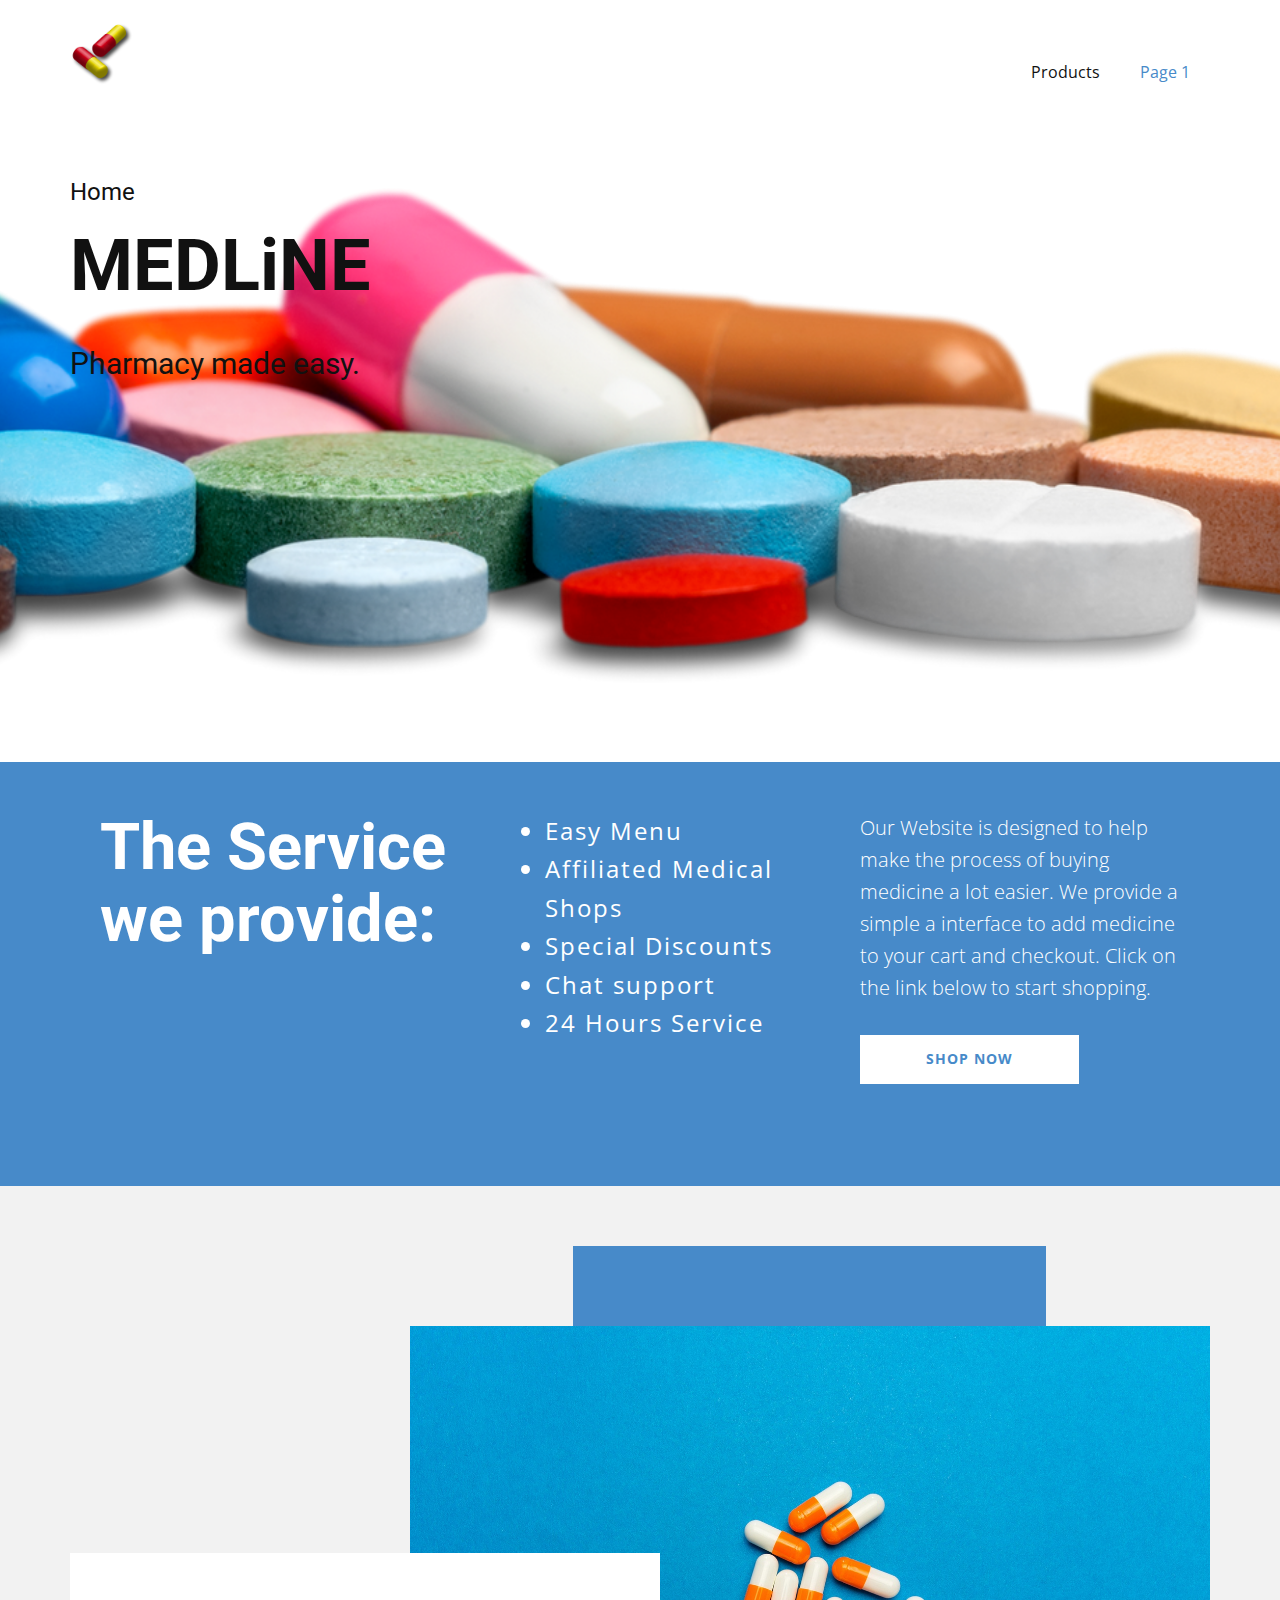
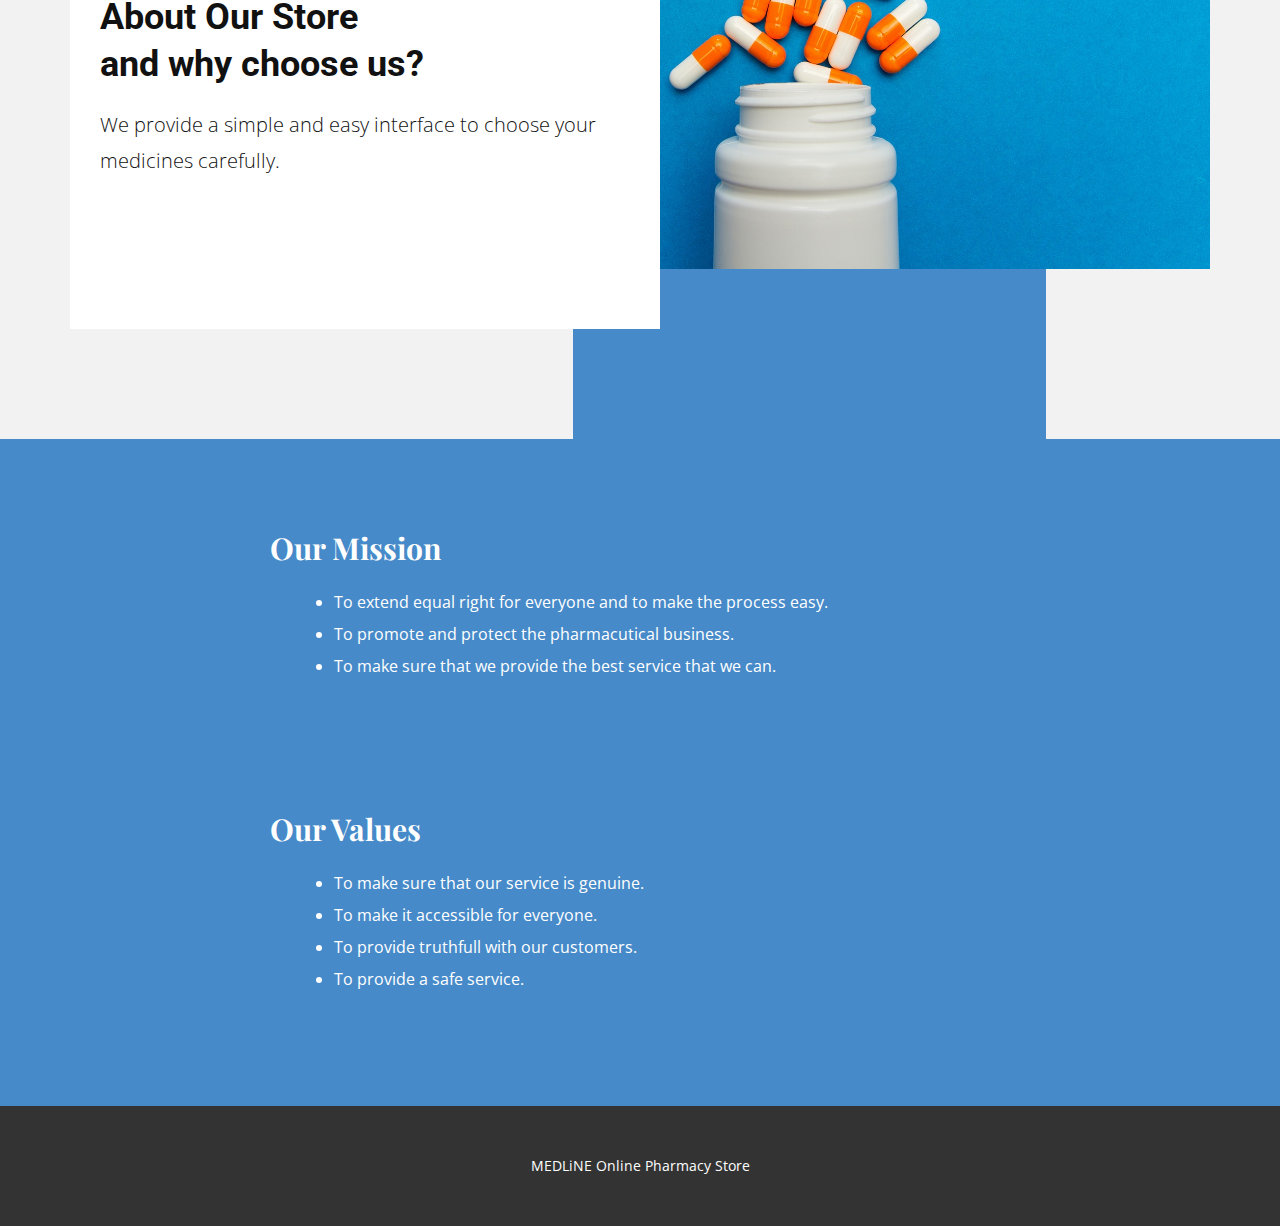
<file: MEDLiNE/index.html>
<!DOCTYPE html>
<html style="font-size: 16px;">
  <head>
    <meta name="viewport" content="width=device-width, initial-scale=1.0">
    <meta charset="utf-8">
    <meta name="keywords" content="Dental Care Services, Preventive services include:, About Our Dental Clinicand why choose us?, Our Services, GeneralDentist &amp; Prosthodontist, High Quality Treatment, contact us">
    <meta name="description" content="">
    <meta name="page_type" content="np-template-header-footer-from-plugin">
    <title>Page 1</title>
    <link rel="stylesheet" href="nicepage.css" media="screen">
<link rel="stylesheet" href="Page-1.css" media="screen">
    <script class="u-script" type="text/javascript" src="jquery.js" defer=""></script>
    <script class="u-script" type="text/javascript" src="nicepage.js" defer=""></script>
    <meta name="generator" content="Nicepage 4.0.3, nicepage.com">
    <link id="u-theme-google-font" rel="stylesheet" href="https://fonts.googleapis.com/css?family=Roboto:100,100i,300,300i,400,400i,500,500i,700,700i,900,900i|Open+Sans:300,300i,400,400i,600,600i,700,700i,800,800i">
    <link id="u-page-google-font" rel="stylesheet" href="https://fonts.googleapis.com/css?family=Playfair+Display:400,400i,500,500i,600,600i,700,700i,800,800i,900,900i">
    
    
    
    
    
    <script type="application/ld+json">{
		"@context": "http://schema.org",
		"@type": "Organization",
		"name": "",
		"logo": "images/9806faae87c2bc29b71097b27de54711a016d74b35692619a7f9a881ed97d7be5a384893b00e0ed4463bfaf021b68cac41cc4abac8b3c1d7c54e97_1280.png"
}</script>
    <meta name="theme-color" content="#478ac9">
    <meta property="og:title" content="Page 1">
    <meta property="og:type" content="website">
  </head>
  <body data-home-page="Page-1.html" data-home-page-title="Page 1" class="u-body u-overlap u-overlap-transparent"><header class="u-clearfix u-header u-header" id="sec-d379"><div class="u-clearfix u-sheet u-sheet-1">
        <a href="Page-1.html" data-page-id="775921887" class="u-image u-logo u-image-1" data-image-width="1280" data-image-height="1280">
          <img src="images/9806faae87c2bc29b71097b27de54711a016d74b35692619a7f9a881ed97d7be5a384893b00e0ed4463bfaf021b68cac41cc4abac8b3c1d7c54e97_1280.png" class="u-logo-image u-logo-image-1">
        </a>
        <nav class="u-menu u-menu-dropdown u-offcanvas u-menu-1">
          <div class="menu-collapse" style="font-size: 1rem; letter-spacing: 0px;">
            <a class="u-button-style u-custom-left-right-menu-spacing u-custom-padding-bottom u-custom-top-bottom-menu-spacing u-nav-link u-text-active-palette-1-base u-text-hover-palette-2-base" href="#">
              <svg><use xmlns:xlink="http://www.w3.org/1999/xlink" xlink:href="#menu-hamburger"></use></svg>
              <svg version="1.1" xmlns="http://www.w3.org/2000/svg" xmlns:xlink="http://www.w3.org/1999/xlink"><defs><symbol id="menu-hamburger" viewBox="0 0 16 16" style="width: 16px; height: 16px;"><rect y="1" width="16" height="2"></rect><rect y="7" width="16" height="2"></rect><rect y="13" width="16" height="2"></rect>
</symbol>
</defs></svg>
            </a>
          </div>
          <div class="u-custom-menu u-nav-container">
            <ul class="u-nav u-unstyled u-nav-1"><li class="u-nav-item"><a class="u-button-style u-nav-link u-text-active-palette-1-base u-text-hover-palette-2-base" href="Products.html" style="padding: 10px 20px;">Products</a>
</li><li class="u-nav-item"><a class="u-button-style u-nav-link u-text-active-palette-1-base u-text-hover-palette-2-base" href="Page-1.html" style="padding: 10px 20px;">Page 1</a>
</li></ul>
          </div>
          <div class="u-custom-menu u-nav-container-collapse">
            <div class="u-black u-container-style u-inner-container-layout u-opacity u-opacity-95 u-sidenav">
              <div class="u-inner-container-layout u-sidenav-overflow">
                <div class="u-menu-close"></div>
                <ul class="u-align-center u-nav u-popupmenu-items u-unstyled u-nav-2"><li class="u-nav-item"><a class="u-button-style u-nav-link" href="Products.html" style="padding: 10px 20px;">Products</a>
</li><li class="u-nav-item"><a class="u-button-style u-nav-link" href="Page-1.html" style="padding: 10px 20px;">Page 1</a>
</li></ul>
              </div>
            </div>
            <div class="u-black u-menu-overlay u-opacity u-opacity-70"></div>
          </div>
        </nav>
      </div></header> 
    <section class="u-clearfix u-image u-section-1" id="sec-d87c" data-image-width="150" data-image-height="51">
      <div class="u-clearfix u-sheet u-sheet-1">
        <div class="u-clearfix u-layout-wrap u-layout-wrap-1">
          <div class="u-layout">
            <div class="u-layout-col">
              <div class="u-size-30">
                <div class="u-layout-col">
                  <div class="u-container-style u-layout-cell u-left-cell u-right-cell u-size-60 u-layout-cell-1">
                    <div class="u-container-layout u-valign-middle u-container-layout-1">
                      <h4 class="u-text u-text-1">Home</h4>
                      <h2 class="u-text u-text-2">MEDLiNE</h2>
                    </div>
                  </div>
                </div>
              </div>
              <div class="u-size-30">
                <div class="u-layout-row">
                  <div class="u-container-style u-layout-cell u-right-cell u-size-60 u-layout-cell-2">
                    <div class="u-container-layout u-container-layout-2">
                      <h3 class="u-text u-text-3">Pharmacy made easy.</h3>
                    </div>
                  </div>
                </div>
              </div>
            </div>
          </div>
        </div>
      </div>
    </section>
    <section class="u-clearfix u-palette-1-base u-section-2" id="carousel_9271">
      <div class="u-clearfix u-sheet u-valign-bottom u-sheet-1">
        <div class="u-clearfix u-expanded-width u-layout-wrap u-layout-wrap-1">
          <div class="u-layout">
            <div class="u-layout-row">
              <div class="u-container-style u-layout-cell u-left-cell u-size-22-lg u-size-22-sm u-size-22-xs u-size-25-xl u-size-60-md u-layout-cell-1">
                <div class="u-container-layout u-container-layout-1">
                  <h2 class="u-text u-text-1">The Service we provide:</h2>
                </div>
              </div>
              <div class="u-container-style u-layout-cell u-size-15-xl u-size-18-lg u-size-18-sm u-size-18-xs u-size-60-md u-layout-cell-2">
                <div class="u-container-layout u-container-layout-2">
                  <ul class="u-text u-text-2">
                    <li style="">Easy Menu</li>
                    <li style="">Affiliated Medical Shops&nbsp;</li>
                    <li style="">Special Discounts</li>
                    <li style="">Chat support</li>
                    <li style="">24 Hours Service</li>
                  </ul>
                </div>
              </div>
              <div class="u-container-style u-layout-cell u-right-cell u-size-20 u-size-60-md u-layout-cell-3">
                <div class="u-container-layout u-container-layout-3">
                  <p class="u-text u-text-3">Our Website is designed to help make the process of buying medicine a lot easier. We provide a simple a interface to add medicine to your cart and checkout. Click on the link below to start shopping.</p>
                  <a href="Products.html" data-page-id="725901492" class="u-active-palette-1-light-3 u-btn u-button-style u-hover-palette-1-light-3 u-text-active-black u-text-hover-black u-text-palette-1-base u-white u-btn-1">Shop Now</a>
                </div>
              </div>
            </div>
          </div>
        </div>
      </div>
    </section>
    <section class="u-clearfix u-grey-5 u-section-3" id="sec-31df">
      <div class="u-clearfix u-sheet u-sheet-1">
        <div class="u-palette-1-base u-shape u-shape-rectangle u-shape-1"></div>
        <img class="u-image u-image-1" src="images/About-us-generic-medicines-header.jpg" data-image-width="1600" data-image-height="1066">
        <div class="u-align-left u-container-style u-expanded-width-xs u-group u-white u-group-1">
          <div class="u-container-layout u-container-layout-1">
            <h2 class="u-text u-text-1">About Our Store<br>and why choose us?
            </h2>
            <p class="u-text u-text-2">We provide a simple and easy interface to choose your medicines carefully.</p>
          </div>
        </div>
      </div>
    </section>
    <section class="u-clearfix u-palette-1-base u-section-4" id="sec-7dc9">
      <div class="u-clearfix u-sheet u-sheet-1">
        <div class="u-clearfix u-layout-wrap u-layout-wrap-1">
          <div class="u-layout">
            <div class="u-layout-col">
              <div class="u-container-style u-layout-cell u-size-30 u-layout-cell-1">
                <div class="u-container-layout u-container-layout-1">
                  <h3 class="u-custom-font u-font-playfair-display u-text u-text-1">Our Mission</h3>
                  <ul class="u-text u-text-2">
                    <li>To extend equal right for everyone and to make the process easy.</li>
                    <li>To promote and protect the pharmacutical business.</li>
                    <li>To make sure that we provide the best service that we can.</li>
                  </ul>
                </div>
              </div>
              <div class="u-container-style u-layout-cell u-size-30 u-layout-cell-2">
                <div class="u-container-layout u-valign-bottom-md u-valign-bottom-sm u-valign-bottom-xs u-container-layout-2">
                  <h3 class="u-custom-font u-font-playfair-display u-text u-text-3">Our Values</h3>
                  <ul class="u-text u-text-4">
                    <li>To make sure that our service is genuine.</li>
                    <li>To make it accessible for everyone.</li>
                    <li>To provide truthfull with our customers.</li>
                    <li>To provide a safe service.</li>
                  </ul>
                </div>
              </div>
            </div>
          </div>
        </div>
      </div>
    </section>
    
    
    <footer class="u-align-center u-clearfix u-footer u-grey-80 u-footer" id="sec-d11b"><div class="u-clearfix u-sheet u-sheet-1">
        <p class="u-small-text u-text u-text-variant u-text-1">MEDLiNE Online Pharmacy Store</p>
      </div></footer>
    
    </section>
  </body>
</html>
</file>
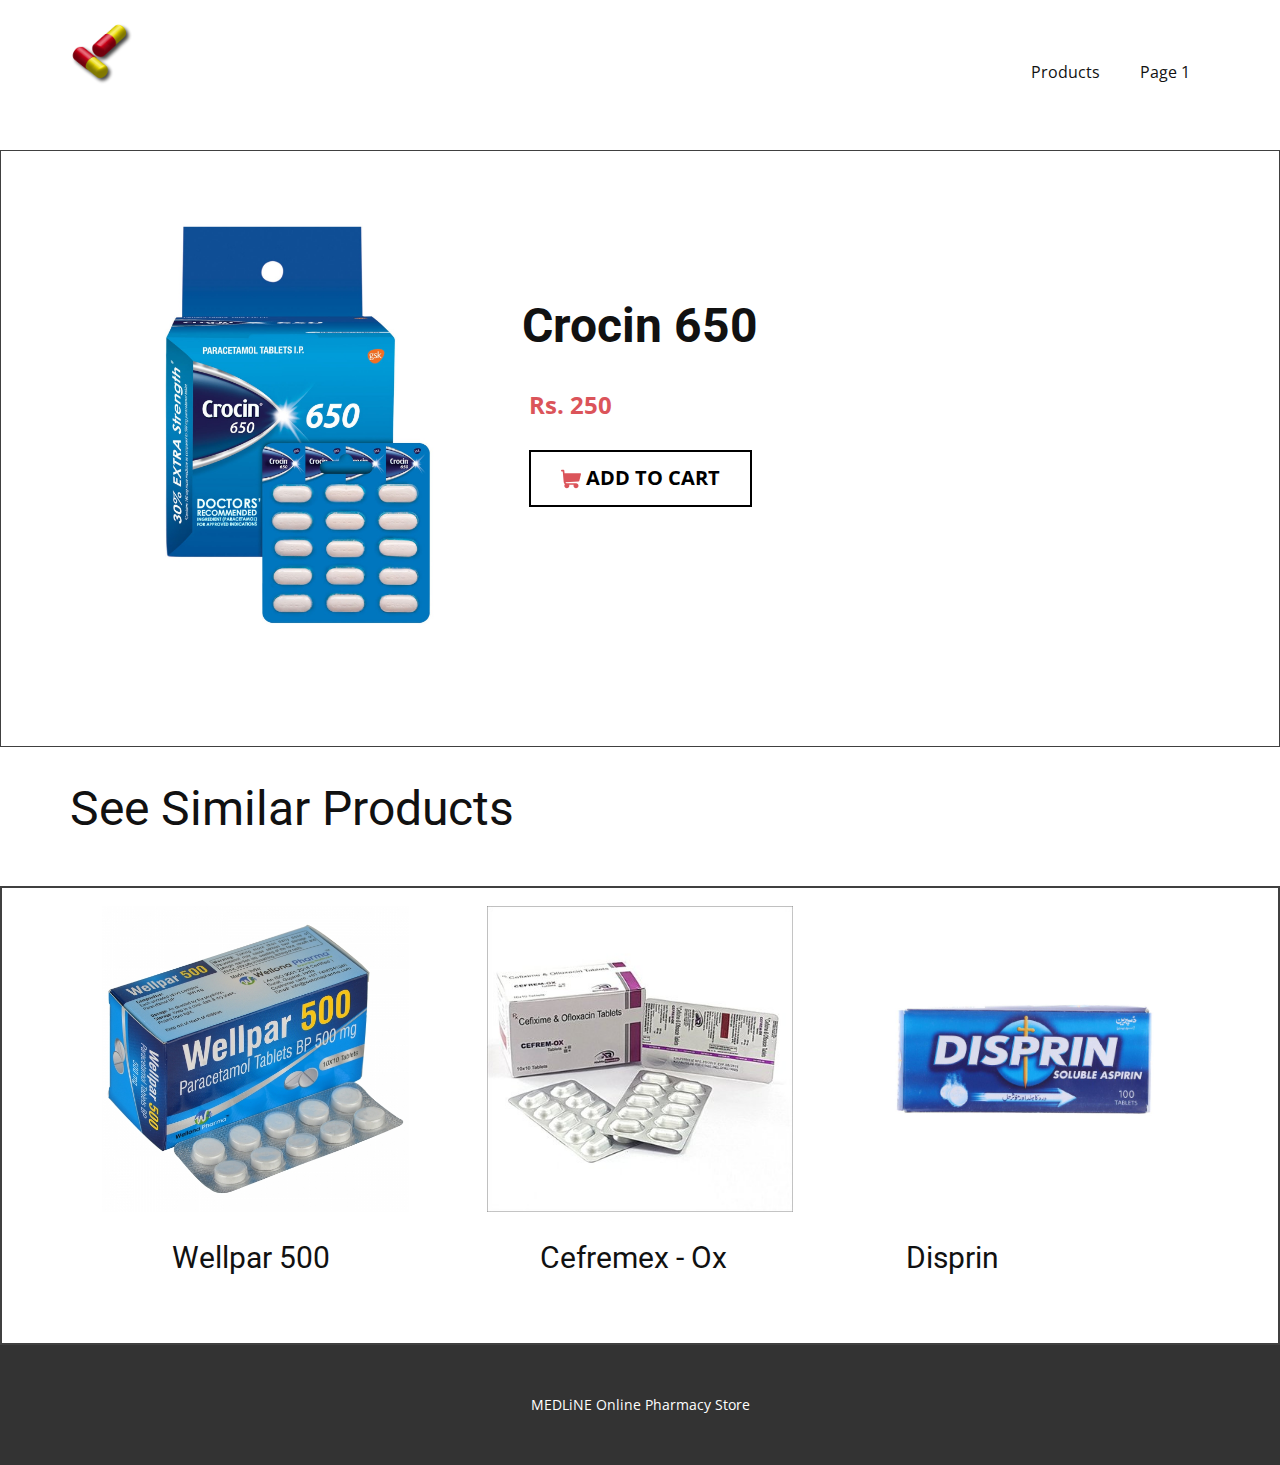
<file: MEDLiNE/Crocin-650.html>
<!DOCTYPE html>
<html style="font-size: 16px;">
  <head>
    <meta name="viewport" content="width=device-width, initial-scale=1.0">
    <meta charset="utf-8">
    <meta name="keywords" content="See ​Similar Medicines">
    <meta name="description" content="">
    <meta name="page_type" content="np-template-header-footer-from-plugin">
    <title>Crocin 650</title>
    <link rel="stylesheet" href="nicepage.css" media="screen">
<link rel="stylesheet" href="Crocin-650.css" media="screen">
    <script class="u-script" type="text/javascript" src="jquery.js" defer=""></script>
    <script class="u-script" type="text/javascript" src="nicepage.js" defer=""></script>
    <meta name="generator" content="Nicepage 4.0.3, nicepage.com">
    <link id="u-theme-google-font" rel="stylesheet" href="https://fonts.googleapis.com/css?family=Roboto:100,100i,300,300i,400,400i,500,500i,700,700i,900,900i|Open+Sans:300,300i,400,400i,600,600i,700,700i,800,800i">
    
    
    
    
    <script type="application/ld+json">{
		"@context": "http://schema.org",
		"@type": "Organization",
		"name": "",
		"logo": "images/9806faae87c2bc29b71097b27de54711a016d74b35692619a7f9a881ed97d7be5a384893b00e0ed4463bfaf021b68cac41cc4abac8b3c1d7c54e97_1280.png"
}</script>
    <meta name="theme-color" content="#478ac9">
    <meta property="og:title" content="Crocin 650">
    <meta property="og:type" content="website">
  </head>
  <body class="u-body"><header class="u-clearfix u-header u-header" id="sec-d379"><div class="u-clearfix u-sheet u-sheet-1">
        <a href="Page-1.html" data-page-id="775921887" class="u-image u-logo u-image-1" data-image-width="1280" data-image-height="1280">
          <img src="images/9806faae87c2bc29b71097b27de54711a016d74b35692619a7f9a881ed97d7be5a384893b00e0ed4463bfaf021b68cac41cc4abac8b3c1d7c54e97_1280.png" class="u-logo-image u-logo-image-1">
        </a>
        <nav class="u-menu u-menu-dropdown u-offcanvas u-menu-1">
          <div class="menu-collapse" style="font-size: 1rem; letter-spacing: 0px;">
            <a class="u-button-style u-custom-left-right-menu-spacing u-custom-padding-bottom u-custom-top-bottom-menu-spacing u-nav-link u-text-active-palette-1-base u-text-hover-palette-2-base" href="#">
              <svg><use xmlns:xlink="http://www.w3.org/1999/xlink" xlink:href="#menu-hamburger"></use></svg>
              <svg version="1.1" xmlns="http://www.w3.org/2000/svg" xmlns:xlink="http://www.w3.org/1999/xlink"><defs><symbol id="menu-hamburger" viewBox="0 0 16 16" style="width: 16px; height: 16px;"><rect y="1" width="16" height="2"></rect><rect y="7" width="16" height="2"></rect><rect y="13" width="16" height="2"></rect>
</symbol>
</defs></svg>
            </a>
          </div>
          <div class="u-custom-menu u-nav-container">
            <ul class="u-nav u-unstyled u-nav-1"><li class="u-nav-item"><a class="u-button-style u-nav-link u-text-active-palette-1-base u-text-hover-palette-2-base" href="Products.html" style="padding: 10px 20px;">Products</a>
</li><li class="u-nav-item"><a class="u-button-style u-nav-link u-text-active-palette-1-base u-text-hover-palette-2-base" href="Page-1.html" style="padding: 10px 20px;">Page 1</a>
</li></ul>
          </div>
          <div class="u-custom-menu u-nav-container-collapse">
            <div class="u-black u-container-style u-inner-container-layout u-opacity u-opacity-95 u-sidenav">
              <div class="u-inner-container-layout u-sidenav-overflow">
                <div class="u-menu-close"></div>
                <ul class="u-align-center u-nav u-popupmenu-items u-unstyled u-nav-2"><li class="u-nav-item"><a class="u-button-style u-nav-link" href="Products.html" style="padding: 10px 20px;">Products</a>
</li><li class="u-nav-item"><a class="u-button-style u-nav-link" href="Page-1.html" style="padding: 10px 20px;">Page 1</a>
</li></ul>
              </div>
            </div>
            <div class="u-black u-menu-overlay u-opacity u-opacity-70"></div>
          </div>
        </nav>
      </div></header>
    <section class="u-border-1 u-border-grey-75 u-clearfix u-section-1" id="sec-7923">
      <div class="u-clearfix u-sheet u-sheet-1">
        <img class="u-image u-image-1" src="images/cro0023.jpg" data-image-width="1500" data-image-height="1500">
        <h3 class="u-text u-text-default u-text-1">Crocin 650</h3>
        <a href="https://www.w3schools.com/tags/tag_button.asp" class="u-border-2 u-border-black u-btn u-button-style u-hover-black u-none u-text-black u-text-hover-white u-btn-1"><span class="u-icon u-text-palette-2-base"><svg class="u-svg-content" viewBox="0 0 511.334 511.334" style="width: 1em; height: 1em;"><path d="m506.887 114.74c-3.979-5.097-10.086-8.076-16.553-8.076h-399.808l-5.943-66.207c-.972-10.827-10.046-19.123-20.916-19.123h-42.667c-11.598 0-21 9.402-21 21s9.402 21 21 21h23.468l23.018 256.439c.005.302-.01.599.007.903.047.806.152 1.594.286 2.37l.842 9.376c.016.177.034.354.055.529 2.552 22.11 13.851 41.267 30.19 54.21-8.466 10.812-13.532 24.407-13.532 39.172 0 35.106 28.561 63.667 63.666 63.667 35.106 0 63.667-28.561 63.667-63.667 0-7.605-1.345-14.9-3.801-21.667h114.936c-2.457 6.767-3.801 14.062-3.801 21.667 0 35.106 28.561 63.667 63.667 63.667s63.667-28.561 63.667-63.667-28.561-63.667-63.667-63.667h-234.526c-15.952 0-29.853-9.624-35.853-23.646l335.608-19.724c9.162-.538 16.914-6.966 19.141-15.87l42.67-170.67c1.567-6.272.158-12.918-3.821-18.016z"></path></svg><img></span>&nbsp;Add to cart
        </a>
        <p class="u-text u-text-default u-text-2">
          <span style="font-size: 1.5rem;" class="u-text-palette-2-base">Rs. 250</span>
          <span style="font-weight: 700;"></span>
        </p>
      </div>
    </section>
    <section class="u-align-center u-clearfix u-section-2" id="sec-0d0d">
      <div class="u-clearfix u-sheet u-sheet-1">
        <h1 class="u-text u-text-default u-text-1">See <span style="font-weight: 400;"></span>Similar Products
        </h1>
      </div>
    </section>
    <section class="u-border-2 u-border-grey-75 u-clearfix u-section-3" id="sec-f87d">
      <div class="u-clearfix u-sheet u-sheet-1">
        <div class="u-list u-list-1">
          <div class="u-repeater u-repeater-1">
            <div class="u-container-style u-list-item u-repeater-item">
              <div class="u-container-layout u-similar-container u-container-layout-1">
                <img class="u-expanded-width u-image u-image-default u-preserve-proportions u-image-1" src="images/paracetamol-tablets_1618901822.jpeg" alt="" data-image-width="600" data-image-height="600" data-href="Wellpar-500.html" data-page-id="205405174">
              </div>
            </div>
            <div class="u-container-style u-list-item u-repeater-item">
              <div class="u-container-layout u-similar-container u-container-layout-2">
                <img class="u-expanded-width u-image u-image-default u-preserve-proportions u-image-2" src="images/Cefixime-200mg-Ofloxacin-200mg.jpeg" alt="" data-image-width="410" data-image-height="410">
              </div>
            </div>
            <div class="u-container-style u-list-item u-repeater-item">
              <div class="u-container-layout u-similar-container u-container-layout-3">
                <img class="u-expanded-width u-image u-image-default u-preserve-proportions u-image-3" src="images/DISPRIN.jpeg" alt="" data-image-width="1200" data-image-height="1200" data-href="Disprin.html" data-page-id="65990146">
              </div>
            </div>
          </div>
        </div>
        <div class="u-list u-list-2">
          <div class="u-repeater u-repeater-2">
            <div class="u-container-style u-list-item u-repeater-item">
              <div class="u-container-layout u-similar-container u-valign-top u-container-layout-4">
                <h4 class="u-custom-item u-text u-text-1">Wellpar 500</h4>
              </div>
            </div>
            <div class="u-container-style u-list-item u-repeater-item">
              <div class="u-container-layout u-similar-container u-valign-top u-container-layout-5">
                <h4 class="u-custom-item u-text u-text-2">Cefremex - Ox<br>
                </h4>
              </div>
            </div>
            <div class="u-container-style u-list-item u-repeater-item">
              <div class="u-container-layout u-similar-container u-valign-top u-container-layout-6">
                <h4 class="u-custom-item u-text u-text-3">Disprin<br>
                </h4>
              </div>
            </div>
          </div>
        </div>
      </div>
    </section>
    
    
    <footer class="u-align-center u-clearfix u-footer u-grey-80 u-footer" id="sec-d11b"><div class="u-clearfix u-sheet u-sheet-1">
        <p class="u-small-text u-text u-text-variant u-text-1">MEDLiNE Online Pharmacy Store</p>
      </div></footer>
    
    </section>
  </body>
</html>
</file>
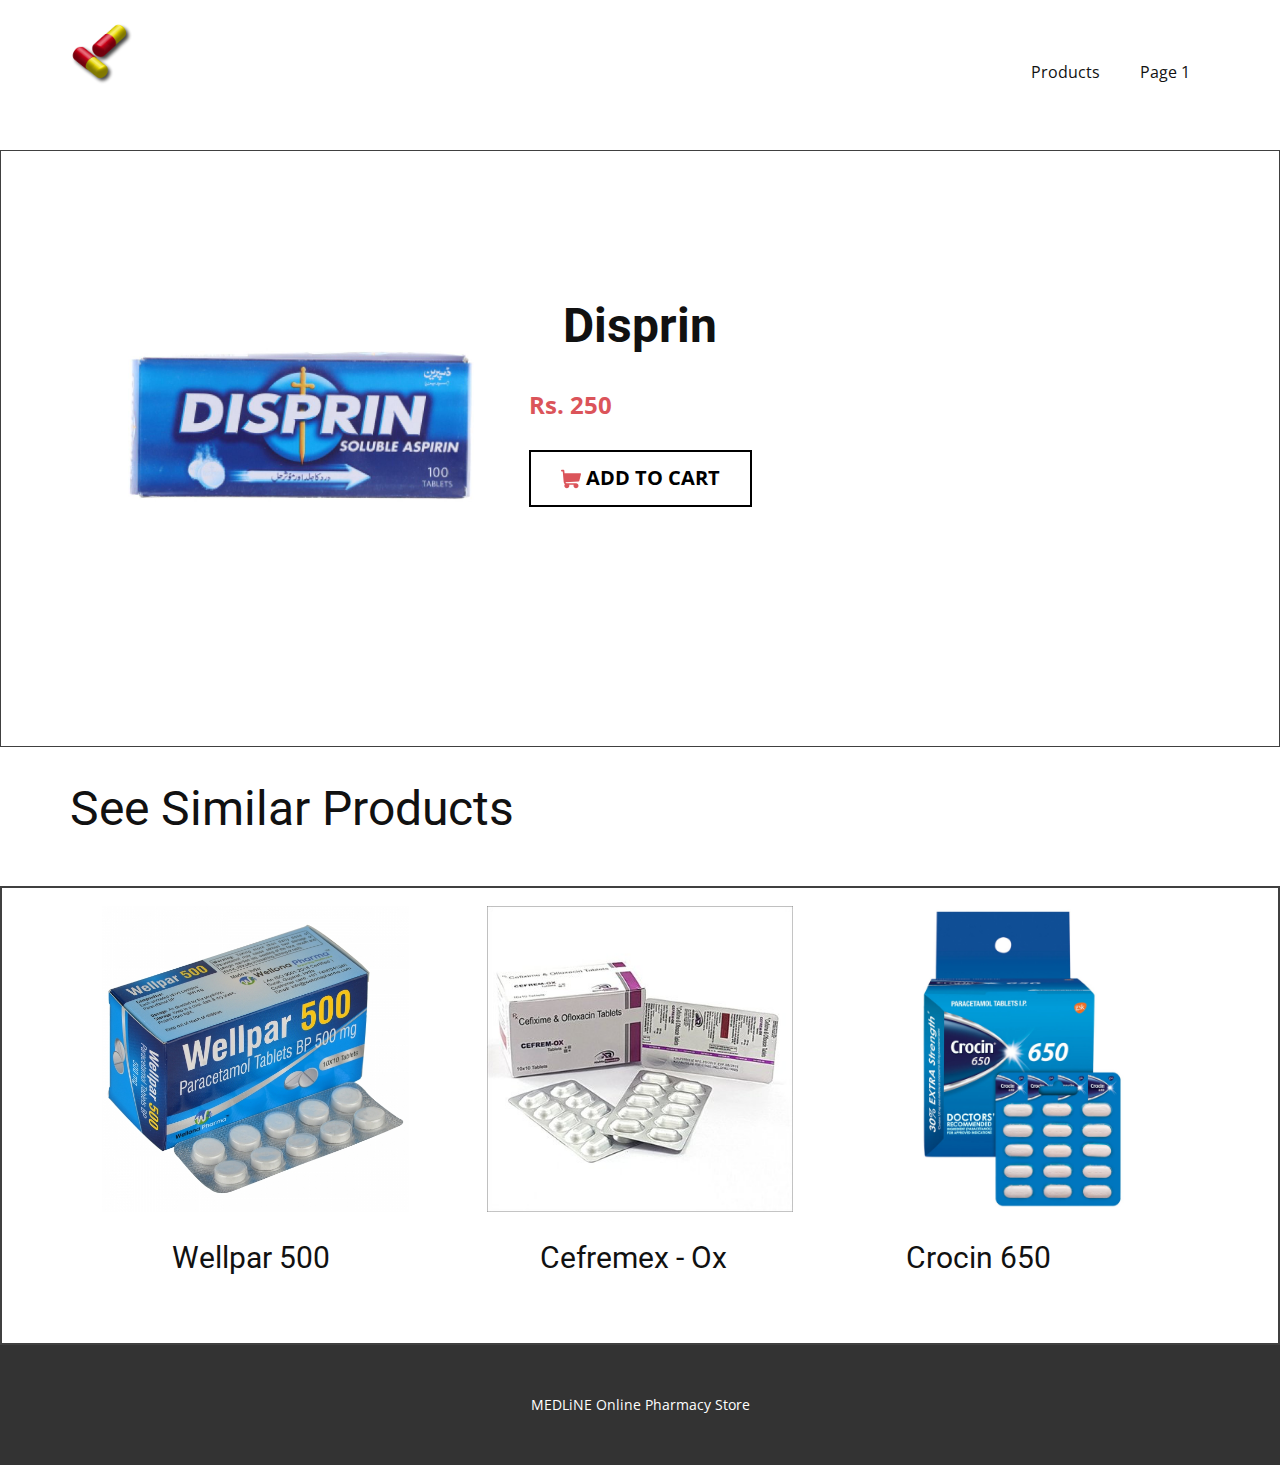
<file: MEDLiNE/Disprin.html>
<!DOCTYPE html>
<html style="font-size: 16px;">
  <head>
    <meta name="viewport" content="width=device-width, initial-scale=1.0">
    <meta charset="utf-8">
    <meta name="keywords" content="See ​Similar Medicines">
    <meta name="description" content="">
    <meta name="page_type" content="np-template-header-footer-from-plugin">
    <title>Disprin</title>
    <link rel="stylesheet" href="nicepage.css" media="screen">
<link rel="stylesheet" href="Disprin.css" media="screen">
    <script class="u-script" type="text/javascript" src="jquery.js" defer=""></script>
    <script class="u-script" type="text/javascript" src="nicepage.js" defer=""></script>
    <meta name="generator" content="Nicepage 4.0.3, nicepage.com">
    <link id="u-theme-google-font" rel="stylesheet" href="https://fonts.googleapis.com/css?family=Roboto:100,100i,300,300i,400,400i,500,500i,700,700i,900,900i|Open+Sans:300,300i,400,400i,600,600i,700,700i,800,800i">
    
    
    
    
    <script type="application/ld+json">{
		"@context": "http://schema.org",
		"@type": "Organization",
		"name": "",
		"logo": "images/9806faae87c2bc29b71097b27de54711a016d74b35692619a7f9a881ed97d7be5a384893b00e0ed4463bfaf021b68cac41cc4abac8b3c1d7c54e97_1280.png"
}</script>
    <meta name="theme-color" content="#478ac9">
    <meta property="og:title" content="Disprin">
    <meta property="og:type" content="website">
  </head>
  <body class="u-body"><header class="u-clearfix u-header u-header" id="sec-d379"><div class="u-clearfix u-sheet u-sheet-1">
        <a href="Page-1.html" data-page-id="775921887" class="u-image u-logo u-image-1" data-image-width="1280" data-image-height="1280">
          <img src="images/9806faae87c2bc29b71097b27de54711a016d74b35692619a7f9a881ed97d7be5a384893b00e0ed4463bfaf021b68cac41cc4abac8b3c1d7c54e97_1280.png" class="u-logo-image u-logo-image-1">
        </a>
        <nav class="u-menu u-menu-dropdown u-offcanvas u-menu-1">
          <div class="menu-collapse" style="font-size: 1rem; letter-spacing: 0px;">
            <a class="u-button-style u-custom-left-right-menu-spacing u-custom-padding-bottom u-custom-top-bottom-menu-spacing u-nav-link u-text-active-palette-1-base u-text-hover-palette-2-base" href="#">
              <svg><use xmlns:xlink="http://www.w3.org/1999/xlink" xlink:href="#menu-hamburger"></use></svg>
              <svg version="1.1" xmlns="http://www.w3.org/2000/svg" xmlns:xlink="http://www.w3.org/1999/xlink"><defs><symbol id="menu-hamburger" viewBox="0 0 16 16" style="width: 16px; height: 16px;"><rect y="1" width="16" height="2"></rect><rect y="7" width="16" height="2"></rect><rect y="13" width="16" height="2"></rect>
</symbol>
</defs></svg>
            </a>
          </div>
          <div class="u-custom-menu u-nav-container">
            <ul class="u-nav u-unstyled u-nav-1"><li class="u-nav-item"><a class="u-button-style u-nav-link u-text-active-palette-1-base u-text-hover-palette-2-base" href="Products.html" style="padding: 10px 20px;">Products</a>
</li><li class="u-nav-item"><a class="u-button-style u-nav-link u-text-active-palette-1-base u-text-hover-palette-2-base" href="Page-1.html" style="padding: 10px 20px;">Page 1</a>
</li></ul>
          </div>
          <div class="u-custom-menu u-nav-container-collapse">
            <div class="u-black u-container-style u-inner-container-layout u-opacity u-opacity-95 u-sidenav">
              <div class="u-inner-container-layout u-sidenav-overflow">
                <div class="u-menu-close"></div>
                <ul class="u-align-center u-nav u-popupmenu-items u-unstyled u-nav-2"><li class="u-nav-item"><a class="u-button-style u-nav-link" href="Products.html" style="padding: 10px 20px;">Products</a>
</li><li class="u-nav-item"><a class="u-button-style u-nav-link" href="Page-1.html" style="padding: 10px 20px;">Page 1</a>
</li></ul>
              </div>
            </div>
            <div class="u-black u-menu-overlay u-opacity u-opacity-70"></div>
          </div>
        </nav>
      </div></header>
    <section class="u-border-1 u-border-grey-75 u-clearfix u-section-1" id="sec-7923">
      <div class="u-clearfix u-sheet u-sheet-1">
        <img class="u-image u-image-1" src="images/DISPRIN.jpeg" data-image-width="1200" data-image-height="1200">
        <h3 class="u-text u-text-default u-text-1">Disprin</h3>
        <a href="file:///E:/TSEC/Projects/MEDLiNE/add2cart.html" class="u-border-2 u-border-black u-btn u-button-style u-hover-black u-none u-text-black u-text-hover-white u-btn-1"><span class="u-icon u-text-palette-2-base"><svg class="u-svg-content" viewBox="0 0 511.334 511.334" style="width: 1em; height: 1em;"><path d="m506.887 114.74c-3.979-5.097-10.086-8.076-16.553-8.076h-399.808l-5.943-66.207c-.972-10.827-10.046-19.123-20.916-19.123h-42.667c-11.598 0-21 9.402-21 21s9.402 21 21 21h23.468l23.018 256.439c.005.302-.01.599.007.903.047.806.152 1.594.286 2.37l.842 9.376c.016.177.034.354.055.529 2.552 22.11 13.851 41.267 30.19 54.21-8.466 10.812-13.532 24.407-13.532 39.172 0 35.106 28.561 63.667 63.666 63.667 35.106 0 63.667-28.561 63.667-63.667 0-7.605-1.345-14.9-3.801-21.667h114.936c-2.457 6.767-3.801 14.062-3.801 21.667 0 35.106 28.561 63.667 63.667 63.667s63.667-28.561 63.667-63.667-28.561-63.667-63.667-63.667h-234.526c-15.952 0-29.853-9.624-35.853-23.646l335.608-19.724c9.162-.538 16.914-6.966 19.141-15.87l42.67-170.67c1.567-6.272.158-12.918-3.821-18.016z"></path></svg><img></span>&nbsp;Add to cart
        </a>
        <p class="u-text u-text-default u-text-2">
          <span style="font-size: 1.5rem;" class="u-text-palette-2-base">Rs. 250</span>
          <span style="font-weight: 700;"></span>
        </p>
      </div>
    </section>
    <section class="u-align-center u-clearfix u-section-2" id="sec-0d0d">
      <div class="u-clearfix u-sheet u-sheet-1">
        <h1 class="u-text u-text-default u-text-1">See <span style="font-weight: 400;"></span>Similar Products
        </h1>
      </div>
    </section>
    <section class="u-border-2 u-border-grey-75 u-clearfix u-section-3" id="sec-f87d">
      <div class="u-clearfix u-sheet u-sheet-1">
        <div class="u-list u-list-1">
          <div class="u-repeater u-repeater-1">
            <div class="u-container-style u-list-item u-repeater-item">
              <div class="u-container-layout u-similar-container u-container-layout-1">
                <img class="u-expanded-width u-image u-image-default u-preserve-proportions u-image-1" src="images/paracetamol-tablets_1618901822.jpeg" alt="" data-image-width="600" data-image-height="600" data-href="Wellpar-500.html" data-page-id="205405174">
              </div>
            </div>
            <div class="u-container-style u-list-item u-repeater-item">
              <div class="u-container-layout u-similar-container u-container-layout-2">
                <img class="u-expanded-width u-image u-image-default u-preserve-proportions u-image-2" src="images/Cefixime-200mg-Ofloxacin-200mg.jpeg" alt="" data-image-width="410" data-image-height="410">
              </div>
            </div>
            <div class="u-container-style u-list-item u-repeater-item">
              <div class="u-container-layout u-similar-container u-container-layout-3">
                <img class="u-expanded-width u-image u-image-default u-preserve-proportions u-image-3" src="images/cro0023.jpg" alt="" data-image-width="1500" data-image-height="1500" data-href="Crocin-650.html" data-page-id="273101256">
              </div>
            </div>
          </div>
        </div>
        <div class="u-list u-list-2">
          <div class="u-repeater u-repeater-2">
            <div class="u-container-style u-list-item u-repeater-item">
              <div class="u-container-layout u-similar-container u-valign-top u-container-layout-4">
                <h4 class="u-custom-item u-text u-text-1">Wellpar 500</h4>
              </div>
            </div>
            <div class="u-container-style u-list-item u-repeater-item">
              <div class="u-container-layout u-similar-container u-valign-top u-container-layout-5">
                <h4 class="u-custom-item u-text u-text-2">Cefremex - Ox<br>
                </h4>
              </div>
            </div>
            <div class="u-container-style u-list-item u-repeater-item">
              <div class="u-container-layout u-similar-container u-valign-top u-container-layout-6">
                <h4 class="u-custom-item u-text u-text-3">Crocin 650<br>
                </h4>
              </div>
            </div>
          </div>
        </div>
      </div>
    </section>
    
    
    <footer class="u-align-center u-clearfix u-footer u-grey-80 u-footer" id="sec-d11b"><div class="u-clearfix u-sheet u-sheet-1">
        <p class="u-small-text u-text u-text-variant u-text-1">MEDLiNE Online Pharmacy Store</p>
      </div></footer>
    
    </section>
  </body>
</html>
</file>
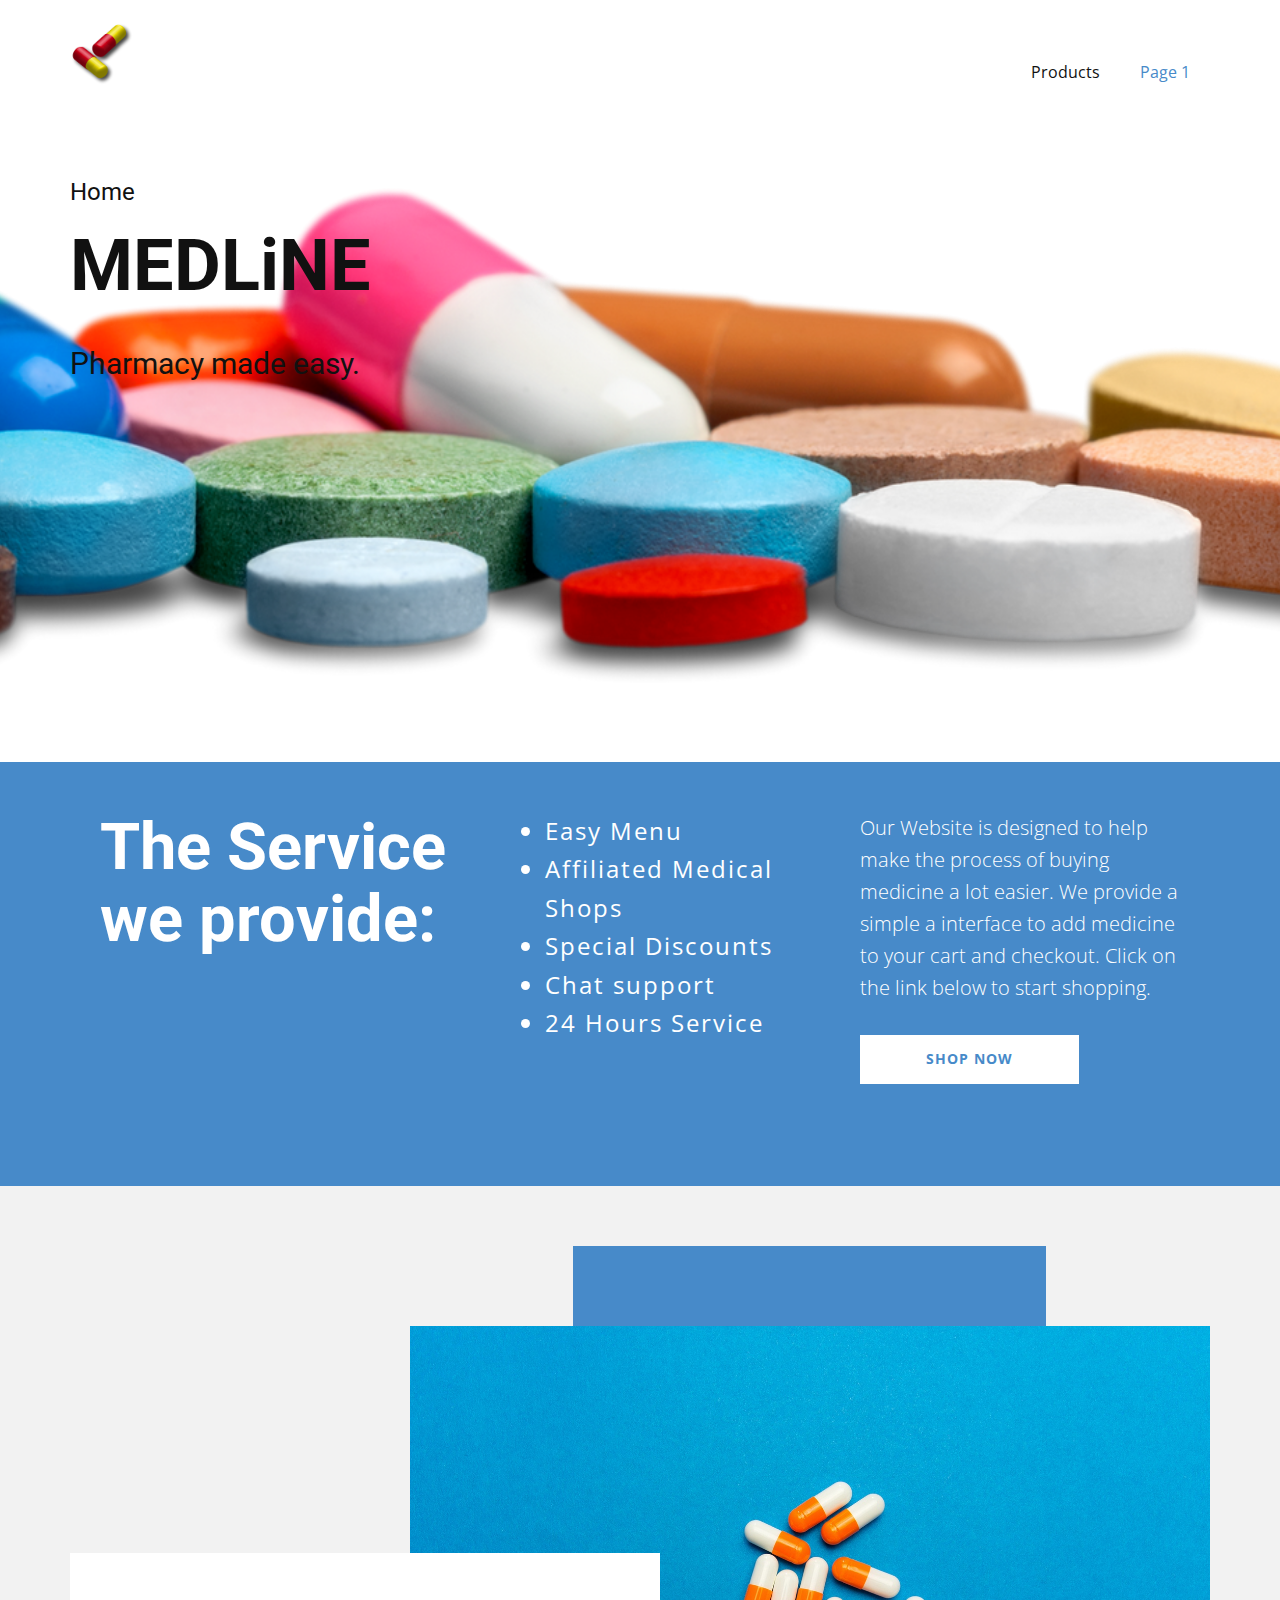
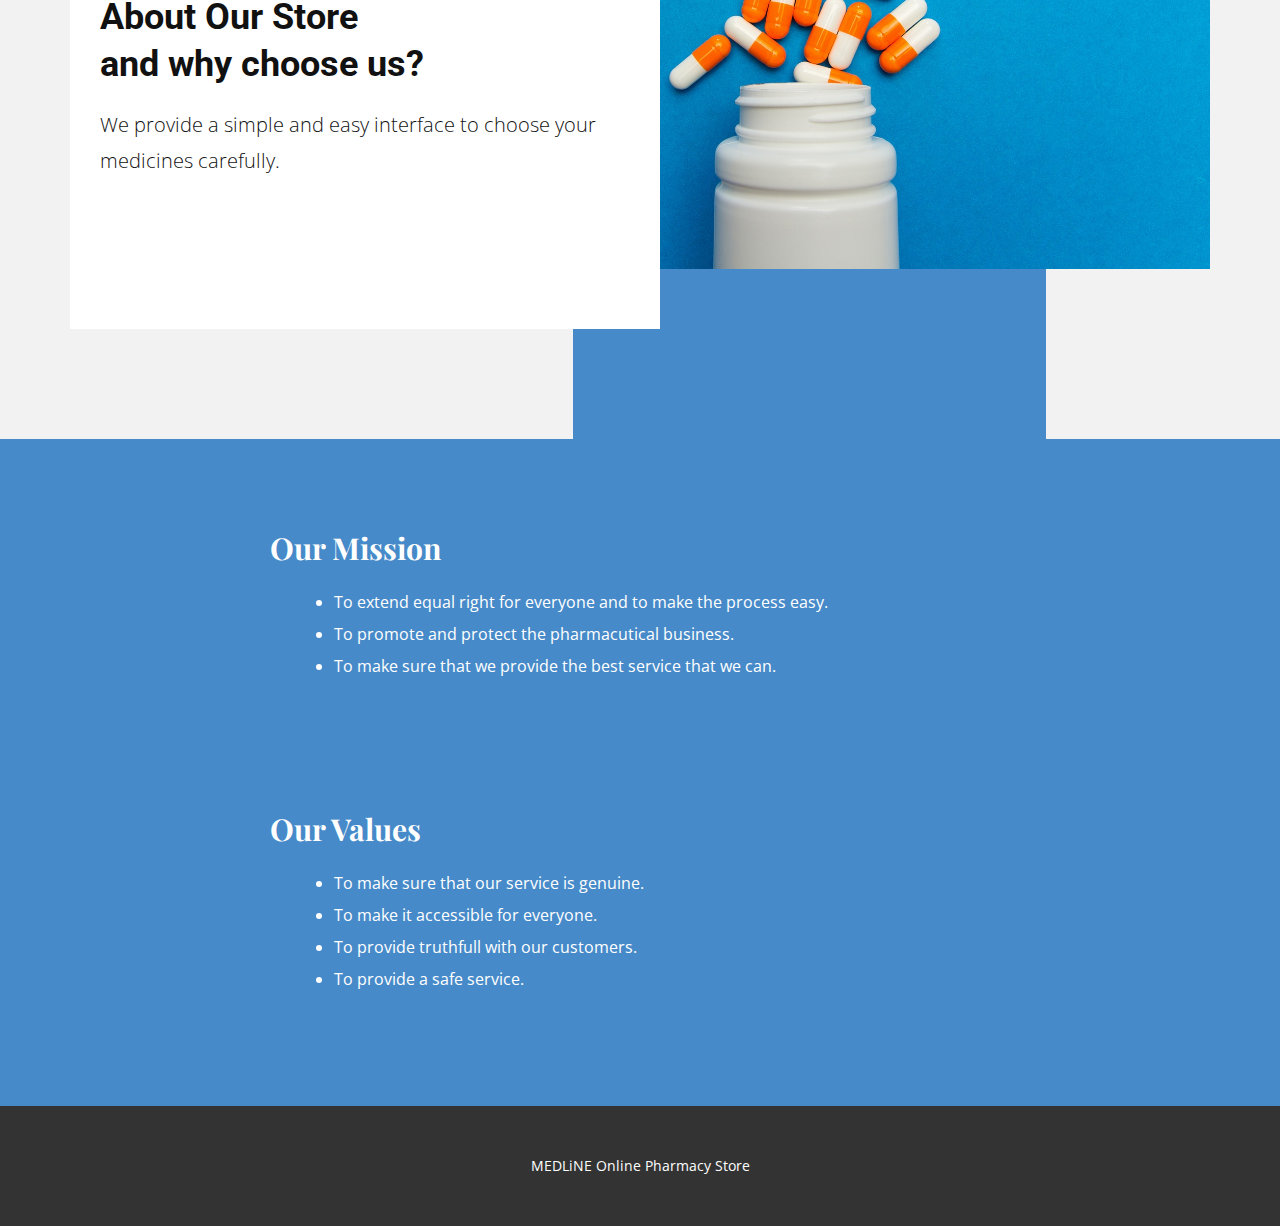
<file: MEDLiNE/Page-1.html>
<!DOCTYPE html>
<html style="font-size: 16px;">
  <head>
    <meta name="viewport" content="width=device-width, initial-scale=1.0">
    <meta charset="utf-8">
    <meta name="keywords" content="Dental Care Services, Preventive services include:, About Our Dental Clinicand why choose us?, Our Services, GeneralDentist &amp; Prosthodontist, High Quality Treatment, contact us">
    <meta name="description" content="">
    <meta name="page_type" content="np-template-header-footer-from-plugin">
    <title>Page 1</title>
    <link rel="stylesheet" href="nicepage.css" media="screen">
<link rel="stylesheet" href="Page-1.css" media="screen">
    <script class="u-script" type="text/javascript" src="jquery.js" defer=""></script>
    <script class="u-script" type="text/javascript" src="nicepage.js" defer=""></script>
    <meta name="generator" content="Nicepage 4.0.3, nicepage.com">
    <link id="u-theme-google-font" rel="stylesheet" href="https://fonts.googleapis.com/css?family=Roboto:100,100i,300,300i,400,400i,500,500i,700,700i,900,900i|Open+Sans:300,300i,400,400i,600,600i,700,700i,800,800i">
    <link id="u-page-google-font" rel="stylesheet" href="https://fonts.googleapis.com/css?family=Playfair+Display:400,400i,500,500i,600,600i,700,700i,800,800i,900,900i">
    
    
    
    
    
    <script type="application/ld+json">{
		"@context": "http://schema.org",
		"@type": "Organization",
		"name": "",
		"logo": "images/9806faae87c2bc29b71097b27de54711a016d74b35692619a7f9a881ed97d7be5a384893b00e0ed4463bfaf021b68cac41cc4abac8b3c1d7c54e97_1280.png"
}</script>
    <meta name="theme-color" content="#478ac9">
    <meta property="og:title" content="Page 1">
    <meta property="og:type" content="website">
  </head>
  <body class="u-body u-overlap u-overlap-transparent"><header class="u-clearfix u-header u-header" id="sec-d379"><div class="u-clearfix u-sheet u-sheet-1">
        <a href="Page-1.html" data-page-id="775921887" class="u-image u-logo u-image-1" data-image-width="1280" data-image-height="1280">
          <img src="images/9806faae87c2bc29b71097b27de54711a016d74b35692619a7f9a881ed97d7be5a384893b00e0ed4463bfaf021b68cac41cc4abac8b3c1d7c54e97_1280.png" class="u-logo-image u-logo-image-1">
        </a>
        <nav class="u-menu u-menu-dropdown u-offcanvas u-menu-1">
          <div class="menu-collapse" style="font-size: 1rem; letter-spacing: 0px;">
            <a class="u-button-style u-custom-left-right-menu-spacing u-custom-padding-bottom u-custom-top-bottom-menu-spacing u-nav-link u-text-active-palette-1-base u-text-hover-palette-2-base" href="#">
              <svg><use xmlns:xlink="http://www.w3.org/1999/xlink" xlink:href="#menu-hamburger"></use></svg>
              <svg version="1.1" xmlns="http://www.w3.org/2000/svg" xmlns:xlink="http://www.w3.org/1999/xlink"><defs><symbol id="menu-hamburger" viewBox="0 0 16 16" style="width: 16px; height: 16px;"><rect y="1" width="16" height="2"></rect><rect y="7" width="16" height="2"></rect><rect y="13" width="16" height="2"></rect>
</symbol>
</defs></svg>
            </a>
          </div>
          <div class="u-custom-menu u-nav-container">
            <ul class="u-nav u-unstyled u-nav-1"><li class="u-nav-item"><a class="u-button-style u-nav-link u-text-active-palette-1-base u-text-hover-palette-2-base" href="Products.html" style="padding: 10px 20px;">Products</a>
</li><li class="u-nav-item"><a class="u-button-style u-nav-link u-text-active-palette-1-base u-text-hover-palette-2-base" href="Page-1.html" style="padding: 10px 20px;">Page 1</a>
</li></ul>
          </div>
          <div class="u-custom-menu u-nav-container-collapse">
            <div class="u-black u-container-style u-inner-container-layout u-opacity u-opacity-95 u-sidenav">
              <div class="u-inner-container-layout u-sidenav-overflow">
                <div class="u-menu-close"></div>
                <ul class="u-align-center u-nav u-popupmenu-items u-unstyled u-nav-2"><li class="u-nav-item"><a class="u-button-style u-nav-link" href="Products.html" style="padding: 10px 20px;">Products</a>
</li><li class="u-nav-item"><a class="u-button-style u-nav-link" href="Page-1.html" style="padding: 10px 20px;">Page 1</a>
</li></ul>
              </div>
            </div>
            <div class="u-black u-menu-overlay u-opacity u-opacity-70"></div>
          </div>
        </nav>
      </div></header> 
    <section class="u-clearfix u-image u-section-1" id="sec-d87c" data-image-width="150" data-image-height="51">
      <div class="u-clearfix u-sheet u-sheet-1">
        <div class="u-clearfix u-layout-wrap u-layout-wrap-1">
          <div class="u-layout">
            <div class="u-layout-col">
              <div class="u-size-30">
                <div class="u-layout-col">
                  <div class="u-container-style u-layout-cell u-left-cell u-right-cell u-size-60 u-layout-cell-1">
                    <div class="u-container-layout u-valign-middle u-container-layout-1">
                      <h4 class="u-text u-text-1">Home</h4>
                      <h2 class="u-text u-text-2">MEDLiNE</h2>
                    </div>
                  </div>
                </div>
              </div>
              <div class="u-size-30">
                <div class="u-layout-row">
                  <div class="u-container-style u-layout-cell u-right-cell u-size-60 u-layout-cell-2">
                    <div class="u-container-layout u-container-layout-2">
                      <h3 class="u-text u-text-3">Pharmacy made easy.</h3>
                    </div>
                  </div>
                </div>
              </div>
            </div>
          </div>
        </div>
      </div>
    </section>
    <section class="u-clearfix u-palette-1-base u-section-2" id="carousel_9271">
      <div class="u-clearfix u-sheet u-valign-bottom u-sheet-1">
        <div class="u-clearfix u-expanded-width u-layout-wrap u-layout-wrap-1">
          <div class="u-layout">
            <div class="u-layout-row">
              <div class="u-container-style u-layout-cell u-left-cell u-size-22-lg u-size-22-sm u-size-22-xs u-size-25-xl u-size-60-md u-layout-cell-1">
                <div class="u-container-layout u-container-layout-1">
                  <h2 class="u-text u-text-1">The Service we provide:</h2>
                </div>
              </div>
              <div class="u-container-style u-layout-cell u-size-15-xl u-size-18-lg u-size-18-sm u-size-18-xs u-size-60-md u-layout-cell-2">
                <div class="u-container-layout u-container-layout-2">
                  <ul class="u-text u-text-2">
                    <li style="">Easy Menu</li>
                    <li style="">Affiliated Medical Shops&nbsp;</li>
                    <li style="">Special Discounts</li>
                    <li style="">Chat support</li>
                    <li style="">24 Hours Service</li>
                  </ul>
                </div>
              </div>
              <div class="u-container-style u-layout-cell u-right-cell u-size-20 u-size-60-md u-layout-cell-3">
                <div class="u-container-layout u-container-layout-3">
                  <p class="u-text u-text-3">Our Website is designed to help make the process of buying medicine a lot easier. We provide a simple a interface to add medicine to your cart and checkout. Click on the link below to start shopping.</p>
                  <a href="Products.html" data-page-id="725901492" class="u-active-palette-1-light-3 u-btn u-button-style u-hover-palette-1-light-3 u-text-active-black u-text-hover-black u-text-palette-1-base u-white u-btn-1">Shop Now</a>
                </div>
              </div>
            </div>
          </div>
        </div>
      </div>
    </section>
    <section class="u-clearfix u-grey-5 u-section-3" id="sec-31df">
      <div class="u-clearfix u-sheet u-sheet-1">
        <div class="u-palette-1-base u-shape u-shape-rectangle u-shape-1"></div>
        <img class="u-image u-image-1" src="images/About-us-generic-medicines-header.jpg" data-image-width="1600" data-image-height="1066">
        <div class="u-align-left u-container-style u-expanded-width-xs u-group u-white u-group-1">
          <div class="u-container-layout u-container-layout-1">
            <h2 class="u-text u-text-1">About Our Store<br>and why choose us?
            </h2>
            <p class="u-text u-text-2">We provide a simple and easy interface to choose your medicines carefully.</p>
          </div>
        </div>
      </div>
    </section>
    <section class="u-clearfix u-palette-1-base u-section-4" id="sec-7dc9">
      <div class="u-clearfix u-sheet u-sheet-1">
        <div class="u-clearfix u-layout-wrap u-layout-wrap-1">
          <div class="u-layout">
            <div class="u-layout-col">
              <div class="u-container-style u-layout-cell u-size-30 u-layout-cell-1">
                <div class="u-container-layout u-container-layout-1">
                  <h3 class="u-custom-font u-font-playfair-display u-text u-text-1">Our Mission</h3>
                  <ul class="u-text u-text-2">
                    <li>To extend equal right for everyone and to make the process easy.</li>
                    <li>To promote and protect the pharmacutical business.</li>
                    <li>To make sure that we provide the best service that we can.</li>
                  </ul>
                </div>
              </div>
              <div class="u-container-style u-layout-cell u-size-30 u-layout-cell-2">
                <div class="u-container-layout u-valign-bottom-md u-valign-bottom-sm u-valign-bottom-xs u-container-layout-2">
                  <h3 class="u-custom-font u-font-playfair-display u-text u-text-3">Our Values</h3>
                  <ul class="u-text u-text-4">
                    <li>To make sure that our service is genuine.</li>
                    <li>To make it accessible for everyone.</li>
                    <li>To provide truthfull with our customers.</li>
                    <li>To provide a safe service.</li>
                  </ul>
                </div>
              </div>
            </div>
          </div>
        </div>
      </div>
    </section>
    
    
    <footer class="u-align-center u-clearfix u-footer u-grey-80 u-footer" id="sec-d11b"><div class="u-clearfix u-sheet u-sheet-1">
        <p class="u-small-text u-text u-text-variant u-text-1">MEDLiNE Online Pharmacy Store</p>
      </div></footer>
    
    </section>
  </body>
</html>
</file>
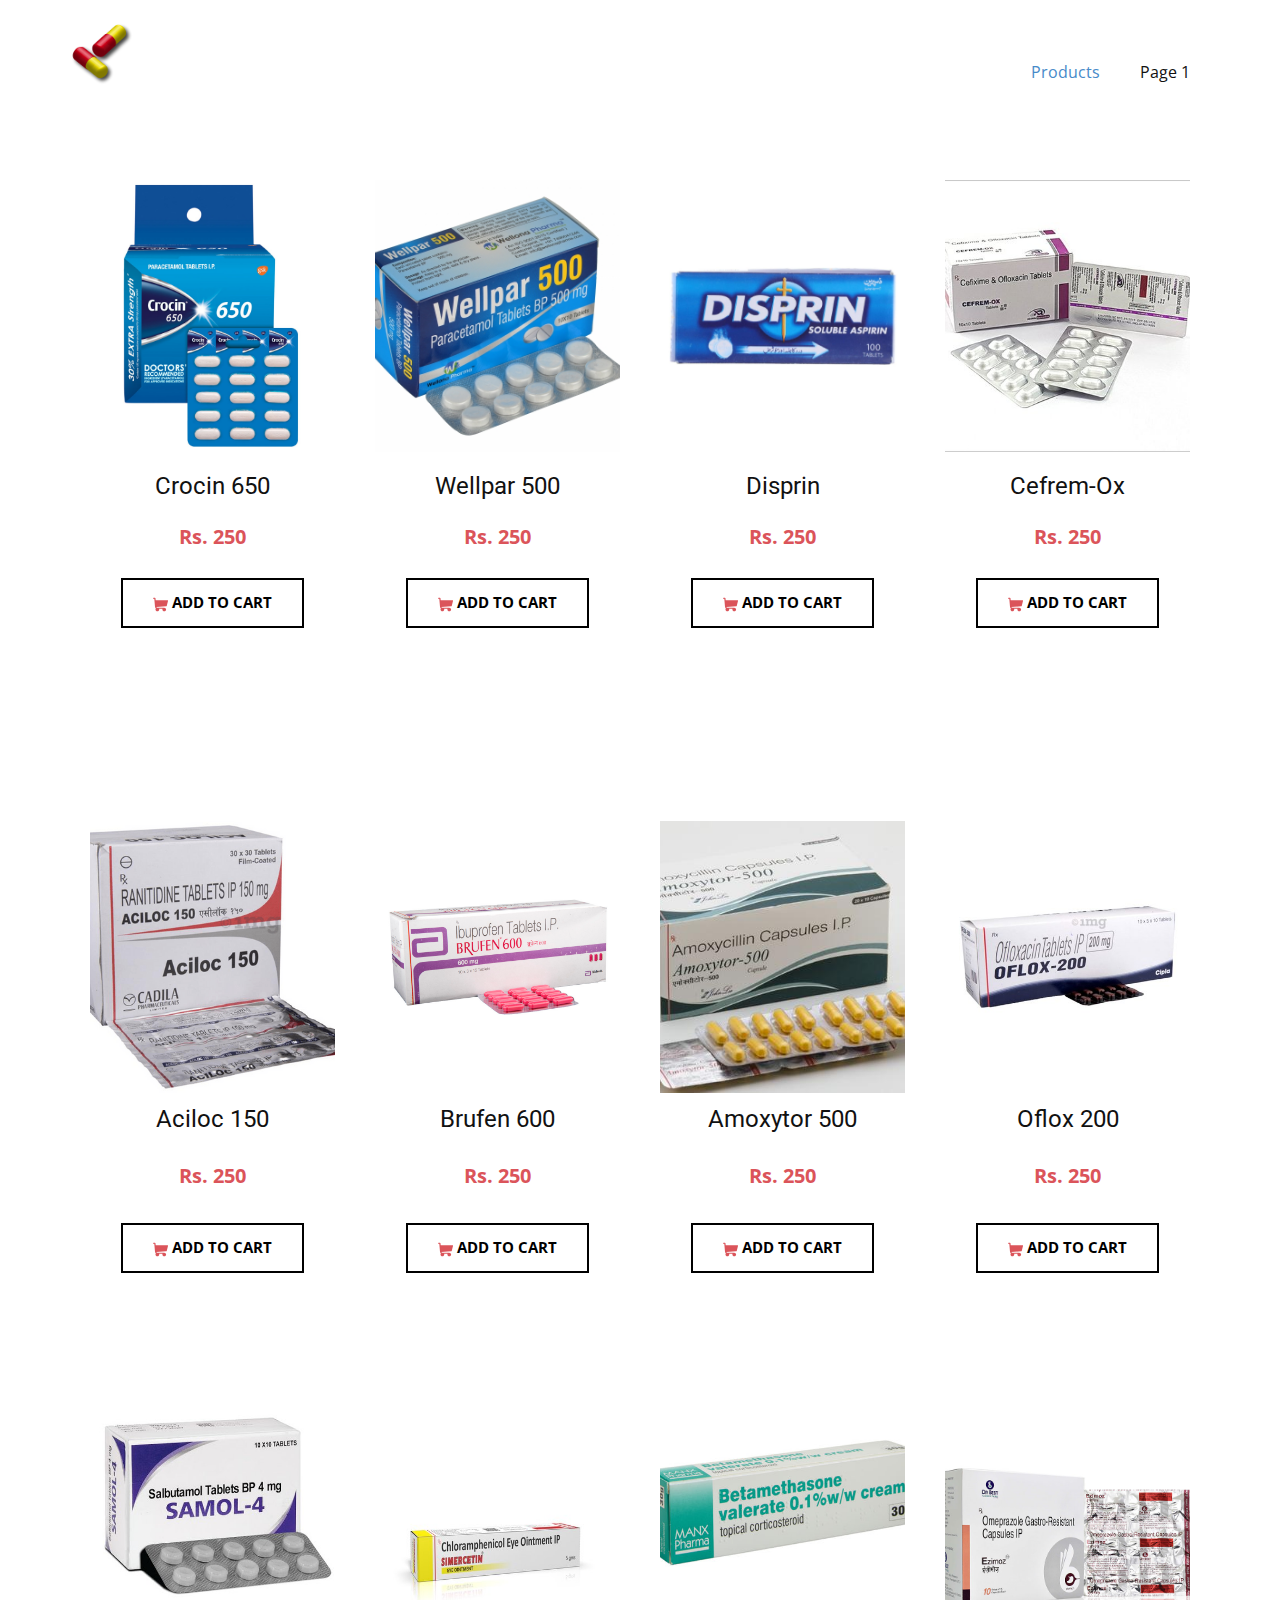
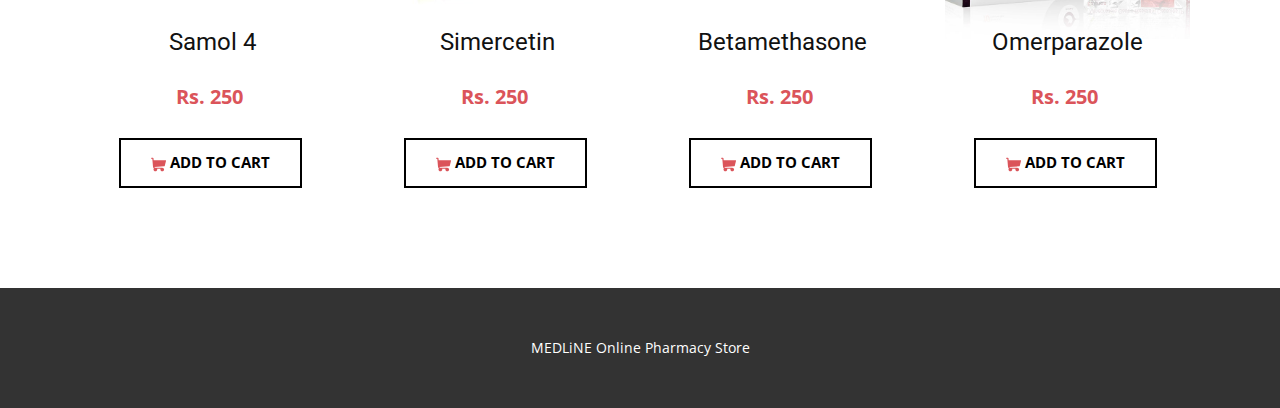
<file: MEDLiNE/Products.html>
<!DOCTYPE html>
<html style="font-size: 16px;">
  <head>
    <meta name="viewport" content="width=device-width, initial-scale=1.0">
    <meta charset="utf-8">
    <meta name="keywords" content="">
    <meta name="description" content="">
    <meta name="page_type" content="np-template-header-footer-from-plugin">
    <title>Products</title>
    <link rel="stylesheet" href="nicepage.css" media="screen">
<link rel="stylesheet" href="Products.css" media="screen">
    <script class="u-script" type="text/javascript" src="jquery.js" defer=""></script>
    <script class="u-script" type="text/javascript" src="nicepage.js" defer=""></script>
    <meta name="generator" content="Nicepage 4.0.3, nicepage.com">
    <link id="u-theme-google-font" rel="stylesheet" href="https://fonts.googleapis.com/css?family=Roboto:100,100i,300,300i,400,400i,500,500i,700,700i,900,900i|Open+Sans:300,300i,400,400i,600,600i,700,700i,800,800i">
    
    
    
    
    <script type="application/ld+json">{
		"@context": "http://schema.org",
		"@type": "Organization",
		"name": "",
		"logo": "images/9806faae87c2bc29b71097b27de54711a016d74b35692619a7f9a881ed97d7be5a384893b00e0ed4463bfaf021b68cac41cc4abac8b3c1d7c54e97_1280.png"
}</script>
    <meta name="theme-color" content="#478ac9">
    <meta property="og:title" content="Products">
    <meta property="og:type" content="website">
  </head>
  <body class="u-body"><header class="u-clearfix u-header u-header" id="sec-d379"><div class="u-clearfix u-sheet u-sheet-1">
        <a href="Page-1.html" data-page-id="775921887" class="u-image u-logo u-image-1" data-image-width="1280" data-image-height="1280">
          <img src="images/9806faae87c2bc29b71097b27de54711a016d74b35692619a7f9a881ed97d7be5a384893b00e0ed4463bfaf021b68cac41cc4abac8b3c1d7c54e97_1280.png" class="u-logo-image u-logo-image-1">
        </a>
        <nav class="u-menu u-menu-dropdown u-offcanvas u-menu-1">
          <div class="menu-collapse" style="font-size: 1rem; letter-spacing: 0px;">
            <a class="u-button-style u-custom-left-right-menu-spacing u-custom-padding-bottom u-custom-top-bottom-menu-spacing u-nav-link u-text-active-palette-1-base u-text-hover-palette-2-base" href="#">
              <svg><use xmlns:xlink="http://www.w3.org/1999/xlink" xlink:href="#menu-hamburger"></use></svg>
              <svg version="1.1" xmlns="http://www.w3.org/2000/svg" xmlns:xlink="http://www.w3.org/1999/xlink"><defs><symbol id="menu-hamburger" viewBox="0 0 16 16" style="width: 16px; height: 16px;"><rect y="1" width="16" height="2"></rect><rect y="7" width="16" height="2"></rect><rect y="13" width="16" height="2"></rect>
</symbol>
</defs></svg>
            </a>
          </div>
          <div class="u-custom-menu u-nav-container">
            <ul class="u-nav u-unstyled u-nav-1"><li class="u-nav-item"><a class="u-button-style u-nav-link u-text-active-palette-1-base u-text-hover-palette-2-base" href="Products.html" style="padding: 10px 20px;">Products</a>
</li><li class="u-nav-item"><a class="u-button-style u-nav-link u-text-active-palette-1-base u-text-hover-palette-2-base" href="Page-1.html" style="padding: 10px 20px;">Page 1</a>
</li></ul>
          </div>
          <div class="u-custom-menu u-nav-container-collapse">
            <div class="u-black u-container-style u-inner-container-layout u-opacity u-opacity-95 u-sidenav">
              <div class="u-inner-container-layout u-sidenav-overflow">
                <div class="u-menu-close"></div>
                <ul class="u-align-center u-nav u-popupmenu-items u-unstyled u-nav-2"><li class="u-nav-item"><a class="u-button-style u-nav-link" href="Products.html" style="padding: 10px 20px;">Products</a>
</li><li class="u-nav-item"><a class="u-button-style u-nav-link" href="Page-1.html" style="padding: 10px 20px;">Page 1</a>
</li></ul>
              </div>
            </div>
            <div class="u-black u-menu-overlay u-opacity u-opacity-70"></div>
          </div>
        </nav>
      </div></header>
    <section class="u-align-center u-clearfix u-section-1" id="sec-90b9">
      <div class="u-clearfix u-sheet u-sheet-1"><!--products--><!--products_options_json--><!--{"type":"Recent","source":"","tags":"","count":""}--><!--/products_options_json-->
        <div class="u-expanded-width u-products u-products-1">
          <div class="u-repeater u-repeater-1"><!--product_item-->
            <div class="u-container-style u-products-item u-repeater-item u-repeater-item-1">
              <div class="u-container-layout u-similar-container u-container-layout-1"><!--product_image-->
                <img alt="" class="u-expanded-width u-image u-image-default u-product-control u-image-1" src="images/cro0023.jpg" data-image-width="1500" data-image-height="1500"><!--/product_image-->
                <h4 class="u-text u-text-default u-text-1">Crocin 650</h4>
                <p class="u-text u-text-default u-text-palette-2-base u-text-2">Rs. 250</p>
                <a href="Crocin-650.html" data-page-id="273101256" class="u-border-2 u-border-black u-btn u-button-style u-hover-black u-none u-text-black u-text-hover-white u-btn-1"><span class="u-icon u-text-palette-2-base"><svg class="u-svg-content" viewBox="0 0 511.334 511.334" style="width: 1em; height: 1em;"><path d="m506.887 114.74c-3.979-5.097-10.086-8.076-16.553-8.076h-399.808l-5.943-66.207c-.972-10.827-10.046-19.123-20.916-19.123h-42.667c-11.598 0-21 9.402-21 21s9.402 21 21 21h23.468l23.018 256.439c.005.302-.01.599.007.903.047.806.152 1.594.286 2.37l.842 9.376c.016.177.034.354.055.529 2.552 22.11 13.851 41.267 30.19 54.21-8.466 10.812-13.532 24.407-13.532 39.172 0 35.106 28.561 63.667 63.666 63.667 35.106 0 63.667-28.561 63.667-63.667 0-7.605-1.345-14.9-3.801-21.667h114.936c-2.457 6.767-3.801 14.062-3.801 21.667 0 35.106 28.561 63.667 63.667 63.667s63.667-28.561 63.667-63.667-28.561-63.667-63.667-63.667h-234.526c-15.952 0-29.853-9.624-35.853-23.646l335.608-19.724c9.162-.538 16.914-6.966 19.141-15.87l42.67-170.67c1.567-6.272.158-12.918-3.821-18.016z"></path></svg><img></span>&nbsp;Add to cart
                </a>
              </div>
            </div><!--/product_item--><!--product_item-->
            <div class="u-align-center u-container-style u-products-item u-repeater-item u-repeater-item-2">
              <div class="u-container-layout u-similar-container u-container-layout-2"><!--product_image-->
                <img alt="" class="u-expanded-width u-image u-image-default u-product-control u-image-2" src="images/paracetamol-tablets_1618901822.jpeg" data-image-width="600" data-image-height="600"><!--/product_image-->
                <h4 class="u-text u-text-default u-text-3">Wellpar 500</h4>
                <p class="u-text u-text-default u-text-palette-2-base u-text-4">Rs. 250</p>
                <a href="Wellpar-500.html" data-page-id="205405174" class="u-border-2 u-border-black u-btn u-button-style u-hover-black u-none u-text-black u-text-hover-white u-btn-2"><span class="u-icon u-text-palette-2-base"><svg class="u-svg-content" viewBox="0 0 511.334 511.334" style="width: 1em; height: 1em;"><path d="m506.887 114.74c-3.979-5.097-10.086-8.076-16.553-8.076h-399.808l-5.943-66.207c-.972-10.827-10.046-19.123-20.916-19.123h-42.667c-11.598 0-21 9.402-21 21s9.402 21 21 21h23.468l23.018 256.439c.005.302-.01.599.007.903.047.806.152 1.594.286 2.37l.842 9.376c.016.177.034.354.055.529 2.552 22.11 13.851 41.267 30.19 54.21-8.466 10.812-13.532 24.407-13.532 39.172 0 35.106 28.561 63.667 63.666 63.667 35.106 0 63.667-28.561 63.667-63.667 0-7.605-1.345-14.9-3.801-21.667h114.936c-2.457 6.767-3.801 14.062-3.801 21.667 0 35.106 28.561 63.667 63.667 63.667s63.667-28.561 63.667-63.667-28.561-63.667-63.667-63.667h-234.526c-15.952 0-29.853-9.624-35.853-23.646l335.608-19.724c9.162-.538 16.914-6.966 19.141-15.87l42.67-170.67c1.567-6.272.158-12.918-3.821-18.016z"></path></svg><img></span>&nbsp;Add to cart
                </a>
              </div>
            </div><!--/product_item--><!--product_item-->
            <div class="u-align-center u-container-style u-products-item u-repeater-item u-repeater-item-3">
              <div class="u-container-layout u-similar-container u-container-layout-3"><!--product_image-->
                <img alt="" class="u-expanded-width u-image u-image-default u-product-control u-image-3" src="images/DISPRIN.jpeg" data-image-width="1200" data-image-height="1200"><!--/product_image-->
                <h4 class="u-text u-text-default u-text-5">Disprin</h4>
                <p class="u-text u-text-default u-text-palette-2-base u-text-6">Rs. 250</p>
                <a href="Disprin.html" data-page-id="65990146" class="u-border-2 u-border-black u-btn u-button-style u-hover-black u-none u-text-black u-text-hover-white u-btn-3"><span class="u-icon u-text-palette-2-base"><svg class="u-svg-content" viewBox="0 0 511.334 511.334" style="width: 1em; height: 1em;"><path d="m506.887 114.74c-3.979-5.097-10.086-8.076-16.553-8.076h-399.808l-5.943-66.207c-.972-10.827-10.046-19.123-20.916-19.123h-42.667c-11.598 0-21 9.402-21 21s9.402 21 21 21h23.468l23.018 256.439c.005.302-.01.599.007.903.047.806.152 1.594.286 2.37l.842 9.376c.016.177.034.354.055.529 2.552 22.11 13.851 41.267 30.19 54.21-8.466 10.812-13.532 24.407-13.532 39.172 0 35.106 28.561 63.667 63.666 63.667 35.106 0 63.667-28.561 63.667-63.667 0-7.605-1.345-14.9-3.801-21.667h114.936c-2.457 6.767-3.801 14.062-3.801 21.667 0 35.106 28.561 63.667 63.667 63.667s63.667-28.561 63.667-63.667-28.561-63.667-63.667-63.667h-234.526c-15.952 0-29.853-9.624-35.853-23.646l335.608-19.724c9.162-.538 16.914-6.966 19.141-15.87l42.67-170.67c1.567-6.272.158-12.918-3.821-18.016z"></path></svg><img></span>&nbsp;Add to cart
                </a>
              </div>
            </div><!--/product_item--><!--product_item-->
            <div class="u-align-center u-container-style u-products-item u-repeater-item u-repeater-item-4">
              <div class="u-container-layout u-similar-container u-container-layout-4"><!--product_image-->
                <img alt="" class="u-expanded-width u-image u-image-default u-product-control u-image-4" src="images/Cefixime-200mg-Ofloxacin-200mg.jpeg" data-image-width="410" data-image-height="410"><!--/product_image-->
                <h4 class="u-text u-text-default u-text-7">Cefrem-Ox</h4>
                <p class="u-text u-text-default u-text-palette-2-base u-text-8">Rs. 250</p>
                <a href="https://nicepage.com/k/retro-website-templates" class="u-border-2 u-border-black u-btn u-button-style u-hover-black u-none u-text-black u-text-hover-white u-btn-4"><span class="u-icon u-text-palette-2-base"><svg class="u-svg-content" viewBox="0 0 511.334 511.334" style="width: 1em; height: 1em;"><path d="m506.887 114.74c-3.979-5.097-10.086-8.076-16.553-8.076h-399.808l-5.943-66.207c-.972-10.827-10.046-19.123-20.916-19.123h-42.667c-11.598 0-21 9.402-21 21s9.402 21 21 21h23.468l23.018 256.439c.005.302-.01.599.007.903.047.806.152 1.594.286 2.37l.842 9.376c.016.177.034.354.055.529 2.552 22.11 13.851 41.267 30.19 54.21-8.466 10.812-13.532 24.407-13.532 39.172 0 35.106 28.561 63.667 63.666 63.667 35.106 0 63.667-28.561 63.667-63.667 0-7.605-1.345-14.9-3.801-21.667h114.936c-2.457 6.767-3.801 14.062-3.801 21.667 0 35.106 28.561 63.667 63.667 63.667s63.667-28.561 63.667-63.667-28.561-63.667-63.667-63.667h-234.526c-15.952 0-29.853-9.624-35.853-23.646l335.608-19.724c9.162-.538 16.914-6.966 19.141-15.87l42.67-170.67c1.567-6.272.158-12.918-3.821-18.016z"></path></svg><img></span>&nbsp;Add to cart
                </a>
              </div>
            </div><!--/product_item-->
          </div>
        </div><!--/products-->
      </div>
    </section>
    <section class="u-align-center u-clearfix u-section-2" id="sec-806e">
      <div class="u-clearfix u-sheet u-sheet-1"><!--products--><!--products_options_json--><!--{"type":"Recent","source":"","tags":"","count":""}--><!--/products_options_json-->
        <div class="u-expanded-width u-products u-products-1">
          <div class="u-repeater u-repeater-1"><!--product_item-->
            <div class="u-container-style u-products-item u-repeater-item">
              <div class="u-container-layout u-similar-container u-container-layout-1"><!--product_image-->
                <img alt="" class="u-expanded-width u-image u-image-default u-product-control u-image-1" src="images/pn7apngctvrtweencwi1.png" data-image-width="480" data-image-height="407"><!--/product_image-->
                <h4 class="u-align-center u-text u-text-default u-text-1">Aciloc 150</h4>
                <p class="u-text u-text-default u-text-palette-2-base u-text-2">Rs. 250</p>
                <a href="Crocin-650.html" data-page-id="273101256" class="u-border-2 u-border-black u-btn u-button-style u-hover-black u-none u-text-black u-text-hover-white u-btn-1"><span class="u-icon u-text-palette-2-base"><svg class="u-svg-content" viewBox="0 0 511.334 511.334" style="width: 1em; height: 1em;"><path d="m506.887 114.74c-3.979-5.097-10.086-8.076-16.553-8.076h-399.808l-5.943-66.207c-.972-10.827-10.046-19.123-20.916-19.123h-42.667c-11.598 0-21 9.402-21 21s9.402 21 21 21h23.468l23.018 256.439c.005.302-.01.599.007.903.047.806.152 1.594.286 2.37l.842 9.376c.016.177.034.354.055.529 2.552 22.11 13.851 41.267 30.19 54.21-8.466 10.812-13.532 24.407-13.532 39.172 0 35.106 28.561 63.667 63.666 63.667 35.106 0 63.667-28.561 63.667-63.667 0-7.605-1.345-14.9-3.801-21.667h114.936c-2.457 6.767-3.801 14.062-3.801 21.667 0 35.106 28.561 63.667 63.667 63.667s63.667-28.561 63.667-63.667-28.561-63.667-63.667-63.667h-234.526c-15.952 0-29.853-9.624-35.853-23.646l335.608-19.724c9.162-.538 16.914-6.966 19.141-15.87l42.67-170.67c1.567-6.272.158-12.918-3.821-18.016z"></path></svg><img></span>&nbsp;Add to cart
                </a>
              </div>
            </div><!--/product_item--><!--product_item-->
            <div class="u-align-center u-container-style u-products-item u-repeater-item">
              <div class="u-container-layout u-similar-container u-container-layout-2"><!--product_image-->
                <img alt="" class="u-expanded-width u-image u-image-default u-product-control u-image-2" src="images/brufen-600-tablet.jpeg" data-image-width="1000" data-image-height="1000"><!--/product_image-->
                <h4 class="u-align-center u-text u-text-default u-text-3">Brufen 600</h4>
                <p class="u-text u-text-default u-text-palette-2-base u-text-4">Rs. 250</p>
                <a href="Crocin-650.html" data-page-id="273101256" class="u-border-2 u-border-black u-btn u-button-style u-hover-black u-none u-text-black u-text-hover-white u-btn-2"><span class="u-icon u-text-palette-2-base"><svg class="u-svg-content" viewBox="0 0 511.334 511.334" style="width: 1em; height: 1em;"><path d="m506.887 114.74c-3.979-5.097-10.086-8.076-16.553-8.076h-399.808l-5.943-66.207c-.972-10.827-10.046-19.123-20.916-19.123h-42.667c-11.598 0-21 9.402-21 21s9.402 21 21 21h23.468l23.018 256.439c.005.302-.01.599.007.903.047.806.152 1.594.286 2.37l.842 9.376c.016.177.034.354.055.529 2.552 22.11 13.851 41.267 30.19 54.21-8.466 10.812-13.532 24.407-13.532 39.172 0 35.106 28.561 63.667 63.666 63.667 35.106 0 63.667-28.561 63.667-63.667 0-7.605-1.345-14.9-3.801-21.667h114.936c-2.457 6.767-3.801 14.062-3.801 21.667 0 35.106 28.561 63.667 63.667 63.667s63.667-28.561 63.667-63.667-28.561-63.667-63.667-63.667h-234.526c-15.952 0-29.853-9.624-35.853-23.646l335.608-19.724c9.162-.538 16.914-6.966 19.141-15.87l42.67-170.67c1.567-6.272.158-12.918-3.821-18.016z"></path></svg><img></span>&nbsp;Add to cart
                </a>
              </div>
            </div><!--/product_item--><!--product_item-->
            <div class="u-align-center u-container-style u-products-item u-repeater-item">
              <div class="u-container-layout u-similar-container u-container-layout-3"><!--product_image-->
                <img alt="" class="u-expanded-width u-image u-image-default u-product-control u-image-3" src="images/amoxicillin-trihydrate-500-mg-tablets-500x500.jpeg" data-image-width="500" data-image-height="349"><!--/product_image-->
                <h4 class="u-align-center u-text u-text-default u-text-5">Amoxytor 500</h4>
                <p class="u-text u-text-default u-text-palette-2-base u-text-6">Rs. 250</p>
                <a href="Crocin-650.html" data-page-id="273101256" class="u-border-2 u-border-black u-btn u-button-style u-hover-black u-none u-text-black u-text-hover-white u-btn-3"><span class="u-icon u-text-palette-2-base"><svg class="u-svg-content" viewBox="0 0 511.334 511.334" style="width: 1em; height: 1em;"><path d="m506.887 114.74c-3.979-5.097-10.086-8.076-16.553-8.076h-399.808l-5.943-66.207c-.972-10.827-10.046-19.123-20.916-19.123h-42.667c-11.598 0-21 9.402-21 21s9.402 21 21 21h23.468l23.018 256.439c.005.302-.01.599.007.903.047.806.152 1.594.286 2.37l.842 9.376c.016.177.034.354.055.529 2.552 22.11 13.851 41.267 30.19 54.21-8.466 10.812-13.532 24.407-13.532 39.172 0 35.106 28.561 63.667 63.666 63.667 35.106 0 63.667-28.561 63.667-63.667 0-7.605-1.345-14.9-3.801-21.667h114.936c-2.457 6.767-3.801 14.062-3.801 21.667 0 35.106 28.561 63.667 63.667 63.667s63.667-28.561 63.667-63.667-28.561-63.667-63.667-63.667h-234.526c-15.952 0-29.853-9.624-35.853-23.646l335.608-19.724c9.162-.538 16.914-6.966 19.141-15.87l42.67-170.67c1.567-6.272.158-12.918-3.821-18.016z"></path></svg><img></span>&nbsp;Add to cart
                </a>
              </div>
            </div><!--/product_item--><!--product_item-->
            <div class="u-align-center u-container-style u-products-item u-repeater-item">
              <div class="u-container-layout u-similar-container u-container-layout-4"><!--product_image-->
                <img alt="" class="u-expanded-width u-image u-image-default u-product-control u-image-4" src="images/ofloxacin-200mg-tabet-500x500.jpeg" data-image-width="493" data-image-height="500"><!--/product_image-->
                <h4 class="u-align-center u-text u-text-default u-text-7">Oflox 200</h4>
                <p class="u-text u-text-default u-text-palette-2-base u-text-8">Rs. 250</p>
                <a href="Crocin-650.html" data-page-id="273101256" class="u-border-2 u-border-black u-btn u-button-style u-hover-black u-none u-text-black u-text-hover-white u-btn-4"><span class="u-icon u-text-palette-2-base"><svg class="u-svg-content" viewBox="0 0 511.334 511.334" style="width: 1em; height: 1em;"><path d="m506.887 114.74c-3.979-5.097-10.086-8.076-16.553-8.076h-399.808l-5.943-66.207c-.972-10.827-10.046-19.123-20.916-19.123h-42.667c-11.598 0-21 9.402-21 21s9.402 21 21 21h23.468l23.018 256.439c.005.302-.01.599.007.903.047.806.152 1.594.286 2.37l.842 9.376c.016.177.034.354.055.529 2.552 22.11 13.851 41.267 30.19 54.21-8.466 10.812-13.532 24.407-13.532 39.172 0 35.106 28.561 63.667 63.666 63.667 35.106 0 63.667-28.561 63.667-63.667 0-7.605-1.345-14.9-3.801-21.667h114.936c-2.457 6.767-3.801 14.062-3.801 21.667 0 35.106 28.561 63.667 63.667 63.667s63.667-28.561 63.667-63.667-28.561-63.667-63.667-63.667h-234.526c-15.952 0-29.853-9.624-35.853-23.646l335.608-19.724c9.162-.538 16.914-6.966 19.141-15.87l42.67-170.67c1.567-6.272.158-12.918-3.821-18.016z"></path></svg><img></span>&nbsp;Add to cart
                </a>
              </div>
            </div><!--/product_item-->
          </div>
        </div><!--/products-->
      </div>
    </section>
    <section class="u-align-center u-clearfix u-section-3" id="sec-e035">
      <div class="u-clearfix u-sheet u-valign-top u-sheet-1"><!--products--><!--products_options_json--><!--{"type":"Recent","source":"","tags":"","count":""}--><!--/products_options_json-->
        <div class="u-expanded-width u-products u-products-1">
          <div class="u-repeater u-repeater-1"><!--product_item-->
            <div class="u-container-style u-products-item u-repeater-item">
              <div class="u-container-layout u-similar-container u-container-layout-1"><!--product_image-->
                <img alt="" class="u-expanded-width u-image u-image-default u-product-control u-image-1" src="images/salbutamol-500x500.jpeg" data-image-width="500" data-image-height="500"><!--/product_image-->
                <h4 class="u-align-center u-text u-text-default u-text-1">Samol 4</h4>
                <p class="u-text u-text-default u-text-palette-2-base u-text-2">Rs. 250</p>
                <a href="Crocin-650.html" data-page-id="273101256" class="u-border-2 u-border-black u-btn u-button-style u-hover-black u-none u-text-black u-text-hover-white u-btn-1"><span class="u-icon u-text-palette-2-base"><svg class="u-svg-content" viewBox="0 0 511.334 511.334" style="width: 1em; height: 1em;"><path d="m506.887 114.74c-3.979-5.097-10.086-8.076-16.553-8.076h-399.808l-5.943-66.207c-.972-10.827-10.046-19.123-20.916-19.123h-42.667c-11.598 0-21 9.402-21 21s9.402 21 21 21h23.468l23.018 256.439c.005.302-.01.599.007.903.047.806.152 1.594.286 2.37l.842 9.376c.016.177.034.354.055.529 2.552 22.11 13.851 41.267 30.19 54.21-8.466 10.812-13.532 24.407-13.532 39.172 0 35.106 28.561 63.667 63.666 63.667 35.106 0 63.667-28.561 63.667-63.667 0-7.605-1.345-14.9-3.801-21.667h114.936c-2.457 6.767-3.801 14.062-3.801 21.667 0 35.106 28.561 63.667 63.667 63.667s63.667-28.561 63.667-63.667-28.561-63.667-63.667-63.667h-234.526c-15.952 0-29.853-9.624-35.853-23.646l335.608-19.724c9.162-.538 16.914-6.966 19.141-15.87l42.67-170.67c1.567-6.272.158-12.918-3.821-18.016z"></path></svg><img></span>&nbsp;Add to cart
                </a>
              </div>
            </div><!--/product_item--><!--product_item-->
            <div class="u-align-center u-container-style u-products-item u-repeater-item">
              <div class="u-container-layout u-similar-container u-container-layout-2"><!--product_image-->
                <img alt="" class="u-expanded-width u-image u-image-default u-product-control u-image-2" src="images/simercetin-jpg-500x500.jpeg" data-image-width="441" data-image-height="500"><!--/product_image-->
                <h4 class="u-align-center u-text u-text-default u-text-3">Simercetin</h4>
                <p class="u-text u-text-default u-text-palette-2-base u-text-4">Rs. 250</p>
                <a href="Crocin-650.html" data-page-id="273101256" class="u-border-2 u-border-black u-btn u-button-style u-hover-black u-none u-text-black u-text-hover-white u-btn-2"><span class="u-icon u-text-palette-2-base"><svg class="u-svg-content" viewBox="0 0 511.334 511.334" style="width: 1em; height: 1em;"><path d="m506.887 114.74c-3.979-5.097-10.086-8.076-16.553-8.076h-399.808l-5.943-66.207c-.972-10.827-10.046-19.123-20.916-19.123h-42.667c-11.598 0-21 9.402-21 21s9.402 21 21 21h23.468l23.018 256.439c.005.302-.01.599.007.903.047.806.152 1.594.286 2.37l.842 9.376c.016.177.034.354.055.529 2.552 22.11 13.851 41.267 30.19 54.21-8.466 10.812-13.532 24.407-13.532 39.172 0 35.106 28.561 63.667 63.666 63.667 35.106 0 63.667-28.561 63.667-63.667 0-7.605-1.345-14.9-3.801-21.667h114.936c-2.457 6.767-3.801 14.062-3.801 21.667 0 35.106 28.561 63.667 63.667 63.667s63.667-28.561 63.667-63.667-28.561-63.667-63.667-63.667h-234.526c-15.952 0-29.853-9.624-35.853-23.646l335.608-19.724c9.162-.538 16.914-6.966 19.141-15.87l42.67-170.67c1.567-6.272.158-12.918-3.821-18.016z"></path></svg><img></span>&nbsp;Add to cart
                </a>
              </div>
            </div><!--/product_item--><!--product_item-->
            <div class="u-align-center u-container-style u-products-item u-repeater-item">
              <div class="u-container-layout u-similar-container u-container-layout-3"><!--product_image-->
                <img alt="" class="u-expanded-width u-image u-image-default u-product-control u-image-3" src="images/1473945365-in_pharmacy_180216_raw36624.jpeg" data-image-width="480" data-image-height="480"><!--/product_image-->
                <h4 class="u-align-center u-text u-text-default u-text-5">Betamethasone</h4>
                <p class="u-text u-text-default u-text-palette-2-base u-text-6">Rs. 250</p>
                <a href="Crocin-650.html" data-page-id="273101256" class="u-border-2 u-border-black u-btn u-button-style u-hover-black u-none u-text-black u-text-hover-white u-btn-3"><span class="u-icon u-text-palette-2-base"><svg class="u-svg-content" viewBox="0 0 511.334 511.334" style="width: 1em; height: 1em;"><path d="m506.887 114.74c-3.979-5.097-10.086-8.076-16.553-8.076h-399.808l-5.943-66.207c-.972-10.827-10.046-19.123-20.916-19.123h-42.667c-11.598 0-21 9.402-21 21s9.402 21 21 21h23.468l23.018 256.439c.005.302-.01.599.007.903.047.806.152 1.594.286 2.37l.842 9.376c.016.177.034.354.055.529 2.552 22.11 13.851 41.267 30.19 54.21-8.466 10.812-13.532 24.407-13.532 39.172 0 35.106 28.561 63.667 63.666 63.667 35.106 0 63.667-28.561 63.667-63.667 0-7.605-1.345-14.9-3.801-21.667h114.936c-2.457 6.767-3.801 14.062-3.801 21.667 0 35.106 28.561 63.667 63.667 63.667s63.667-28.561 63.667-63.667-28.561-63.667-63.667-63.667h-234.526c-15.952 0-29.853-9.624-35.853-23.646l335.608-19.724c9.162-.538 16.914-6.966 19.141-15.87l42.67-170.67c1.567-6.272.158-12.918-3.821-18.016z"></path></svg><img></span>&nbsp;Add to cart
                </a>
              </div>
            </div><!--/product_item--><!--product_item-->
            <div class="u-align-center u-container-style u-products-item u-repeater-item">
              <div class="u-container-layout u-similar-container u-container-layout-4"><!--product_image-->
                <img alt="" class="u-expanded-width u-image u-image-default u-product-control u-image-4" src="images/Ezimoz-1.jpeg" data-image-width="750" data-image-height="750"><!--/product_image-->
                <h4 class="u-align-center u-text u-text-default u-text-7">Omerparazole</h4>
                <p class="u-text u-text-default u-text-palette-2-base u-text-8">Rs. 250</p>
                <a href="Crocin-650.html" data-page-id="273101256" class="u-border-2 u-border-black u-btn u-button-style u-hover-black u-none u-text-black u-text-hover-white u-btn-4"><span class="u-icon u-text-palette-2-base"><svg class="u-svg-content" viewBox="0 0 511.334 511.334" style="width: 1em; height: 1em;"><path d="m506.887 114.74c-3.979-5.097-10.086-8.076-16.553-8.076h-399.808l-5.943-66.207c-.972-10.827-10.046-19.123-20.916-19.123h-42.667c-11.598 0-21 9.402-21 21s9.402 21 21 21h23.468l23.018 256.439c.005.302-.01.599.007.903.047.806.152 1.594.286 2.37l.842 9.376c.016.177.034.354.055.529 2.552 22.11 13.851 41.267 30.19 54.21-8.466 10.812-13.532 24.407-13.532 39.172 0 35.106 28.561 63.667 63.666 63.667 35.106 0 63.667-28.561 63.667-63.667 0-7.605-1.345-14.9-3.801-21.667h114.936c-2.457 6.767-3.801 14.062-3.801 21.667 0 35.106 28.561 63.667 63.667 63.667s63.667-28.561 63.667-63.667-28.561-63.667-63.667-63.667h-234.526c-15.952 0-29.853-9.624-35.853-23.646l335.608-19.724c9.162-.538 16.914-6.966 19.141-15.87l42.67-170.67c1.567-6.272.158-12.918-3.821-18.016z"></path></svg><img></span>&nbsp;Add to cart
                </a>
              </div>
            </div><!--/product_item-->
          </div>
        </div><!--/products-->
      </div>
    </section>
    
    
    <footer class="u-align-center u-clearfix u-footer u-grey-80 u-footer" id="sec-d11b"><div class="u-clearfix u-sheet u-sheet-1">
        <p class="u-small-text u-text u-text-variant u-text-1">MEDLiNE Online Pharmacy Store</p>
      </div></footer>
    
    </section>
  </body>
</html>
</file>
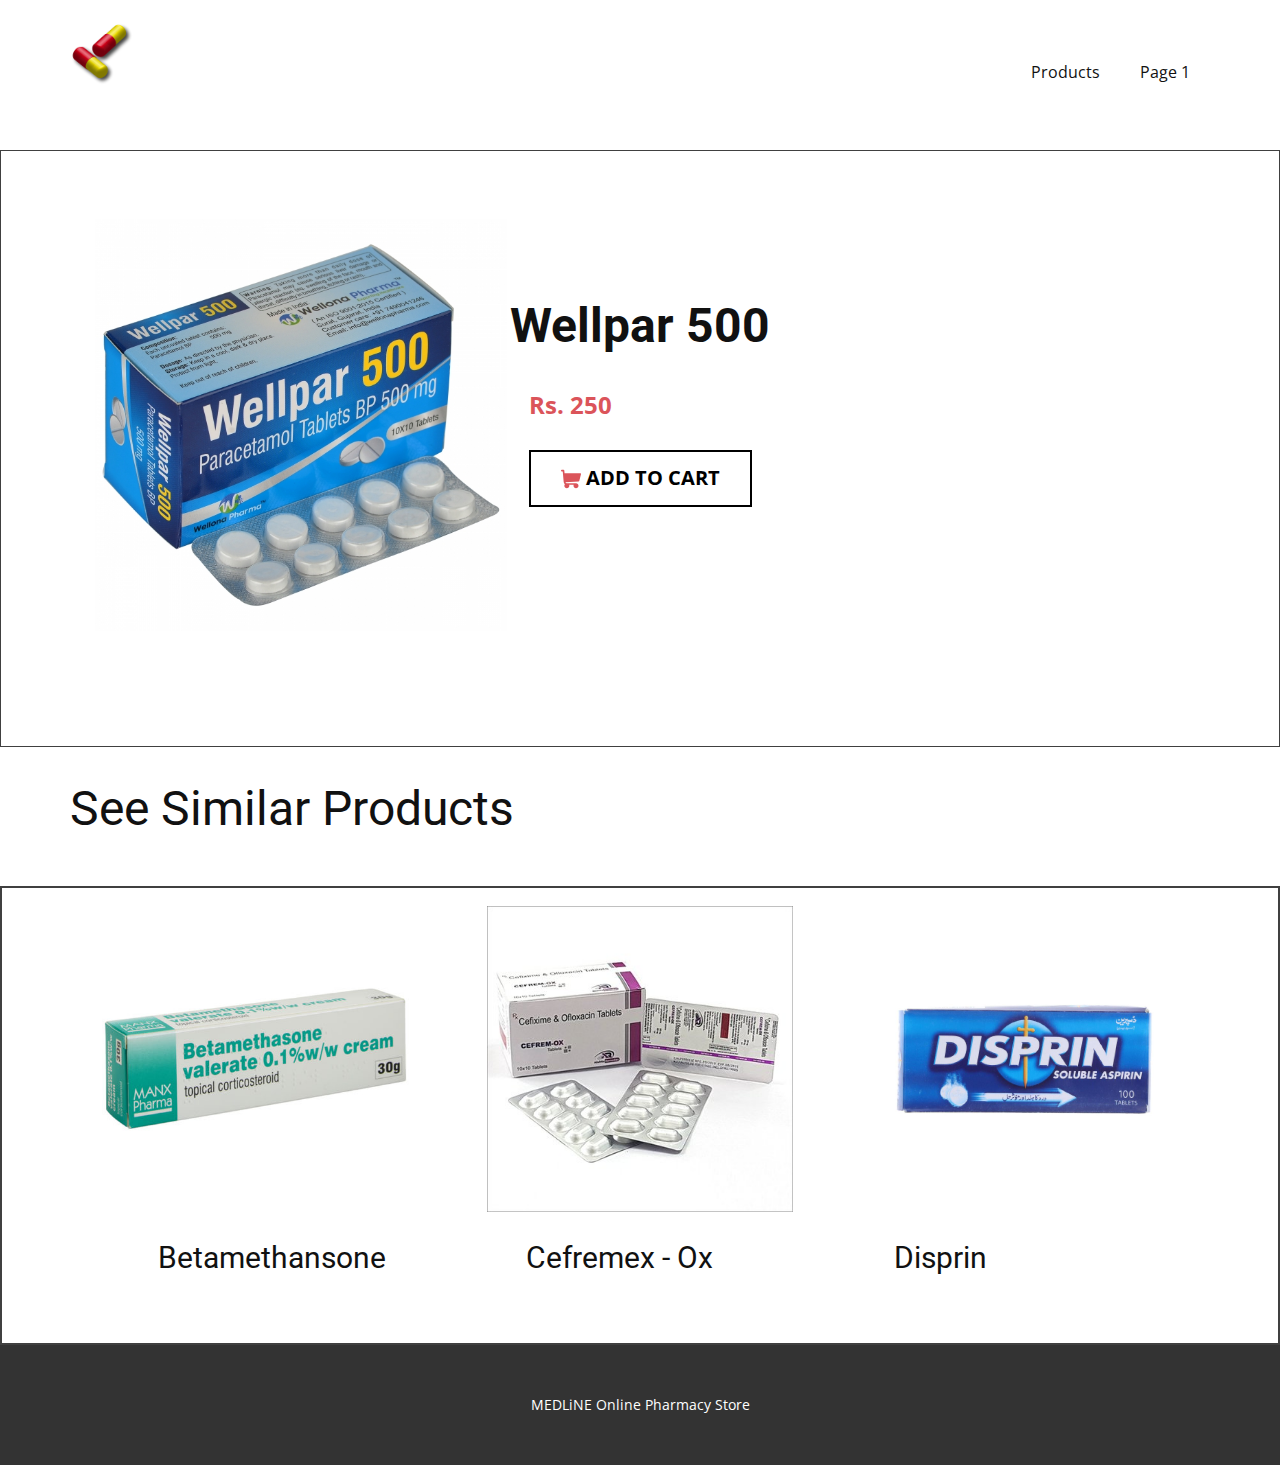
<file: MEDLiNE/Wellpar-500.html>
<!DOCTYPE html>
<html style="font-size: 16px;">
  <head>
    <meta name="viewport" content="width=device-width, initial-scale=1.0">
    <meta charset="utf-8">
    <meta name="keywords" content="See ​Similar Medicines">
    <meta name="description" content="">
    <meta name="page_type" content="np-template-header-footer-from-plugin">
    <title>Wellpar 500</title>
    <link rel="stylesheet" href="nicepage.css" media="screen">
<link rel="stylesheet" href="Wellpar-500.css" media="screen">
    <script class="u-script" type="text/javascript" src="jquery.js" defer=""></script>
    <script class="u-script" type="text/javascript" src="nicepage.js" defer=""></script>
    <meta name="generator" content="Nicepage 4.0.3, nicepage.com">
    <link id="u-theme-google-font" rel="stylesheet" href="https://fonts.googleapis.com/css?family=Roboto:100,100i,300,300i,400,400i,500,500i,700,700i,900,900i|Open+Sans:300,300i,400,400i,600,600i,700,700i,800,800i">
    
    
    
    
    <script type="application/ld+json">{
		"@context": "http://schema.org",
		"@type": "Organization",
		"name": "",
		"logo": "images/9806faae87c2bc29b71097b27de54711a016d74b35692619a7f9a881ed97d7be5a384893b00e0ed4463bfaf021b68cac41cc4abac8b3c1d7c54e97_1280.png"
}</script>
    <meta name="theme-color" content="#478ac9">
    <meta property="og:title" content="Wellpar 500">
    <meta property="og:type" content="website">
  </head>
  <body class="u-body"><header class="u-clearfix u-header u-header" id="sec-d379"><div class="u-clearfix u-sheet u-sheet-1">
        <a href="Page-1.html" data-page-id="775921887" class="u-image u-logo u-image-1" data-image-width="1280" data-image-height="1280">
          <img src="images/9806faae87c2bc29b71097b27de54711a016d74b35692619a7f9a881ed97d7be5a384893b00e0ed4463bfaf021b68cac41cc4abac8b3c1d7c54e97_1280.png" class="u-logo-image u-logo-image-1">
        </a>
        <nav class="u-menu u-menu-dropdown u-offcanvas u-menu-1">
          <div class="menu-collapse" style="font-size: 1rem; letter-spacing: 0px;">
            <a class="u-button-style u-custom-left-right-menu-spacing u-custom-padding-bottom u-custom-top-bottom-menu-spacing u-nav-link u-text-active-palette-1-base u-text-hover-palette-2-base" href="#">
              <svg><use xmlns:xlink="http://www.w3.org/1999/xlink" xlink:href="#menu-hamburger"></use></svg>
              <svg version="1.1" xmlns="http://www.w3.org/2000/svg" xmlns:xlink="http://www.w3.org/1999/xlink"><defs><symbol id="menu-hamburger" viewBox="0 0 16 16" style="width: 16px; height: 16px;"><rect y="1" width="16" height="2"></rect><rect y="7" width="16" height="2"></rect><rect y="13" width="16" height="2"></rect>
</symbol>
</defs></svg>
            </a>
          </div>
          <div class="u-custom-menu u-nav-container">
            <ul class="u-nav u-unstyled u-nav-1"><li class="u-nav-item"><a class="u-button-style u-nav-link u-text-active-palette-1-base u-text-hover-palette-2-base" href="Products.html" style="padding: 10px 20px;">Products</a>
</li><li class="u-nav-item"><a class="u-button-style u-nav-link u-text-active-palette-1-base u-text-hover-palette-2-base" href="Page-1.html" style="padding: 10px 20px;">Page 1</a>
</li></ul>
          </div>
          <div class="u-custom-menu u-nav-container-collapse">
            <div class="u-black u-container-style u-inner-container-layout u-opacity u-opacity-95 u-sidenav">
              <div class="u-inner-container-layout u-sidenav-overflow">
                <div class="u-menu-close"></div>
                <ul class="u-align-center u-nav u-popupmenu-items u-unstyled u-nav-2"><li class="u-nav-item"><a class="u-button-style u-nav-link" href="Products.html" style="padding: 10px 20px;">Products</a>
</li><li class="u-nav-item"><a class="u-button-style u-nav-link" href="Page-1.html" style="padding: 10px 20px;">Page 1</a>
</li></ul>
              </div>
            </div>
            <div class="u-black u-menu-overlay u-opacity u-opacity-70"></div>
          </div>
        </nav>
      </div></header>
    <section class="u-border-1 u-border-grey-75 u-clearfix u-section-1" id="sec-7923">
      <div class="u-clearfix u-sheet u-sheet-1">
        <img class="u-image u-image-1" src="images/paracetamol-tablets_1618901822.jpeg" data-image-width="600" data-image-height="600">
        <h3 class="u-text u-text-default u-text-1">Wellpar 500</h3>
        <a href="https://nicepage.com/wordpress-themes" class="u-border-2 u-border-black u-btn u-button-style u-hover-black u-none u-text-black u-text-hover-white u-btn-1"><span class="u-icon u-text-palette-2-base"><svg class="u-svg-content" viewBox="0 0 511.334 511.334" style="width: 1em; height: 1em;"><path d="m506.887 114.74c-3.979-5.097-10.086-8.076-16.553-8.076h-399.808l-5.943-66.207c-.972-10.827-10.046-19.123-20.916-19.123h-42.667c-11.598 0-21 9.402-21 21s9.402 21 21 21h23.468l23.018 256.439c.005.302-.01.599.007.903.047.806.152 1.594.286 2.37l.842 9.376c.016.177.034.354.055.529 2.552 22.11 13.851 41.267 30.19 54.21-8.466 10.812-13.532 24.407-13.532 39.172 0 35.106 28.561 63.667 63.666 63.667 35.106 0 63.667-28.561 63.667-63.667 0-7.605-1.345-14.9-3.801-21.667h114.936c-2.457 6.767-3.801 14.062-3.801 21.667 0 35.106 28.561 63.667 63.667 63.667s63.667-28.561 63.667-63.667-28.561-63.667-63.667-63.667h-234.526c-15.952 0-29.853-9.624-35.853-23.646l335.608-19.724c9.162-.538 16.914-6.966 19.141-15.87l42.67-170.67c1.567-6.272.158-12.918-3.821-18.016z"></path></svg><img></span>&nbsp;Add to cart
        </a>
        <p class="u-text u-text-default u-text-2">
          <span style="font-size: 1.5rem;" class="u-text-palette-2-base">Rs. 250</span>
          <span style="font-weight: 700;"></span>
        </p>
      </div>
    </section>
    <section class="u-align-center u-clearfix u-section-2" id="sec-0d0d">
      <div class="u-clearfix u-sheet u-sheet-1">
        <h1 class="u-text u-text-default u-text-1">See <span style="font-weight: 400;"></span>Similar Products
        </h1>
      </div>
    </section>
    <section class="u-border-2 u-border-grey-75 u-clearfix u-section-3" id="sec-f87d">
      <div class="u-clearfix u-sheet u-sheet-1">
        <div class="u-list u-list-1">
          <div class="u-repeater u-repeater-1">
            <div class="u-container-style u-list-item u-repeater-item">
              <div class="u-container-layout u-similar-container u-container-layout-1">
                <img class="u-expanded-width u-image u-image-default u-preserve-proportions u-image-1" src="images/1473945365-in_pharmacy_180216_raw36624.jpeg" alt="" data-image-width="480" data-image-height="480">
              </div>
            </div>
            <div class="u-container-style u-list-item u-repeater-item">
              <div class="u-container-layout u-similar-container u-container-layout-2">
                <img class="u-expanded-width u-image u-image-default u-preserve-proportions u-image-2" src="images/Cefixime-200mg-Ofloxacin-200mg.jpeg" alt="" data-image-width="410" data-image-height="410">
              </div>
            </div>
            <div class="u-container-style u-list-item u-repeater-item">
              <div class="u-container-layout u-similar-container u-container-layout-3">
                <img class="u-expanded-width u-image u-image-default u-preserve-proportions u-image-3" src="images/DISPRIN.jpeg" alt="" data-image-width="1200" data-image-height="1200">
              </div>
            </div>
          </div>
        </div>
        <div class="u-list u-list-2">
          <div class="u-repeater u-repeater-2">
            <div class="u-container-style u-list-item u-repeater-item">
              <div class="u-container-layout u-similar-container u-valign-top u-container-layout-4">
                <h4 class="u-custom-item u-text u-text-1">Betamethansone</h4>
              </div>
            </div>
            <div class="u-container-style u-list-item u-repeater-item">
              <div class="u-container-layout u-similar-container u-valign-top u-container-layout-5">
                <h4 class="u-custom-item u-text u-text-2">Cefremex - Ox<br>
                </h4>
              </div>
            </div>
            <div class="u-container-style u-list-item u-repeater-item">
              <div class="u-container-layout u-similar-container u-valign-top u-container-layout-6">
                <h4 class="u-custom-item u-text u-text-3">Disprin<br>
                </h4>
              </div>
            </div>
          </div>
        </div>
      </div>
    </section>
    
    
    <footer class="u-align-center u-clearfix u-footer u-grey-80 u-footer" id="sec-d11b"><div class="u-clearfix u-sheet u-sheet-1">
        <p class="u-small-text u-text u-text-variant u-text-1">MEDLiNE Online Pharmacy Store</p>
      </div></footer>
    
    </section>
  </body>
</html>
</file>
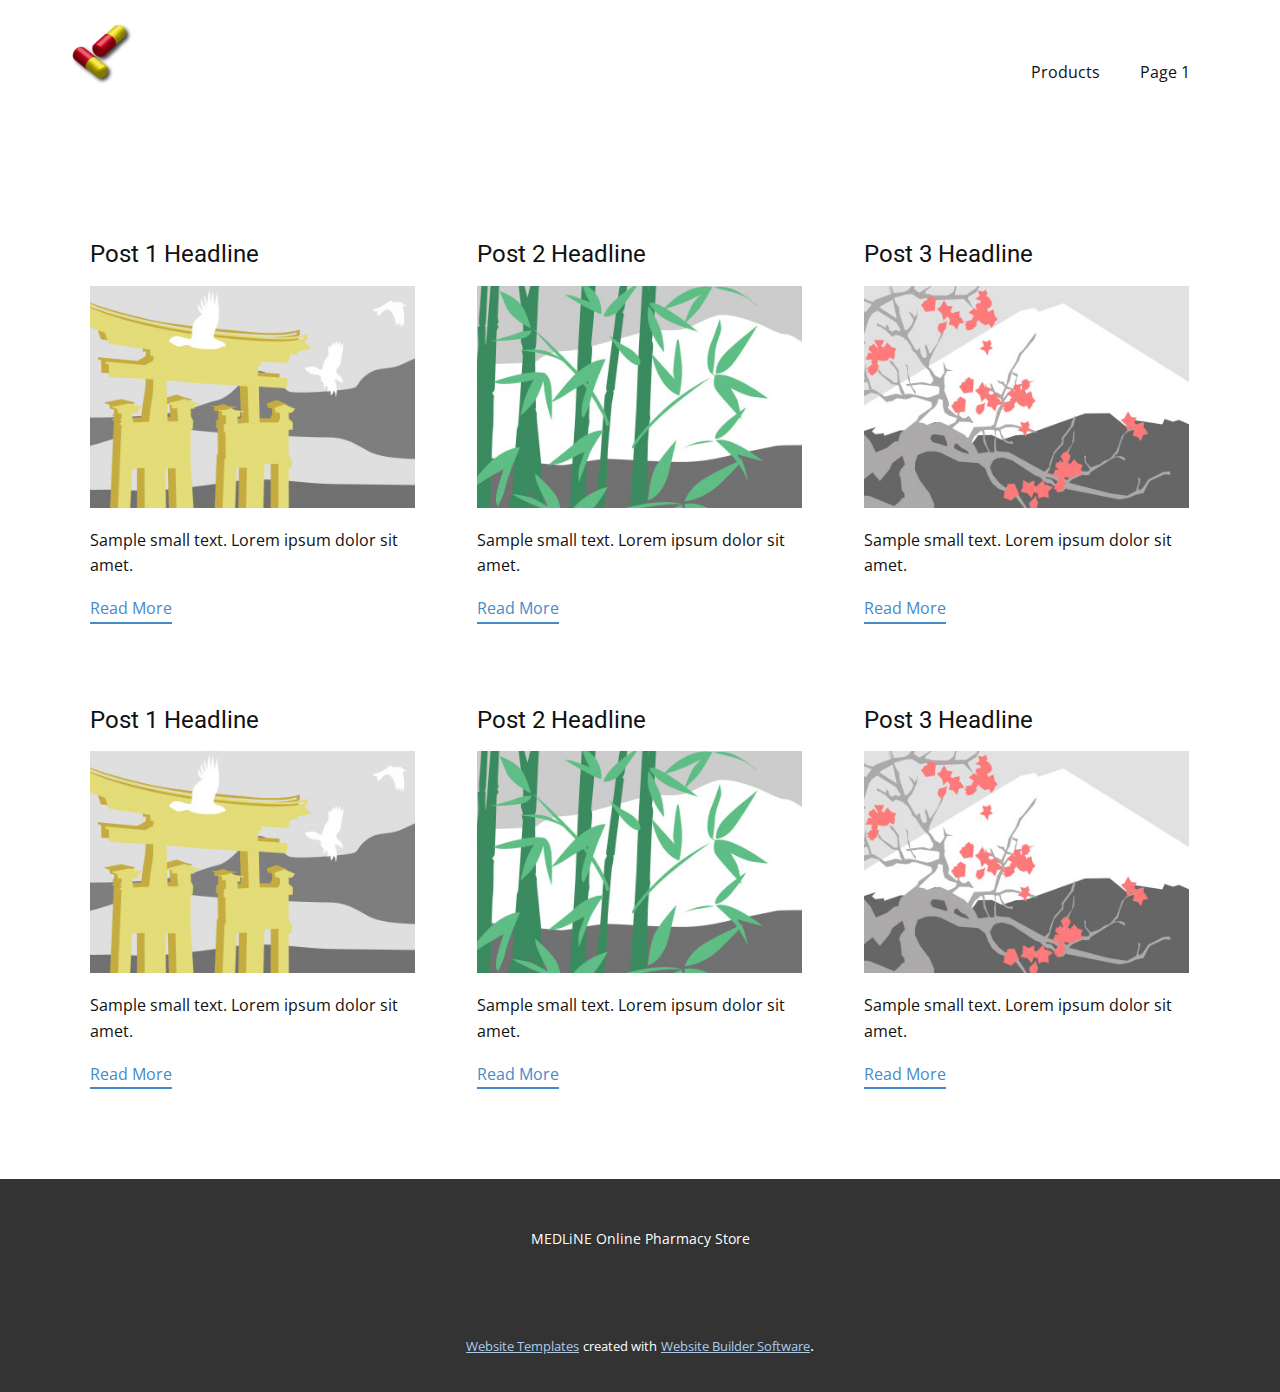
<file: MEDLiNE/blog/blog.html>
<html style="font-size: 16px;"><head>
    <meta name="viewport" content="width=device-width, initial-scale=1.0">
    <meta charset="utf-8">
    <meta name="keywords" content="">
    <meta name="description" content="">
    <meta name="page_type" content="np-template-header-footer-from-plugin">
    <title>Blog Template</title>
    <link rel="stylesheet" href="../nicepage.css" media="screen">
<link rel="stylesheet" href="../Blog-Template.css" media="screen">
    <script class="u-script" type="text/javascript" src="../jquery.js" defer=""></script>
    <script class="u-script" type="text/javascript" src="../nicepage.js" defer=""></script>
    <meta name="generator" content="Nicepage 4.0.3, nicepage.com">
    <link id="u-theme-google-font" rel="stylesheet" href="https://fonts.googleapis.com/css?family=Roboto:100,100i,300,300i,400,400i,500,500i,700,700i,900,900i|Open+Sans:300,300i,400,400i,600,600i,700,700i,800,800i">
    
    
    <script type="application/ld+json">{
		"@context": "http://schema.org",
		"@type": "Organization",
		"name": "",
		"logo": "images/9806faae87c2bc29b71097b27de54711a016d74b35692619a7f9a881ed97d7be5a384893b00e0ed4463bfaf021b68cac41cc4abac8b3c1d7c54e97_1280.png"
}</script>
    <meta name="theme-color" content="#478ac9">
  </head>
  <body class="u-body"><header class="u-clearfix u-header u-header" id="sec-d379"><div class="u-clearfix u-sheet u-sheet-1">
        <a href="../Page-1.html" data-page-id="775921887" class="u-image u-logo u-image-1" data-image-width="1280" data-image-height="1280">
          <img src="../images/9806faae87c2bc29b71097b27de54711a016d74b35692619a7f9a881ed97d7be5a384893b00e0ed4463bfaf021b68cac41cc4abac8b3c1d7c54e97_1280.png" class="u-logo-image u-logo-image-1">
        </a>
        <nav class="u-menu u-menu-dropdown u-offcanvas u-menu-1">
          <div class="menu-collapse" style="font-size: 1rem; letter-spacing: 0px;">
            <a class="u-button-style u-custom-left-right-menu-spacing u-custom-padding-bottom u-custom-top-bottom-menu-spacing u-nav-link u-text-active-palette-1-base u-text-hover-palette-2-base" href="#">
              <svg><use xmlns:xlink="http://www.w3.org/1999/xlink" xlink:href="#menu-hamburger"></use></svg>
              <svg version="1.1" xmlns="http://www.w3.org/2000/svg" xmlns:xlink="http://www.w3.org/1999/xlink"><defs><symbol id="menu-hamburger" viewBox="0 0 16 16" style="width: 16px; height: 16px;"><rect y="1" width="16" height="2"></rect><rect y="7" width="16" height="2"></rect><rect y="13" width="16" height="2"></rect>
</symbol>
</defs></svg>
            </a>
          </div>
          <div class="u-custom-menu u-nav-container">
            <ul class="u-nav u-unstyled u-nav-1"><li class="u-nav-item"><a class="u-button-style u-nav-link u-text-active-palette-1-base u-text-hover-palette-2-base" href="../Products.html" style="padding: 10px 20px;">Products</a>
</li><li class="u-nav-item"><a class="u-button-style u-nav-link u-text-active-palette-1-base u-text-hover-palette-2-base" href="../Page-1.html" style="padding: 10px 20px;">Page 1</a>
</li></ul>
          </div>
          <div class="u-custom-menu u-nav-container-collapse">
            <div class="u-black u-container-style u-inner-container-layout u-opacity u-opacity-95 u-sidenav">
              <div class="u-inner-container-layout u-sidenav-overflow">
                <div class="u-menu-close"></div>
                <ul class="u-align-center u-nav u-popupmenu-items u-unstyled u-nav-2"><li class="u-nav-item"><a class="u-button-style u-nav-link" href="../Products.html" style="padding: 10px 20px;">Products</a>
</li><li class="u-nav-item"><a class="u-button-style u-nav-link" href="../Page-1.html" style="padding: 10px 20px;">Page 1</a>
</li></ul>
              </div>
            </div>
            <div class="u-black u-menu-overlay u-opacity u-opacity-70"></div>
          </div>
        </nav>
      </div></header>
    <section class="u-clearfix u-section-1" id="sec-1ad9">
      <div class="u-clearfix u-sheet u-valign-middle u-sheet-1"><!--blog--><!--blog_options_json--><!--{"type":"Recent","source":"","tags":"","count":""}--><!--/blog_options_json-->
        <div class="u-blog u-expanded-width u-repeater u-repeater-1"><!--blog_post-->
          <div class="u-blog-post u-container-style u-repeater-item u-white u-repeater-item-1">
            <div class="u-container-layout u-similar-container u-valign-top u-container-layout-1"><!--blog_post_header-->
              <h4 class="u-blog-control u-text u-text-1">
                <a class="u-post-header-link" href="../blog/post-5.html"><!--blog_post_header_content-->Post 1 Headline<!--/blog_post_header_content--></a>
              </h4><!--/blog_post_header--><!--blog_post_image-->
              <a class="u-post-header-link" href="../blog/post-5.html"><img alt="" class="u-blog-control u-expanded-width u-image u-image-default u-image-1" src="[data-uri]"></a><!--/blog_post_image--><!--blog_post_content-->
              <div class="u-blog-control u-post-content u-text u-text-2 fr-view">Sample small text. Lorem ipsum dolor sit amet.</div><!--/blog_post_content--><!--blog_post_readmore-->
              <a href="../blog/post-5.html" class="u-blog-control u-border-2 u-border-palette-1-base u-btn u-btn-rectangle u-button-style u-none u-btn-1"><!--blog_post_readmore_content--><!--options_json--><!--{"content":""}--><!--/options_json-->Read More<!--/blog_post_readmore_content--></a><!--/blog_post_readmore-->
            </div>
          </div><div class="u-blog-post u-container-style u-repeater-item u-video-cover u-white">
            <div class="u-container-layout u-similar-container u-valign-top u-container-layout-2"><!--blog_post_header-->
              <h4 class="u-blog-control u-text u-text-3">
                <a class="u-post-header-link" href="../blog/post-4.html"><!--blog_post_header_content-->Post 2 Headline<!--/blog_post_header_content--></a>
              </h4><!--/blog_post_header--><!--blog_post_image-->
              <a class="u-post-header-link" href="../blog/post-4.html"><img alt="" class="u-blog-control u-expanded-width u-image u-image-default u-image-2" src="[data-uri]"></a><!--/blog_post_image--><!--blog_post_content-->
              <div class="u-blog-control u-post-content u-text u-text-4 fr-view">Sample small text. Lorem ipsum dolor sit amet.</div><!--/blog_post_content--><!--blog_post_readmore-->
              <a href="../blog/post-4.html" class="u-blog-control u-border-2 u-border-palette-1-base u-btn u-btn-rectangle u-button-style u-none u-btn-2"><!--blog_post_readmore_content--><!--options_json--><!--{"content":""}--><!--/options_json-->Read More<!--/blog_post_readmore_content--></a><!--/blog_post_readmore-->
            </div>
          </div><div class="u-blog-post u-container-style u-repeater-item u-video-cover u-white">
            <div class="u-container-layout u-similar-container u-valign-top u-container-layout-3"><!--blog_post_header-->
              <h4 class="u-blog-control u-text u-text-5">
                <a class="u-post-header-link" href="../blog/post-3.html"><!--blog_post_header_content-->Post 3 Headline<!--/blog_post_header_content--></a>
              </h4><!--/blog_post_header--><!--blog_post_image-->
              <a class="u-post-header-link" href="../blog/post-3.html"><img alt="" class="u-blog-control u-expanded-width u-image u-image-default u-image-3" src="[data-uri]"></a><!--/blog_post_image--><!--blog_post_content-->
              <div class="u-blog-control u-post-content u-text u-text-6 fr-view">Sample small text. Lorem ipsum dolor sit amet.</div><!--/blog_post_content--><!--blog_post_readmore-->
              <a href="../blog/post-3.html" class="u-blog-control u-border-2 u-border-palette-1-base u-btn u-btn-rectangle u-button-style u-none u-btn-3"><!--blog_post_readmore_content--><!--options_json--><!--{"content":""}--><!--/options_json-->Read More<!--/blog_post_readmore_content--></a><!--/blog_post_readmore-->
            </div>
          </div><div class="u-blog-post u-container-style u-repeater-item u-white u-repeater-item-1">
            <div class="u-container-layout u-similar-container u-valign-top u-container-layout-1"><!--blog_post_header-->
              <h4 class="u-blog-control u-text u-text-1">
                <a class="u-post-header-link" href="../blog/post-2.html"><!--blog_post_header_content-->Post 1 Headline<!--/blog_post_header_content--></a>
              </h4><!--/blog_post_header--><!--blog_post_image-->
              <a class="u-post-header-link" href="../blog/post-2.html"><img alt="" class="u-blog-control u-expanded-width u-image u-image-default u-image-1" src="[data-uri]"></a><!--/blog_post_image--><!--blog_post_content-->
              <div class="u-blog-control u-post-content u-text u-text-2 fr-view">Sample small text. Lorem ipsum dolor sit amet.</div><!--/blog_post_content--><!--blog_post_readmore-->
              <a href="../blog/post-2.html" class="u-blog-control u-border-2 u-border-palette-1-base u-btn u-btn-rectangle u-button-style u-none u-btn-1"><!--blog_post_readmore_content--><!--options_json--><!--{"content":""}--><!--/options_json-->Read More<!--/blog_post_readmore_content--></a><!--/blog_post_readmore-->
            </div>
          </div><div class="u-blog-post u-container-style u-repeater-item u-video-cover u-white">
            <div class="u-container-layout u-similar-container u-valign-top u-container-layout-2"><!--blog_post_header-->
              <h4 class="u-blog-control u-text u-text-3">
                <a class="u-post-header-link" href="../blog/post-1.html"><!--blog_post_header_content-->Post 2 Headline<!--/blog_post_header_content--></a>
              </h4><!--/blog_post_header--><!--blog_post_image-->
              <a class="u-post-header-link" href="../blog/post-1.html"><img alt="" class="u-blog-control u-expanded-width u-image u-image-default u-image-2" src="[data-uri]"></a><!--/blog_post_image--><!--blog_post_content-->
              <div class="u-blog-control u-post-content u-text u-text-4 fr-view">Sample small text. Lorem ipsum dolor sit amet.</div><!--/blog_post_content--><!--blog_post_readmore-->
              <a href="../blog/post-1.html" class="u-blog-control u-border-2 u-border-palette-1-base u-btn u-btn-rectangle u-button-style u-none u-btn-2"><!--blog_post_readmore_content--><!--options_json--><!--{"content":""}--><!--/options_json-->Read More<!--/blog_post_readmore_content--></a><!--/blog_post_readmore-->
            </div>
          </div><div class="u-blog-post u-container-style u-repeater-item u-video-cover u-white">
            <div class="u-container-layout u-similar-container u-valign-top u-container-layout-3"><!--blog_post_header-->
              <h4 class="u-blog-control u-text u-text-5">
                <a class="u-post-header-link" href="../blog/post.html"><!--blog_post_header_content-->Post 3 Headline<!--/blog_post_header_content--></a>
              </h4><!--/blog_post_header--><!--blog_post_image-->
              <a class="u-post-header-link" href="../blog/post.html"><img alt="" class="u-blog-control u-expanded-width u-image u-image-default u-image-3" src="[data-uri]"></a><!--/blog_post_image--><!--blog_post_content-->
              <div class="u-blog-control u-post-content u-text u-text-6 fr-view">Sample small text. Lorem ipsum dolor sit amet.</div><!--/blog_post_content--><!--blog_post_readmore-->
              <a href="../blog/post.html" class="u-blog-control u-border-2 u-border-palette-1-base u-btn u-btn-rectangle u-button-style u-none u-btn-3"><!--blog_post_readmore_content--><!--options_json--><!--{"content":""}--><!--/options_json-->Read More<!--/blog_post_readmore_content--></a><!--/blog_post_readmore-->
            </div>
          </div><!--/blog_post--><!--blog_post-->
          <!--/blog_post--><!--blog_post-->
          <!--/blog_post-->
        </div><!--/blog-->
      </div>
    </section>
    
    
    <footer class="u-align-center u-clearfix u-footer u-grey-80 u-footer" id="sec-d11b"><div class="u-clearfix u-sheet u-sheet-1">
        <p class="u-small-text u-text u-text-variant u-text-1">MEDLiNE Online Pharmacy Store</p>
      </div></footer>
    <section class="u-backlink u-clearfix u-grey-80">
      <a class="u-link" href="https://nicepage.com/website-templates" target="_blank">
        <span>Website Templates</span>
      </a>
      <p class="u-text">
        <span>created with</span>
      </p>
      <a class="u-link" href="" target="_blank">
        <span>Website Builder Software</span>
      </a>. 
    </section>
  
</body></html>
</file>
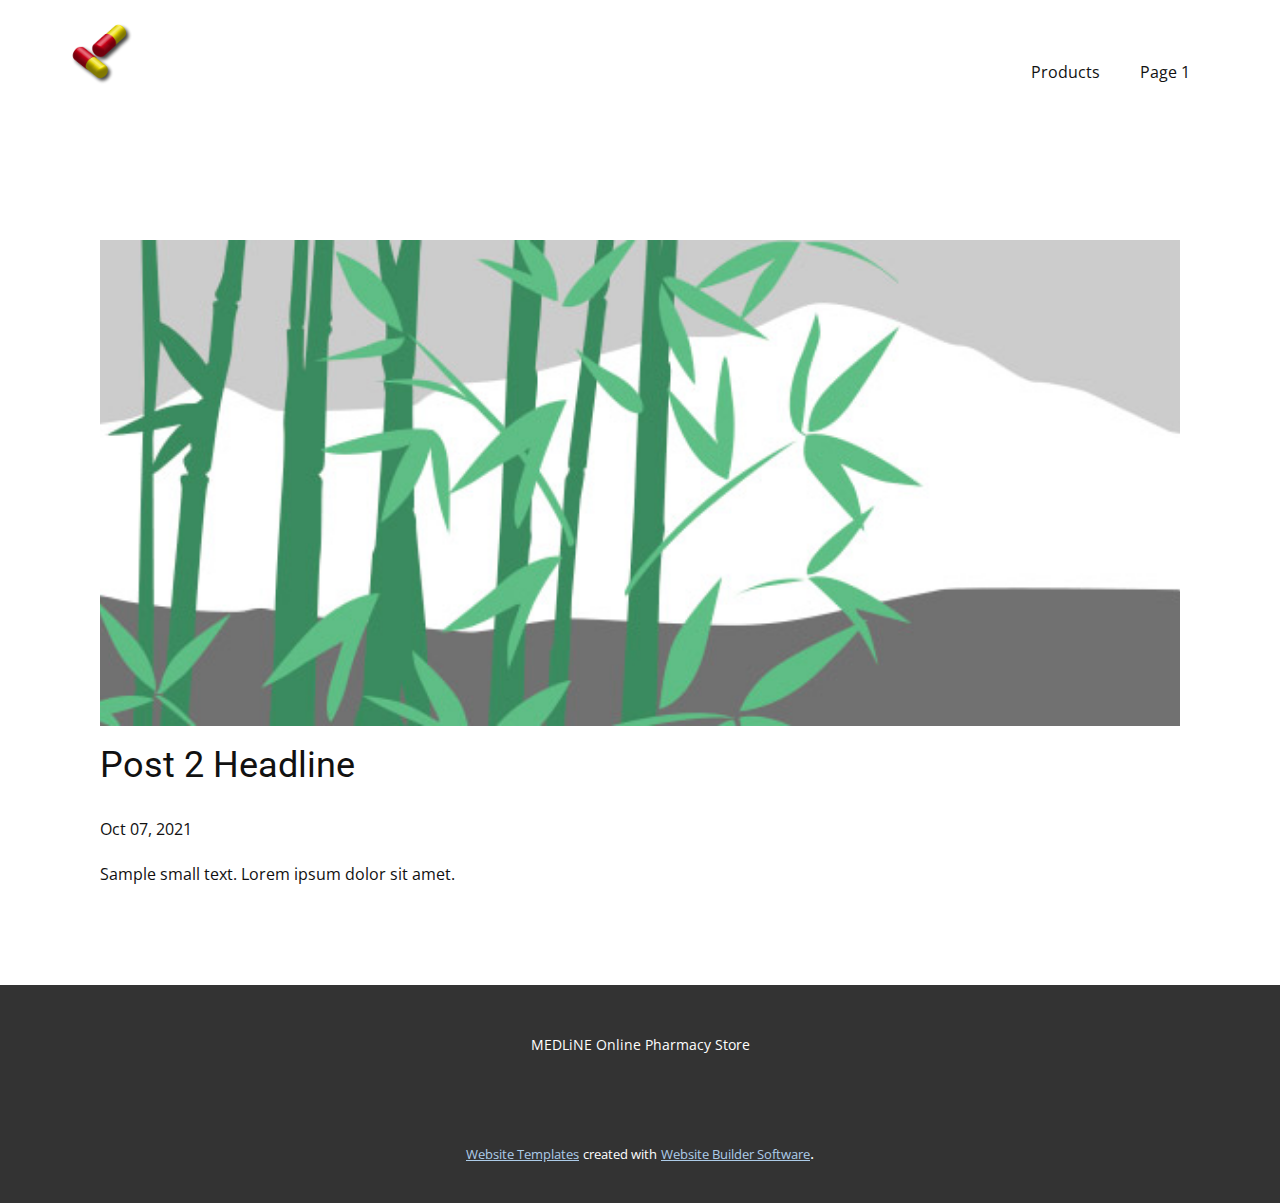
<file: MEDLiNE/blog/post-1.html>
<!doctype html>
<html style="font-size: 16px;"><head>
    <meta name="viewport" content="width=device-width, initial-scale=1.0">
    <meta charset="utf-8">
    <meta name="keywords" content="Post 1 Headline">
    <meta name="description" content="">
    <meta name="page_type" content="np-template-header-footer-from-plugin">
    <title>Post 2 Headline</title>
    <link rel="stylesheet" href="../nicepage.css" media="screen">
<link rel="stylesheet" href="../Post-Template.css" media="screen">
    <script class="u-script" type="text/javascript" src="../jquery.js" defer=""></script>
    <script class="u-script" type="text/javascript" src="../nicepage.js" defer=""></script>
    <meta name="generator" content="Nicepage 4.0.3, nicepage.com">
    <link id="u-theme-google-font" rel="stylesheet" href="https://fonts.googleapis.com/css?family=Roboto:100,100i,300,300i,400,400i,500,500i,700,700i,900,900i|Open+Sans:300,300i,400,400i,600,600i,700,700i,800,800i">
    
    
    <script type="application/ld+json">{
		"@context": "http://schema.org",
		"@type": "Organization",
		"name": "",
		"logo": "images/9806faae87c2bc29b71097b27de54711a016d74b35692619a7f9a881ed97d7be5a384893b00e0ed4463bfaf021b68cac41cc4abac8b3c1d7c54e97_1280.png"
}</script>
    <meta name="theme-color" content="#478ac9">
  </head>
  <body class="u-body"><header class="u-clearfix u-header u-header" id="sec-d379"><div class="u-clearfix u-sheet u-sheet-1">
        <a href="../Page-1.html" data-page-id="775921887" class="u-image u-logo u-image-1" data-image-width="1280" data-image-height="1280">
          <img src="../images/9806faae87c2bc29b71097b27de54711a016d74b35692619a7f9a881ed97d7be5a384893b00e0ed4463bfaf021b68cac41cc4abac8b3c1d7c54e97_1280.png" class="u-logo-image u-logo-image-1">
        </a>
        <nav class="u-menu u-menu-dropdown u-offcanvas u-menu-1">
          <div class="menu-collapse" style="font-size: 1rem; letter-spacing: 0px;">
            <a class="u-button-style u-custom-left-right-menu-spacing u-custom-padding-bottom u-custom-top-bottom-menu-spacing u-nav-link u-text-active-palette-1-base u-text-hover-palette-2-base" href="#">
              <svg><use xmlns:xlink="http://www.w3.org/1999/xlink" xlink:href="#menu-hamburger"></use></svg>
              <svg version="1.1" xmlns="http://www.w3.org/2000/svg" xmlns:xlink="http://www.w3.org/1999/xlink"><defs><symbol id="menu-hamburger" viewBox="0 0 16 16" style="width: 16px; height: 16px;"><rect y="1" width="16" height="2"></rect><rect y="7" width="16" height="2"></rect><rect y="13" width="16" height="2"></rect>
</symbol>
</defs></svg>
            </a>
          </div>
          <div class="u-custom-menu u-nav-container">
            <ul class="u-nav u-unstyled u-nav-1"><li class="u-nav-item"><a class="u-button-style u-nav-link u-text-active-palette-1-base u-text-hover-palette-2-base" href="../Products.html" style="padding: 10px 20px;">Products</a>
</li><li class="u-nav-item"><a class="u-button-style u-nav-link u-text-active-palette-1-base u-text-hover-palette-2-base" href="../Page-1.html" style="padding: 10px 20px;">Page 1</a>
</li></ul>
          </div>
          <div class="u-custom-menu u-nav-container-collapse">
            <div class="u-black u-container-style u-inner-container-layout u-opacity u-opacity-95 u-sidenav">
              <div class="u-inner-container-layout u-sidenav-overflow">
                <div class="u-menu-close"></div>
                <ul class="u-align-center u-nav u-popupmenu-items u-unstyled u-nav-2"><li class="u-nav-item"><a class="u-button-style u-nav-link" href="../Products.html" style="padding: 10px 20px;">Products</a>
</li><li class="u-nav-item"><a class="u-button-style u-nav-link" href="../Page-1.html" style="padding: 10px 20px;">Page 1</a>
</li></ul>
              </div>
            </div>
            <div class="u-black u-menu-overlay u-opacity u-opacity-70"></div>
          </div>
        </nav>
      </div></header>
    <section class="u-align-center u-clearfix u-section-1" id="sec-837d">
      <div class="u-clearfix u-sheet u-valign-middle-md u-valign-middle-sm u-valign-middle-xs u-sheet-1"><!--post_details--><!--post_details_options_json--><!--{"source":""}--><!--/post_details_options_json--><!--blog_post-->
        <div class="u-container-style u-expanded-width u-post-details u-post-details-1">
          <div class="u-container-layout u-valign-middle u-container-layout-1"><!--blog_post_image-->
            <img alt="" class="u-blog-control u-expanded-width u-image u-image-default u-image-1" src="[data-uri]"><!--/blog_post_image--><!--blog_post_header-->
            <h2 class="u-blog-control u-text u-text-1">Post 2 Headline</h2><!--/blog_post_header--><!--blog_post_metadata-->
            <div class="u-blog-control u-metadata u-metadata-1"><!--blog_post_metadata_date-->
              <span class="u-meta-date u-meta-icon">Oct 07, 2021</span><!--/blog_post_metadata_date--><!--blog_post_metadata_category-->
              <!--/blog_post_metadata_category--><!--blog_post_metadata_comments-->
              <!--/blog_post_metadata_comments-->
            </div><!--/blog_post_metadata--><!--blog_post_content-->
            <div class="u-align-justify u-blog-control u-post-content u-text u-text-2 fr-view">
  Sample small text. Lorem ipsum dolor sit amet.
  </div><!--/blog_post_content-->
          </div>
        </div><!--/blog_post--><!--/post_details-->
      </div>
    </section>
    
    
    <footer class="u-align-center u-clearfix u-footer u-grey-80 u-footer" id="sec-d11b"><div class="u-clearfix u-sheet u-sheet-1">
        <p class="u-small-text u-text u-text-variant u-text-1">MEDLiNE Online Pharmacy Store</p>
      </div></footer>
    <section class="u-backlink u-clearfix u-grey-80">
      <a class="u-link" href="https://nicepage.com/website-templates" target="_blank">
        <span>Website Templates</span>
      </a>
      <p class="u-text">
        <span>created with</span>
      </p>
      <a class="u-link" href="" target="_blank">
        <span>Website Builder Software</span>
      </a>. 
    </section>
  
</body></html>
</file>
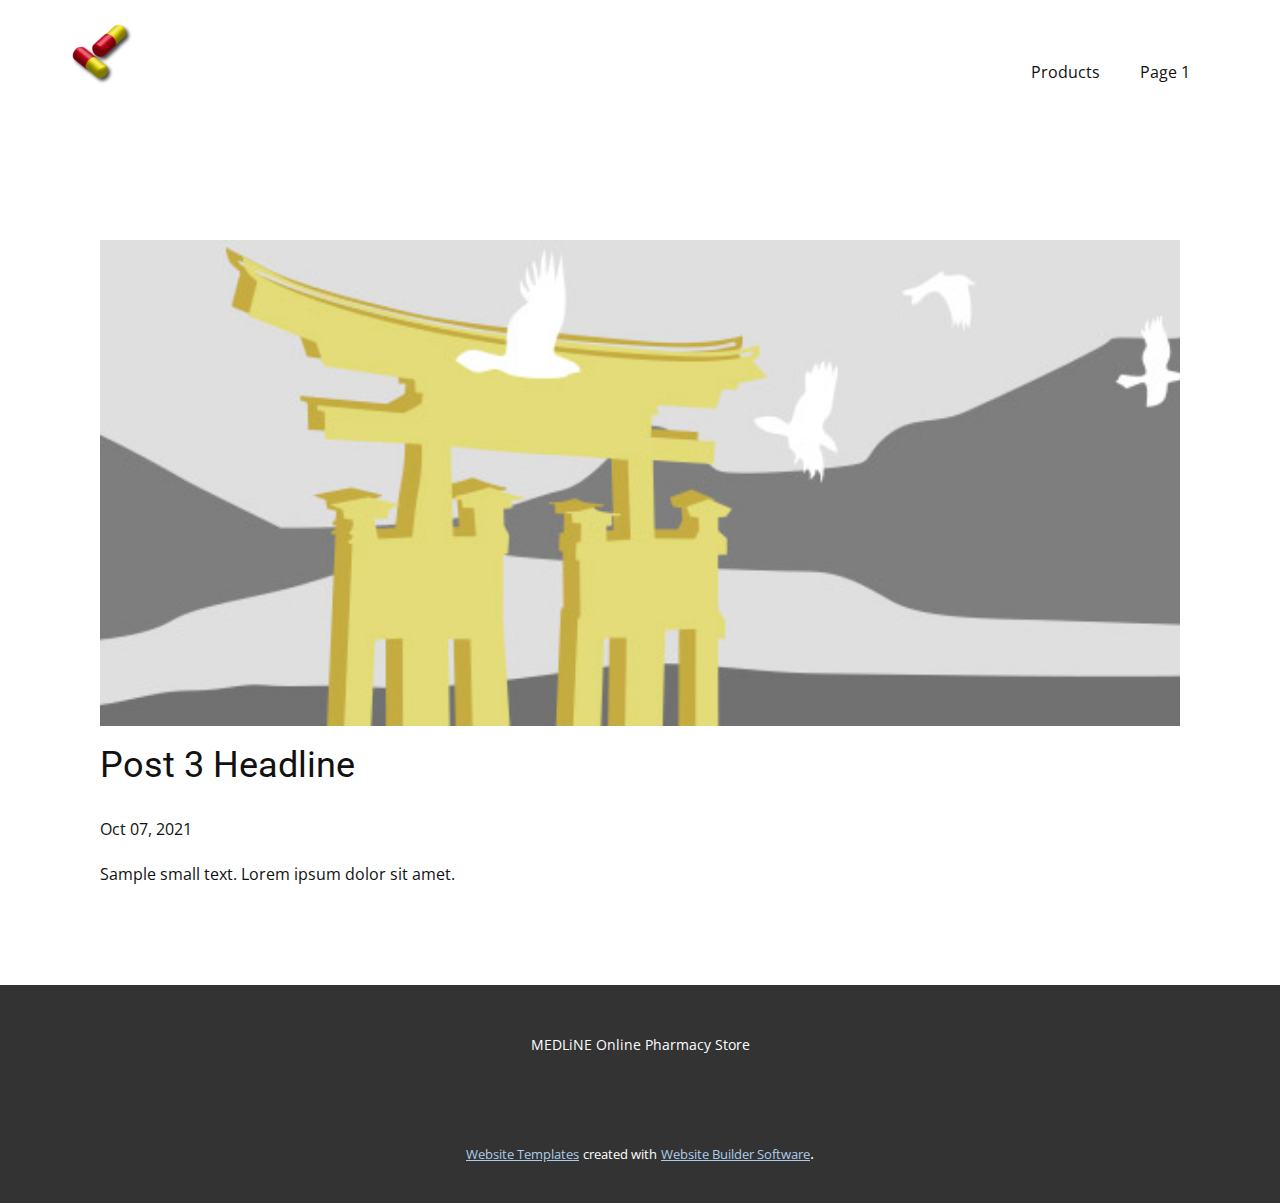
<file: MEDLiNE/blog/post-2.html>
<!doctype html>
<html style="font-size: 16px;"><head>
    <meta name="viewport" content="width=device-width, initial-scale=1.0">
    <meta charset="utf-8">
    <meta name="keywords" content="Post 1 Headline">
    <meta name="description" content="">
    <meta name="page_type" content="np-template-header-footer-from-plugin">
    <title>Post 3 Headline</title>
    <link rel="stylesheet" href="../nicepage.css" media="screen">
<link rel="stylesheet" href="../Post-Template.css" media="screen">
    <script class="u-script" type="text/javascript" src="../jquery.js" defer=""></script>
    <script class="u-script" type="text/javascript" src="../nicepage.js" defer=""></script>
    <meta name="generator" content="Nicepage 4.0.3, nicepage.com">
    <link id="u-theme-google-font" rel="stylesheet" href="https://fonts.googleapis.com/css?family=Roboto:100,100i,300,300i,400,400i,500,500i,700,700i,900,900i|Open+Sans:300,300i,400,400i,600,600i,700,700i,800,800i">
    
    
    <script type="application/ld+json">{
		"@context": "http://schema.org",
		"@type": "Organization",
		"name": "",
		"logo": "images/9806faae87c2bc29b71097b27de54711a016d74b35692619a7f9a881ed97d7be5a384893b00e0ed4463bfaf021b68cac41cc4abac8b3c1d7c54e97_1280.png"
}</script>
    <meta name="theme-color" content="#478ac9">
  </head>
  <body class="u-body"><header class="u-clearfix u-header u-header" id="sec-d379"><div class="u-clearfix u-sheet u-sheet-1">
        <a href="../Page-1.html" data-page-id="775921887" class="u-image u-logo u-image-1" data-image-width="1280" data-image-height="1280">
          <img src="../images/9806faae87c2bc29b71097b27de54711a016d74b35692619a7f9a881ed97d7be5a384893b00e0ed4463bfaf021b68cac41cc4abac8b3c1d7c54e97_1280.png" class="u-logo-image u-logo-image-1">
        </a>
        <nav class="u-menu u-menu-dropdown u-offcanvas u-menu-1">
          <div class="menu-collapse" style="font-size: 1rem; letter-spacing: 0px;">
            <a class="u-button-style u-custom-left-right-menu-spacing u-custom-padding-bottom u-custom-top-bottom-menu-spacing u-nav-link u-text-active-palette-1-base u-text-hover-palette-2-base" href="#">
              <svg><use xmlns:xlink="http://www.w3.org/1999/xlink" xlink:href="#menu-hamburger"></use></svg>
              <svg version="1.1" xmlns="http://www.w3.org/2000/svg" xmlns:xlink="http://www.w3.org/1999/xlink"><defs><symbol id="menu-hamburger" viewBox="0 0 16 16" style="width: 16px; height: 16px;"><rect y="1" width="16" height="2"></rect><rect y="7" width="16" height="2"></rect><rect y="13" width="16" height="2"></rect>
</symbol>
</defs></svg>
            </a>
          </div>
          <div class="u-custom-menu u-nav-container">
            <ul class="u-nav u-unstyled u-nav-1"><li class="u-nav-item"><a class="u-button-style u-nav-link u-text-active-palette-1-base u-text-hover-palette-2-base" href="../Products.html" style="padding: 10px 20px;">Products</a>
</li><li class="u-nav-item"><a class="u-button-style u-nav-link u-text-active-palette-1-base u-text-hover-palette-2-base" href="../Page-1.html" style="padding: 10px 20px;">Page 1</a>
</li></ul>
          </div>
          <div class="u-custom-menu u-nav-container-collapse">
            <div class="u-black u-container-style u-inner-container-layout u-opacity u-opacity-95 u-sidenav">
              <div class="u-inner-container-layout u-sidenav-overflow">
                <div class="u-menu-close"></div>
                <ul class="u-align-center u-nav u-popupmenu-items u-unstyled u-nav-2"><li class="u-nav-item"><a class="u-button-style u-nav-link" href="../Products.html" style="padding: 10px 20px;">Products</a>
</li><li class="u-nav-item"><a class="u-button-style u-nav-link" href="../Page-1.html" style="padding: 10px 20px;">Page 1</a>
</li></ul>
              </div>
            </div>
            <div class="u-black u-menu-overlay u-opacity u-opacity-70"></div>
          </div>
        </nav>
      </div></header>
    <section class="u-align-center u-clearfix u-section-1" id="sec-837d">
      <div class="u-clearfix u-sheet u-valign-middle-md u-valign-middle-sm u-valign-middle-xs u-sheet-1"><!--post_details--><!--post_details_options_json--><!--{"source":""}--><!--/post_details_options_json--><!--blog_post-->
        <div class="u-container-style u-expanded-width u-post-details u-post-details-1">
          <div class="u-container-layout u-valign-middle u-container-layout-1"><!--blog_post_image-->
            <img alt="" class="u-blog-control u-expanded-width u-image u-image-default u-image-1" src="[data-uri]"><!--/blog_post_image--><!--blog_post_header-->
            <h2 class="u-blog-control u-text u-text-1">Post 3 Headline</h2><!--/blog_post_header--><!--blog_post_metadata-->
            <div class="u-blog-control u-metadata u-metadata-1"><!--blog_post_metadata_date-->
              <span class="u-meta-date u-meta-icon">Oct 07, 2021</span><!--/blog_post_metadata_date--><!--blog_post_metadata_category-->
              <!--/blog_post_metadata_category--><!--blog_post_metadata_comments-->
              <!--/blog_post_metadata_comments-->
            </div><!--/blog_post_metadata--><!--blog_post_content-->
            <div class="u-align-justify u-blog-control u-post-content u-text u-text-2 fr-view">
  Sample small text. Lorem ipsum dolor sit amet.
  </div><!--/blog_post_content-->
          </div>
        </div><!--/blog_post--><!--/post_details-->
      </div>
    </section>
    
    
    <footer class="u-align-center u-clearfix u-footer u-grey-80 u-footer" id="sec-d11b"><div class="u-clearfix u-sheet u-sheet-1">
        <p class="u-small-text u-text u-text-variant u-text-1">MEDLiNE Online Pharmacy Store</p>
      </div></footer>
    <section class="u-backlink u-clearfix u-grey-80">
      <a class="u-link" href="https://nicepage.com/website-templates" target="_blank">
        <span>Website Templates</span>
      </a>
      <p class="u-text">
        <span>created with</span>
      </p>
      <a class="u-link" href="" target="_blank">
        <span>Website Builder Software</span>
      </a>. 
    </section>
  
</body></html>
</file>
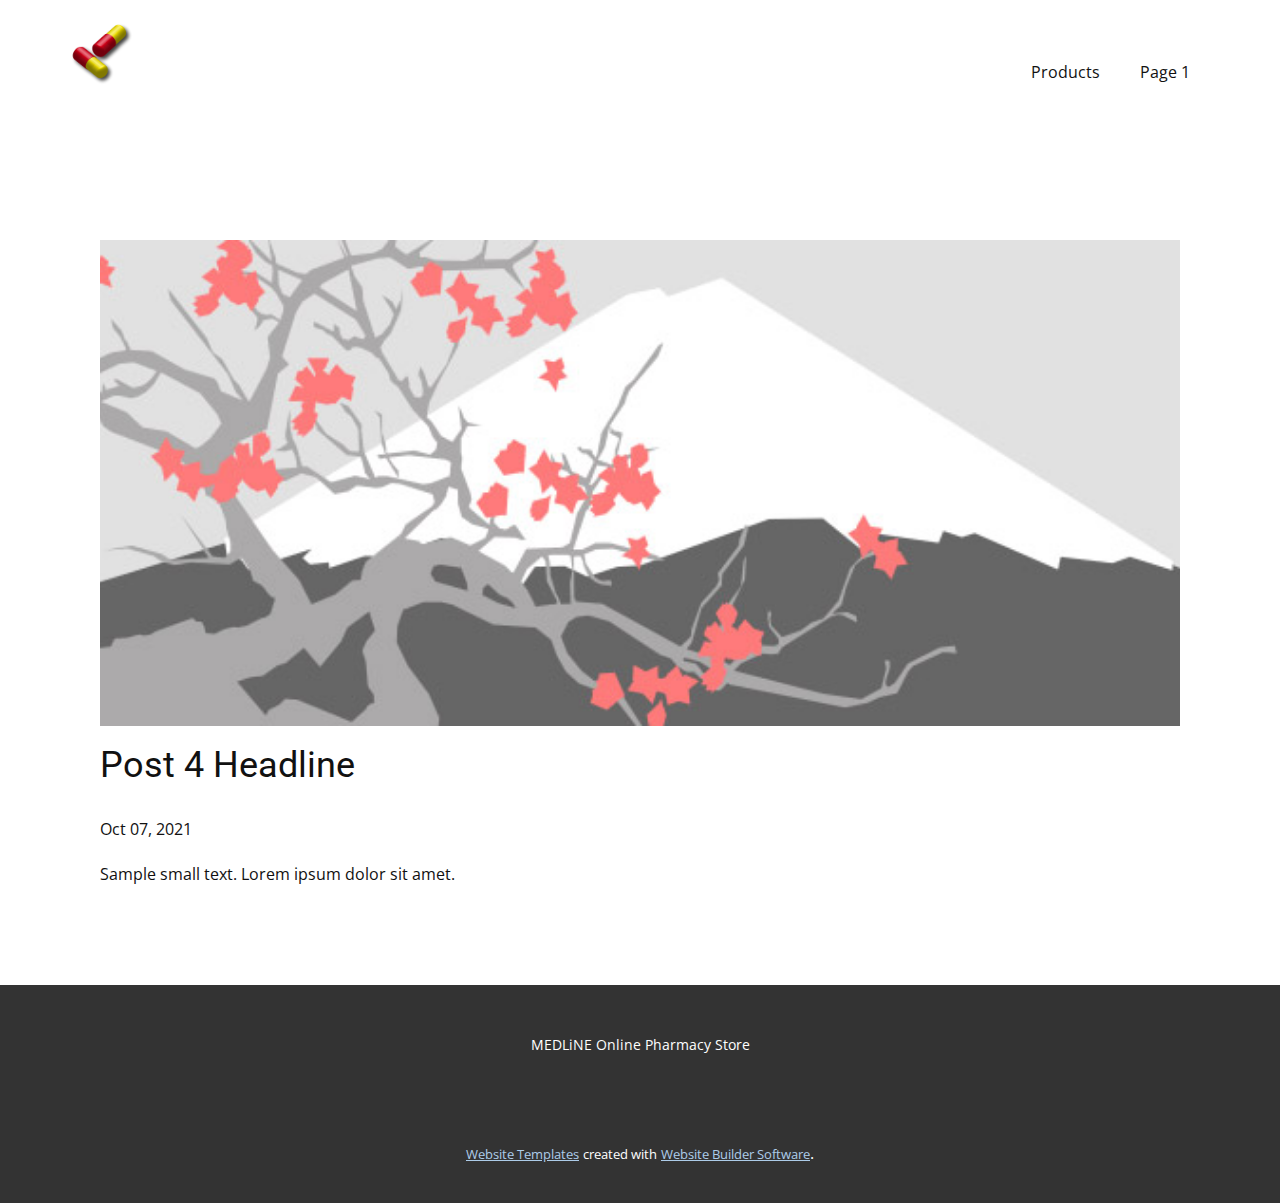
<file: MEDLiNE/blog/post-3.html>
<!doctype html>
<html style="font-size: 16px;"><head>
    <meta name="viewport" content="width=device-width, initial-scale=1.0">
    <meta charset="utf-8">
    <meta name="keywords" content="Post 1 Headline">
    <meta name="description" content="">
    <meta name="page_type" content="np-template-header-footer-from-plugin">
    <title>Post 4 Headline</title>
    <link rel="stylesheet" href="../nicepage.css" media="screen">
<link rel="stylesheet" href="../Post-Template.css" media="screen">
    <script class="u-script" type="text/javascript" src="../jquery.js" defer=""></script>
    <script class="u-script" type="text/javascript" src="../nicepage.js" defer=""></script>
    <meta name="generator" content="Nicepage 4.0.3, nicepage.com">
    <link id="u-theme-google-font" rel="stylesheet" href="https://fonts.googleapis.com/css?family=Roboto:100,100i,300,300i,400,400i,500,500i,700,700i,900,900i|Open+Sans:300,300i,400,400i,600,600i,700,700i,800,800i">
    
    
    <script type="application/ld+json">{
		"@context": "http://schema.org",
		"@type": "Organization",
		"name": "",
		"logo": "images/9806faae87c2bc29b71097b27de54711a016d74b35692619a7f9a881ed97d7be5a384893b00e0ed4463bfaf021b68cac41cc4abac8b3c1d7c54e97_1280.png"
}</script>
    <meta name="theme-color" content="#478ac9">
  </head>
  <body class="u-body"><header class="u-clearfix u-header u-header" id="sec-d379"><div class="u-clearfix u-sheet u-sheet-1">
        <a href="../Page-1.html" data-page-id="775921887" class="u-image u-logo u-image-1" data-image-width="1280" data-image-height="1280">
          <img src="../images/9806faae87c2bc29b71097b27de54711a016d74b35692619a7f9a881ed97d7be5a384893b00e0ed4463bfaf021b68cac41cc4abac8b3c1d7c54e97_1280.png" class="u-logo-image u-logo-image-1">
        </a>
        <nav class="u-menu u-menu-dropdown u-offcanvas u-menu-1">
          <div class="menu-collapse" style="font-size: 1rem; letter-spacing: 0px;">
            <a class="u-button-style u-custom-left-right-menu-spacing u-custom-padding-bottom u-custom-top-bottom-menu-spacing u-nav-link u-text-active-palette-1-base u-text-hover-palette-2-base" href="#">
              <svg><use xmlns:xlink="http://www.w3.org/1999/xlink" xlink:href="#menu-hamburger"></use></svg>
              <svg version="1.1" xmlns="http://www.w3.org/2000/svg" xmlns:xlink="http://www.w3.org/1999/xlink"><defs><symbol id="menu-hamburger" viewBox="0 0 16 16" style="width: 16px; height: 16px;"><rect y="1" width="16" height="2"></rect><rect y="7" width="16" height="2"></rect><rect y="13" width="16" height="2"></rect>
</symbol>
</defs></svg>
            </a>
          </div>
          <div class="u-custom-menu u-nav-container">
            <ul class="u-nav u-unstyled u-nav-1"><li class="u-nav-item"><a class="u-button-style u-nav-link u-text-active-palette-1-base u-text-hover-palette-2-base" href="../Products.html" style="padding: 10px 20px;">Products</a>
</li><li class="u-nav-item"><a class="u-button-style u-nav-link u-text-active-palette-1-base u-text-hover-palette-2-base" href="../Page-1.html" style="padding: 10px 20px;">Page 1</a>
</li></ul>
          </div>
          <div class="u-custom-menu u-nav-container-collapse">
            <div class="u-black u-container-style u-inner-container-layout u-opacity u-opacity-95 u-sidenav">
              <div class="u-inner-container-layout u-sidenav-overflow">
                <div class="u-menu-close"></div>
                <ul class="u-align-center u-nav u-popupmenu-items u-unstyled u-nav-2"><li class="u-nav-item"><a class="u-button-style u-nav-link" href="../Products.html" style="padding: 10px 20px;">Products</a>
</li><li class="u-nav-item"><a class="u-button-style u-nav-link" href="../Page-1.html" style="padding: 10px 20px;">Page 1</a>
</li></ul>
              </div>
            </div>
            <div class="u-black u-menu-overlay u-opacity u-opacity-70"></div>
          </div>
        </nav>
      </div></header>
    <section class="u-align-center u-clearfix u-section-1" id="sec-837d">
      <div class="u-clearfix u-sheet u-valign-middle-md u-valign-middle-sm u-valign-middle-xs u-sheet-1"><!--post_details--><!--post_details_options_json--><!--{"source":""}--><!--/post_details_options_json--><!--blog_post-->
        <div class="u-container-style u-expanded-width u-post-details u-post-details-1">
          <div class="u-container-layout u-valign-middle u-container-layout-1"><!--blog_post_image-->
            <img alt="" class="u-blog-control u-expanded-width u-image u-image-default u-image-1" src="[data-uri]"><!--/blog_post_image--><!--blog_post_header-->
            <h2 class="u-blog-control u-text u-text-1">Post 4 Headline</h2><!--/blog_post_header--><!--blog_post_metadata-->
            <div class="u-blog-control u-metadata u-metadata-1"><!--blog_post_metadata_date-->
              <span class="u-meta-date u-meta-icon">Oct 07, 2021</span><!--/blog_post_metadata_date--><!--blog_post_metadata_category-->
              <!--/blog_post_metadata_category--><!--blog_post_metadata_comments-->
              <!--/blog_post_metadata_comments-->
            </div><!--/blog_post_metadata--><!--blog_post_content-->
            <div class="u-align-justify u-blog-control u-post-content u-text u-text-2 fr-view">
  Sample small text. Lorem ipsum dolor sit amet.
  </div><!--/blog_post_content-->
          </div>
        </div><!--/blog_post--><!--/post_details-->
      </div>
    </section>
    
    
    <footer class="u-align-center u-clearfix u-footer u-grey-80 u-footer" id="sec-d11b"><div class="u-clearfix u-sheet u-sheet-1">
        <p class="u-small-text u-text u-text-variant u-text-1">MEDLiNE Online Pharmacy Store</p>
      </div></footer>
    <section class="u-backlink u-clearfix u-grey-80">
      <a class="u-link" href="https://nicepage.com/website-templates" target="_blank">
        <span>Website Templates</span>
      </a>
      <p class="u-text">
        <span>created with</span>
      </p>
      <a class="u-link" href="" target="_blank">
        <span>Website Builder Software</span>
      </a>. 
    </section>
  
</body></html>
</file>
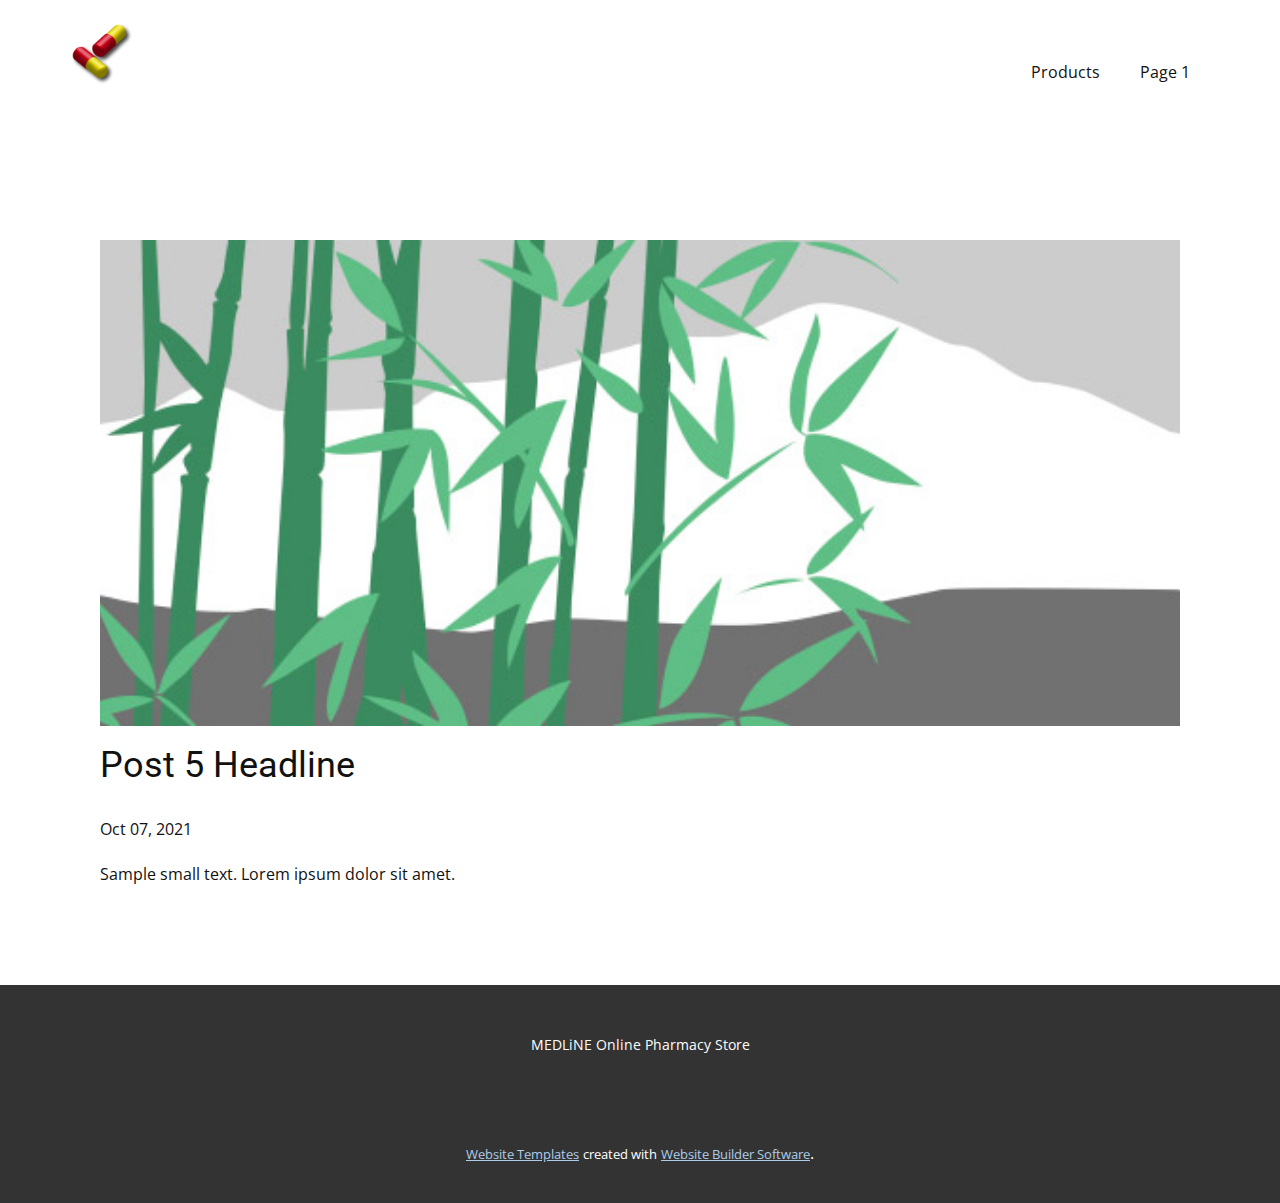
<file: MEDLiNE/blog/post-4.html>
<!doctype html>
<html style="font-size: 16px;"><head>
    <meta name="viewport" content="width=device-width, initial-scale=1.0">
    <meta charset="utf-8">
    <meta name="keywords" content="Post 1 Headline">
    <meta name="description" content="">
    <meta name="page_type" content="np-template-header-footer-from-plugin">
    <title>Post 5 Headline</title>
    <link rel="stylesheet" href="../nicepage.css" media="screen">
<link rel="stylesheet" href="../Post-Template.css" media="screen">
    <script class="u-script" type="text/javascript" src="../jquery.js" defer=""></script>
    <script class="u-script" type="text/javascript" src="../nicepage.js" defer=""></script>
    <meta name="generator" content="Nicepage 4.0.3, nicepage.com">
    <link id="u-theme-google-font" rel="stylesheet" href="https://fonts.googleapis.com/css?family=Roboto:100,100i,300,300i,400,400i,500,500i,700,700i,900,900i|Open+Sans:300,300i,400,400i,600,600i,700,700i,800,800i">
    
    
    <script type="application/ld+json">{
		"@context": "http://schema.org",
		"@type": "Organization",
		"name": "",
		"logo": "images/9806faae87c2bc29b71097b27de54711a016d74b35692619a7f9a881ed97d7be5a384893b00e0ed4463bfaf021b68cac41cc4abac8b3c1d7c54e97_1280.png"
}</script>
    <meta name="theme-color" content="#478ac9">
  </head>
  <body class="u-body"><header class="u-clearfix u-header u-header" id="sec-d379"><div class="u-clearfix u-sheet u-sheet-1">
        <a href="../Page-1.html" data-page-id="775921887" class="u-image u-logo u-image-1" data-image-width="1280" data-image-height="1280">
          <img src="../images/9806faae87c2bc29b71097b27de54711a016d74b35692619a7f9a881ed97d7be5a384893b00e0ed4463bfaf021b68cac41cc4abac8b3c1d7c54e97_1280.png" class="u-logo-image u-logo-image-1">
        </a>
        <nav class="u-menu u-menu-dropdown u-offcanvas u-menu-1">
          <div class="menu-collapse" style="font-size: 1rem; letter-spacing: 0px;">
            <a class="u-button-style u-custom-left-right-menu-spacing u-custom-padding-bottom u-custom-top-bottom-menu-spacing u-nav-link u-text-active-palette-1-base u-text-hover-palette-2-base" href="#">
              <svg><use xmlns:xlink="http://www.w3.org/1999/xlink" xlink:href="#menu-hamburger"></use></svg>
              <svg version="1.1" xmlns="http://www.w3.org/2000/svg" xmlns:xlink="http://www.w3.org/1999/xlink"><defs><symbol id="menu-hamburger" viewBox="0 0 16 16" style="width: 16px; height: 16px;"><rect y="1" width="16" height="2"></rect><rect y="7" width="16" height="2"></rect><rect y="13" width="16" height="2"></rect>
</symbol>
</defs></svg>
            </a>
          </div>
          <div class="u-custom-menu u-nav-container">
            <ul class="u-nav u-unstyled u-nav-1"><li class="u-nav-item"><a class="u-button-style u-nav-link u-text-active-palette-1-base u-text-hover-palette-2-base" href="../Products.html" style="padding: 10px 20px;">Products</a>
</li><li class="u-nav-item"><a class="u-button-style u-nav-link u-text-active-palette-1-base u-text-hover-palette-2-base" href="../Page-1.html" style="padding: 10px 20px;">Page 1</a>
</li></ul>
          </div>
          <div class="u-custom-menu u-nav-container-collapse">
            <div class="u-black u-container-style u-inner-container-layout u-opacity u-opacity-95 u-sidenav">
              <div class="u-inner-container-layout u-sidenav-overflow">
                <div class="u-menu-close"></div>
                <ul class="u-align-center u-nav u-popupmenu-items u-unstyled u-nav-2"><li class="u-nav-item"><a class="u-button-style u-nav-link" href="../Products.html" style="padding: 10px 20px;">Products</a>
</li><li class="u-nav-item"><a class="u-button-style u-nav-link" href="../Page-1.html" style="padding: 10px 20px;">Page 1</a>
</li></ul>
              </div>
            </div>
            <div class="u-black u-menu-overlay u-opacity u-opacity-70"></div>
          </div>
        </nav>
      </div></header>
    <section class="u-align-center u-clearfix u-section-1" id="sec-837d">
      <div class="u-clearfix u-sheet u-valign-middle-md u-valign-middle-sm u-valign-middle-xs u-sheet-1"><!--post_details--><!--post_details_options_json--><!--{"source":""}--><!--/post_details_options_json--><!--blog_post-->
        <div class="u-container-style u-expanded-width u-post-details u-post-details-1">
          <div class="u-container-layout u-valign-middle u-container-layout-1"><!--blog_post_image-->
            <img alt="" class="u-blog-control u-expanded-width u-image u-image-default u-image-1" src="[data-uri]"><!--/blog_post_image--><!--blog_post_header-->
            <h2 class="u-blog-control u-text u-text-1">Post 5 Headline</h2><!--/blog_post_header--><!--blog_post_metadata-->
            <div class="u-blog-control u-metadata u-metadata-1"><!--blog_post_metadata_date-->
              <span class="u-meta-date u-meta-icon">Oct 07, 2021</span><!--/blog_post_metadata_date--><!--blog_post_metadata_category-->
              <!--/blog_post_metadata_category--><!--blog_post_metadata_comments-->
              <!--/blog_post_metadata_comments-->
            </div><!--/blog_post_metadata--><!--blog_post_content-->
            <div class="u-align-justify u-blog-control u-post-content u-text u-text-2 fr-view">
  Sample small text. Lorem ipsum dolor sit amet.
  </div><!--/blog_post_content-->
          </div>
        </div><!--/blog_post--><!--/post_details-->
      </div>
    </section>
    
    
    <footer class="u-align-center u-clearfix u-footer u-grey-80 u-footer" id="sec-d11b"><div class="u-clearfix u-sheet u-sheet-1">
        <p class="u-small-text u-text u-text-variant u-text-1">MEDLiNE Online Pharmacy Store</p>
      </div></footer>
    <section class="u-backlink u-clearfix u-grey-80">
      <a class="u-link" href="https://nicepage.com/website-templates" target="_blank">
        <span>Website Templates</span>
      </a>
      <p class="u-text">
        <span>created with</span>
      </p>
      <a class="u-link" href="" target="_blank">
        <span>Website Builder Software</span>
      </a>. 
    </section>
  
</body></html>
</file>
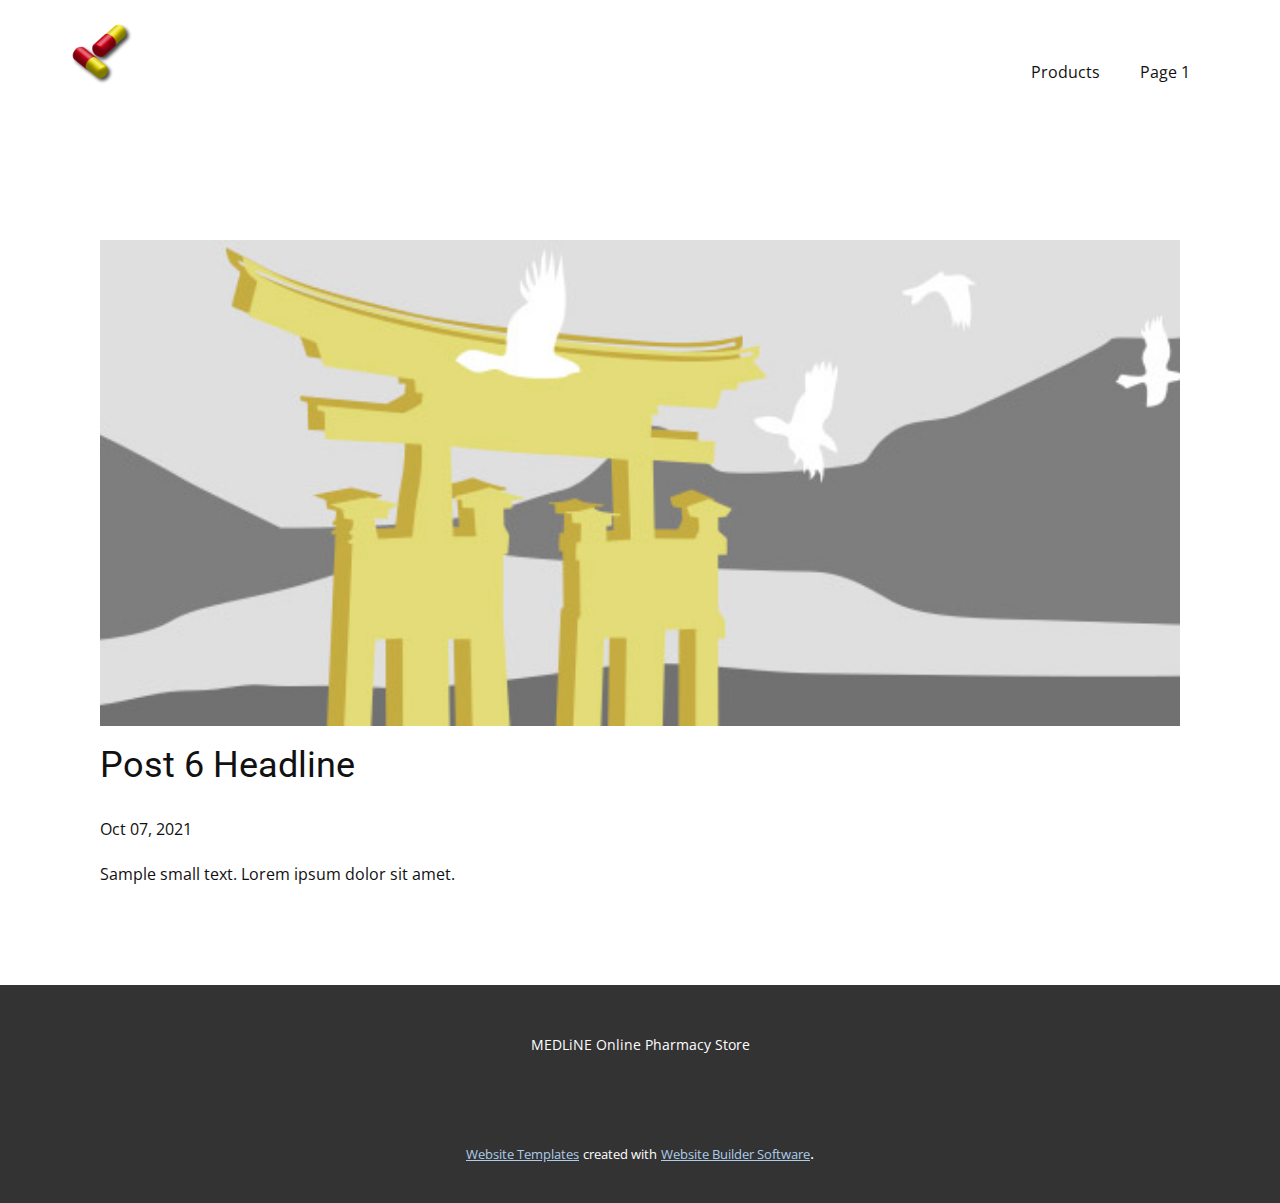
<file: MEDLiNE/blog/post-5.html>
<!doctype html>
<html style="font-size: 16px;"><head>
    <meta name="viewport" content="width=device-width, initial-scale=1.0">
    <meta charset="utf-8">
    <meta name="keywords" content="Post 1 Headline">
    <meta name="description" content="">
    <meta name="page_type" content="np-template-header-footer-from-plugin">
    <title>Post 6 Headline</title>
    <link rel="stylesheet" href="../nicepage.css" media="screen">
<link rel="stylesheet" href="../Post-Template.css" media="screen">
    <script class="u-script" type="text/javascript" src="../jquery.js" defer=""></script>
    <script class="u-script" type="text/javascript" src="../nicepage.js" defer=""></script>
    <meta name="generator" content="Nicepage 4.0.3, nicepage.com">
    <link id="u-theme-google-font" rel="stylesheet" href="https://fonts.googleapis.com/css?family=Roboto:100,100i,300,300i,400,400i,500,500i,700,700i,900,900i|Open+Sans:300,300i,400,400i,600,600i,700,700i,800,800i">
    
    
    <script type="application/ld+json">{
		"@context": "http://schema.org",
		"@type": "Organization",
		"name": "",
		"logo": "images/9806faae87c2bc29b71097b27de54711a016d74b35692619a7f9a881ed97d7be5a384893b00e0ed4463bfaf021b68cac41cc4abac8b3c1d7c54e97_1280.png"
}</script>
    <meta name="theme-color" content="#478ac9">
  </head>
  <body class="u-body"><header class="u-clearfix u-header u-header" id="sec-d379"><div class="u-clearfix u-sheet u-sheet-1">
        <a href="../Page-1.html" data-page-id="775921887" class="u-image u-logo u-image-1" data-image-width="1280" data-image-height="1280">
          <img src="../images/9806faae87c2bc29b71097b27de54711a016d74b35692619a7f9a881ed97d7be5a384893b00e0ed4463bfaf021b68cac41cc4abac8b3c1d7c54e97_1280.png" class="u-logo-image u-logo-image-1">
        </a>
        <nav class="u-menu u-menu-dropdown u-offcanvas u-menu-1">
          <div class="menu-collapse" style="font-size: 1rem; letter-spacing: 0px;">
            <a class="u-button-style u-custom-left-right-menu-spacing u-custom-padding-bottom u-custom-top-bottom-menu-spacing u-nav-link u-text-active-palette-1-base u-text-hover-palette-2-base" href="#">
              <svg><use xmlns:xlink="http://www.w3.org/1999/xlink" xlink:href="#menu-hamburger"></use></svg>
              <svg version="1.1" xmlns="http://www.w3.org/2000/svg" xmlns:xlink="http://www.w3.org/1999/xlink"><defs><symbol id="menu-hamburger" viewBox="0 0 16 16" style="width: 16px; height: 16px;"><rect y="1" width="16" height="2"></rect><rect y="7" width="16" height="2"></rect><rect y="13" width="16" height="2"></rect>
</symbol>
</defs></svg>
            </a>
          </div>
          <div class="u-custom-menu u-nav-container">
            <ul class="u-nav u-unstyled u-nav-1"><li class="u-nav-item"><a class="u-button-style u-nav-link u-text-active-palette-1-base u-text-hover-palette-2-base" href="../Products.html" style="padding: 10px 20px;">Products</a>
</li><li class="u-nav-item"><a class="u-button-style u-nav-link u-text-active-palette-1-base u-text-hover-palette-2-base" href="../Page-1.html" style="padding: 10px 20px;">Page 1</a>
</li></ul>
          </div>
          <div class="u-custom-menu u-nav-container-collapse">
            <div class="u-black u-container-style u-inner-container-layout u-opacity u-opacity-95 u-sidenav">
              <div class="u-inner-container-layout u-sidenav-overflow">
                <div class="u-menu-close"></div>
                <ul class="u-align-center u-nav u-popupmenu-items u-unstyled u-nav-2"><li class="u-nav-item"><a class="u-button-style u-nav-link" href="../Products.html" style="padding: 10px 20px;">Products</a>
</li><li class="u-nav-item"><a class="u-button-style u-nav-link" href="../Page-1.html" style="padding: 10px 20px;">Page 1</a>
</li></ul>
              </div>
            </div>
            <div class="u-black u-menu-overlay u-opacity u-opacity-70"></div>
          </div>
        </nav>
      </div></header>
    <section class="u-align-center u-clearfix u-section-1" id="sec-837d">
      <div class="u-clearfix u-sheet u-valign-middle-md u-valign-middle-sm u-valign-middle-xs u-sheet-1"><!--post_details--><!--post_details_options_json--><!--{"source":""}--><!--/post_details_options_json--><!--blog_post-->
        <div class="u-container-style u-expanded-width u-post-details u-post-details-1">
          <div class="u-container-layout u-valign-middle u-container-layout-1"><!--blog_post_image-->
            <img alt="" class="u-blog-control u-expanded-width u-image u-image-default u-image-1" src="[data-uri]"><!--/blog_post_image--><!--blog_post_header-->
            <h2 class="u-blog-control u-text u-text-1">Post 6 Headline</h2><!--/blog_post_header--><!--blog_post_metadata-->
            <div class="u-blog-control u-metadata u-metadata-1"><!--blog_post_metadata_date-->
              <span class="u-meta-date u-meta-icon">Oct 07, 2021</span><!--/blog_post_metadata_date--><!--blog_post_metadata_category-->
              <!--/blog_post_metadata_category--><!--blog_post_metadata_comments-->
              <!--/blog_post_metadata_comments-->
            </div><!--/blog_post_metadata--><!--blog_post_content-->
            <div class="u-align-justify u-blog-control u-post-content u-text u-text-2 fr-view">
  Sample small text. Lorem ipsum dolor sit amet.
  </div><!--/blog_post_content-->
          </div>
        </div><!--/blog_post--><!--/post_details-->
      </div>
    </section>
    
    
    <footer class="u-align-center u-clearfix u-footer u-grey-80 u-footer" id="sec-d11b"><div class="u-clearfix u-sheet u-sheet-1">
        <p class="u-small-text u-text u-text-variant u-text-1">MEDLiNE Online Pharmacy Store</p>
      </div></footer>
    <section class="u-backlink u-clearfix u-grey-80">
      <a class="u-link" href="https://nicepage.com/website-templates" target="_blank">
        <span>Website Templates</span>
      </a>
      <p class="u-text">
        <span>created with</span>
      </p>
      <a class="u-link" href="" target="_blank">
        <span>Website Builder Software</span>
      </a>. 
    </section>
  
</body></html>
</file>
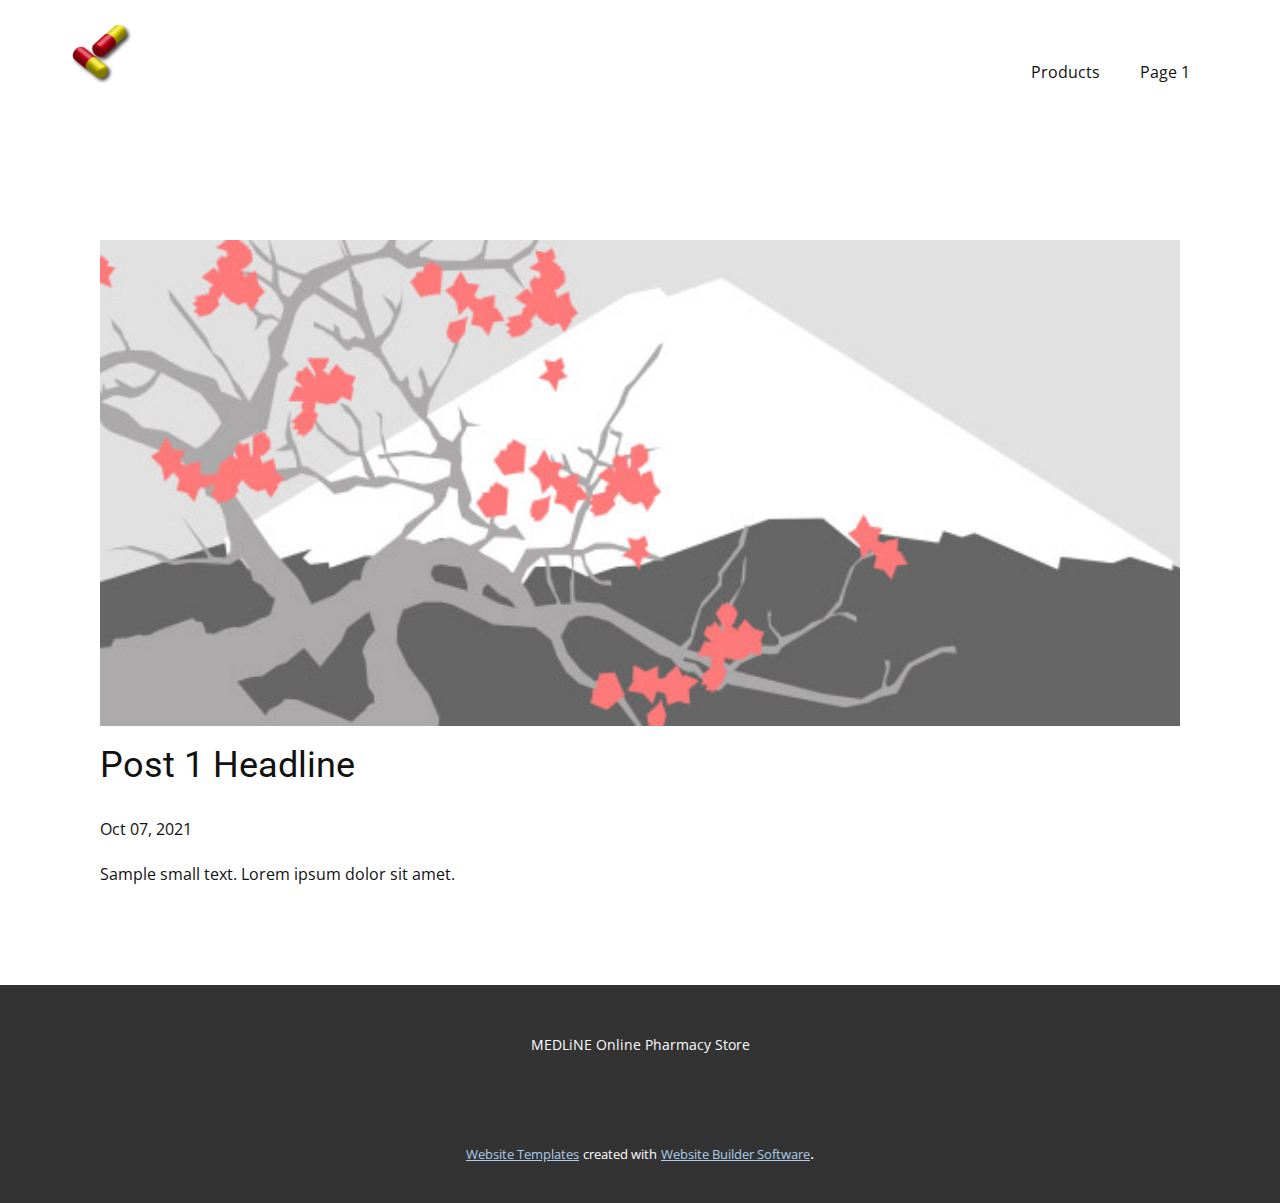
<file: MEDLiNE/blog/post.html>
<!doctype html>
<html style="font-size: 16px;"><head>
    <meta name="viewport" content="width=device-width, initial-scale=1.0">
    <meta charset="utf-8">
    <meta name="keywords" content="Post 1 Headline">
    <meta name="description" content="">
    <meta name="page_type" content="np-template-header-footer-from-plugin">
    <title>Post 1 Headline</title>
    <link rel="stylesheet" href="../nicepage.css" media="screen">
<link rel="stylesheet" href="../Post-Template.css" media="screen">
    <script class="u-script" type="text/javascript" src="../jquery.js" defer=""></script>
    <script class="u-script" type="text/javascript" src="../nicepage.js" defer=""></script>
    <meta name="generator" content="Nicepage 4.0.3, nicepage.com">
    <link id="u-theme-google-font" rel="stylesheet" href="https://fonts.googleapis.com/css?family=Roboto:100,100i,300,300i,400,400i,500,500i,700,700i,900,900i|Open+Sans:300,300i,400,400i,600,600i,700,700i,800,800i">
    
    
    <script type="application/ld+json">{
		"@context": "http://schema.org",
		"@type": "Organization",
		"name": "",
		"logo": "images/9806faae87c2bc29b71097b27de54711a016d74b35692619a7f9a881ed97d7be5a384893b00e0ed4463bfaf021b68cac41cc4abac8b3c1d7c54e97_1280.png"
}</script>
    <meta name="theme-color" content="#478ac9">
  </head>
  <body class="u-body"><header class="u-clearfix u-header u-header" id="sec-d379"><div class="u-clearfix u-sheet u-sheet-1">
        <a href="../Page-1.html" data-page-id="775921887" class="u-image u-logo u-image-1" data-image-width="1280" data-image-height="1280">
          <img src="../images/9806faae87c2bc29b71097b27de54711a016d74b35692619a7f9a881ed97d7be5a384893b00e0ed4463bfaf021b68cac41cc4abac8b3c1d7c54e97_1280.png" class="u-logo-image u-logo-image-1">
        </a>
        <nav class="u-menu u-menu-dropdown u-offcanvas u-menu-1">
          <div class="menu-collapse" style="font-size: 1rem; letter-spacing: 0px;">
            <a class="u-button-style u-custom-left-right-menu-spacing u-custom-padding-bottom u-custom-top-bottom-menu-spacing u-nav-link u-text-active-palette-1-base u-text-hover-palette-2-base" href="#">
              <svg><use xmlns:xlink="http://www.w3.org/1999/xlink" xlink:href="#menu-hamburger"></use></svg>
              <svg version="1.1" xmlns="http://www.w3.org/2000/svg" xmlns:xlink="http://www.w3.org/1999/xlink"><defs><symbol id="menu-hamburger" viewBox="0 0 16 16" style="width: 16px; height: 16px;"><rect y="1" width="16" height="2"></rect><rect y="7" width="16" height="2"></rect><rect y="13" width="16" height="2"></rect>
</symbol>
</defs></svg>
            </a>
          </div>
          <div class="u-custom-menu u-nav-container">
            <ul class="u-nav u-unstyled u-nav-1"><li class="u-nav-item"><a class="u-button-style u-nav-link u-text-active-palette-1-base u-text-hover-palette-2-base" href="../Products.html" style="padding: 10px 20px;">Products</a>
</li><li class="u-nav-item"><a class="u-button-style u-nav-link u-text-active-palette-1-base u-text-hover-palette-2-base" href="../Page-1.html" style="padding: 10px 20px;">Page 1</a>
</li></ul>
          </div>
          <div class="u-custom-menu u-nav-container-collapse">
            <div class="u-black u-container-style u-inner-container-layout u-opacity u-opacity-95 u-sidenav">
              <div class="u-inner-container-layout u-sidenav-overflow">
                <div class="u-menu-close"></div>
                <ul class="u-align-center u-nav u-popupmenu-items u-unstyled u-nav-2"><li class="u-nav-item"><a class="u-button-style u-nav-link" href="../Products.html" style="padding: 10px 20px;">Products</a>
</li><li class="u-nav-item"><a class="u-button-style u-nav-link" href="../Page-1.html" style="padding: 10px 20px;">Page 1</a>
</li></ul>
              </div>
            </div>
            <div class="u-black u-menu-overlay u-opacity u-opacity-70"></div>
          </div>
        </nav>
      </div></header>
    <section class="u-align-center u-clearfix u-section-1" id="sec-837d">
      <div class="u-clearfix u-sheet u-valign-middle-md u-valign-middle-sm u-valign-middle-xs u-sheet-1"><!--post_details--><!--post_details_options_json--><!--{"source":""}--><!--/post_details_options_json--><!--blog_post-->
        <div class="u-container-style u-expanded-width u-post-details u-post-details-1">
          <div class="u-container-layout u-valign-middle u-container-layout-1"><!--blog_post_image-->
            <img alt="" class="u-blog-control u-expanded-width u-image u-image-default u-image-1" src="[data-uri]"><!--/blog_post_image--><!--blog_post_header-->
            <h2 class="u-blog-control u-text u-text-1">Post 1 Headline</h2><!--/blog_post_header--><!--blog_post_metadata-->
            <div class="u-blog-control u-metadata u-metadata-1"><!--blog_post_metadata_date-->
              <span class="u-meta-date u-meta-icon">Oct 07, 2021</span><!--/blog_post_metadata_date--><!--blog_post_metadata_category-->
              <!--/blog_post_metadata_category--><!--blog_post_metadata_comments-->
              <!--/blog_post_metadata_comments-->
            </div><!--/blog_post_metadata--><!--blog_post_content-->
            <div class="u-align-justify u-blog-control u-post-content u-text u-text-2 fr-view">
  Sample small text. Lorem ipsum dolor sit amet.
  </div><!--/blog_post_content-->
          </div>
        </div><!--/blog_post--><!--/post_details-->
      </div>
    </section>
    
    
    <footer class="u-align-center u-clearfix u-footer u-grey-80 u-footer" id="sec-d11b"><div class="u-clearfix u-sheet u-sheet-1">
        <p class="u-small-text u-text u-text-variant u-text-1">MEDLiNE Online Pharmacy Store</p>
      </div></footer>
    <section class="u-backlink u-clearfix u-grey-80">
      <a class="u-link" href="https://nicepage.com/website-templates" target="_blank">
        <span>Website Templates</span>
      </a>
      <p class="u-text">
        <span>created with</span>
      </p>
      <a class="u-link" href="" target="_blank">
        <span>Website Builder Software</span>
      </a>. 
    </section>
  
</body></html>
</file>
